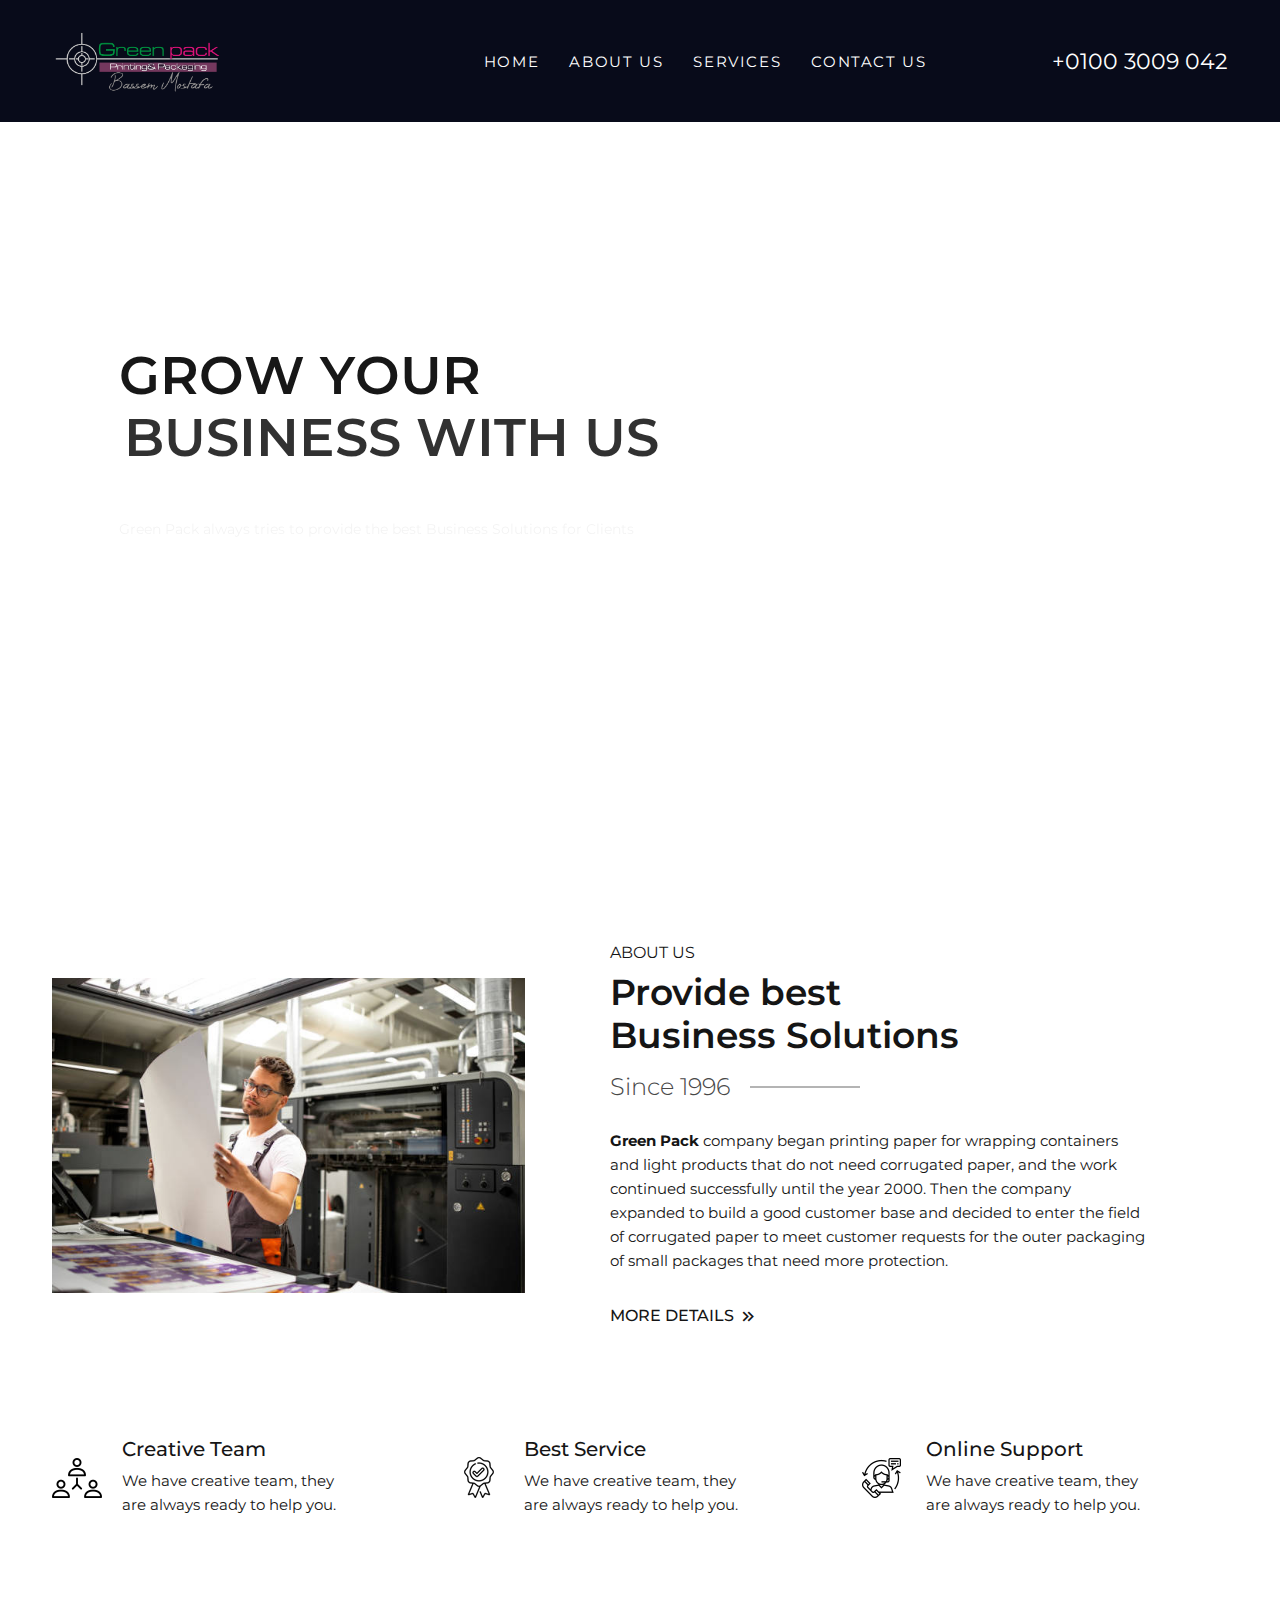
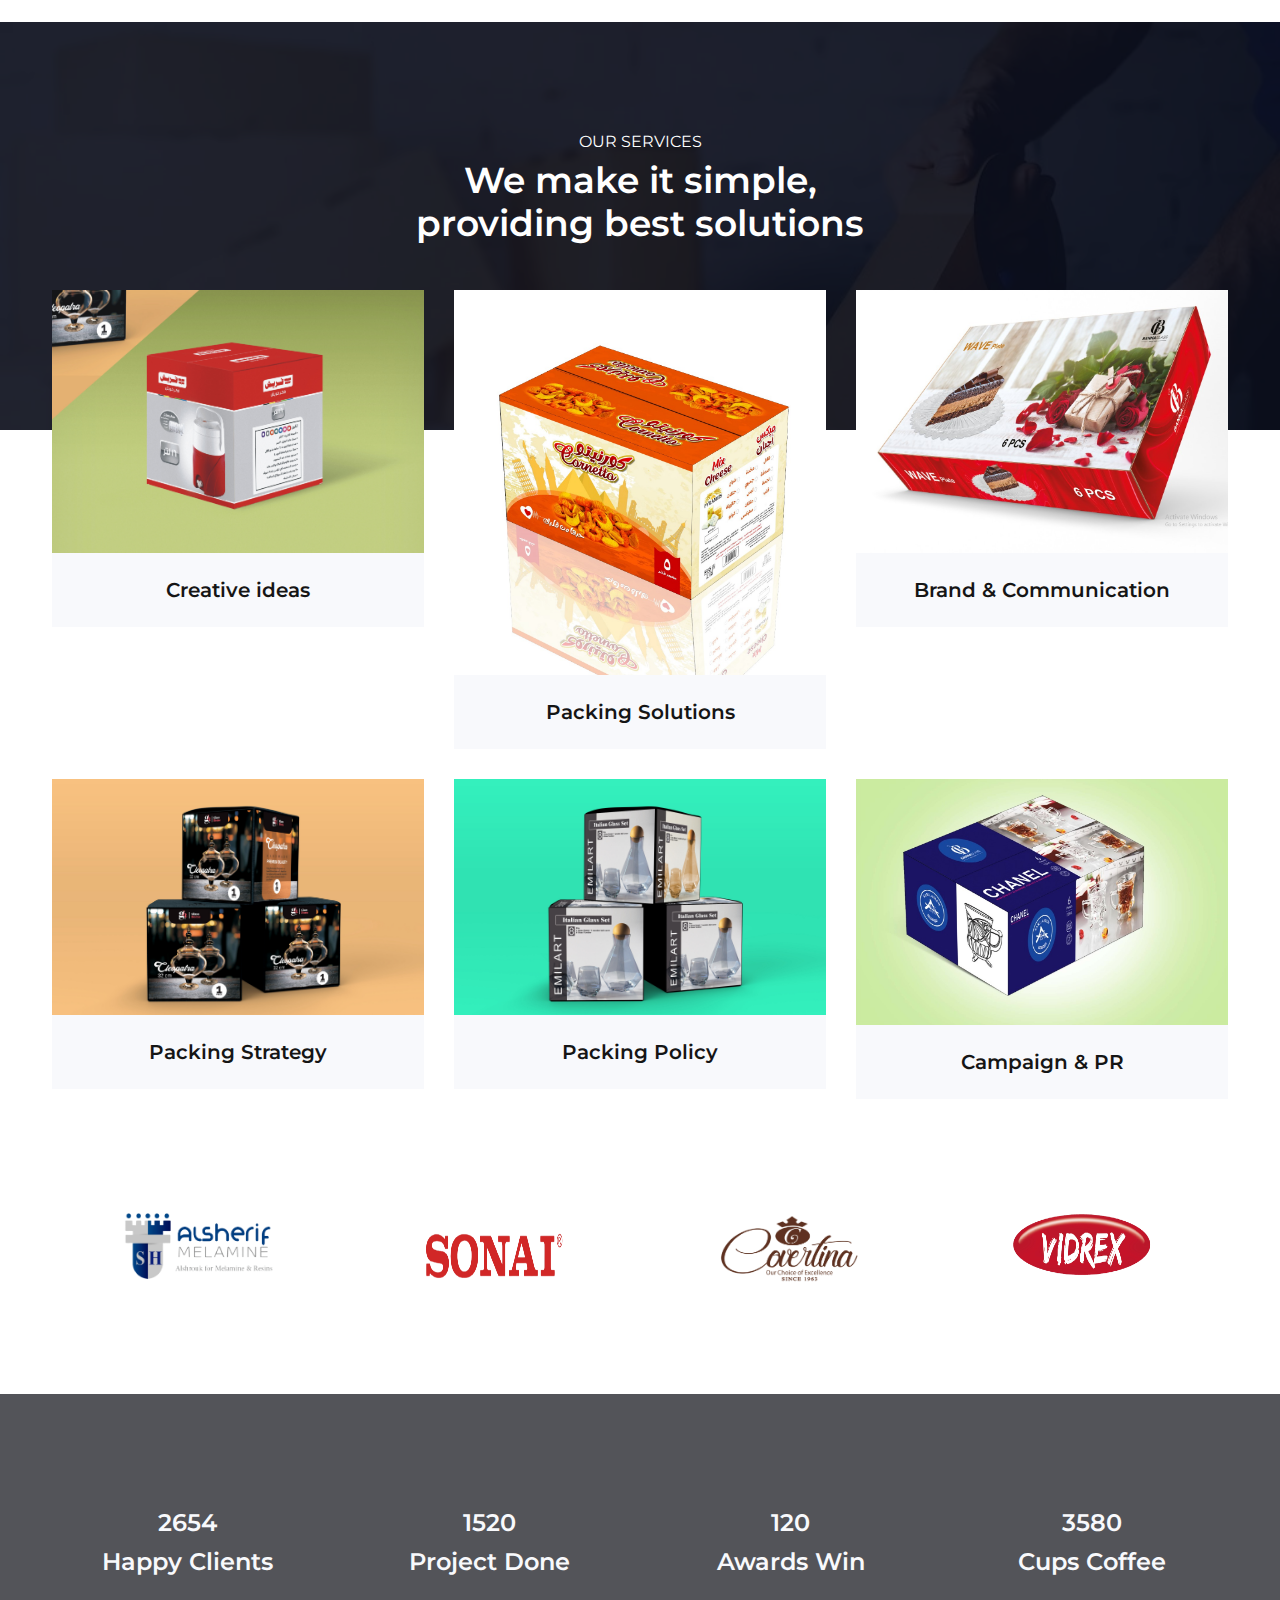
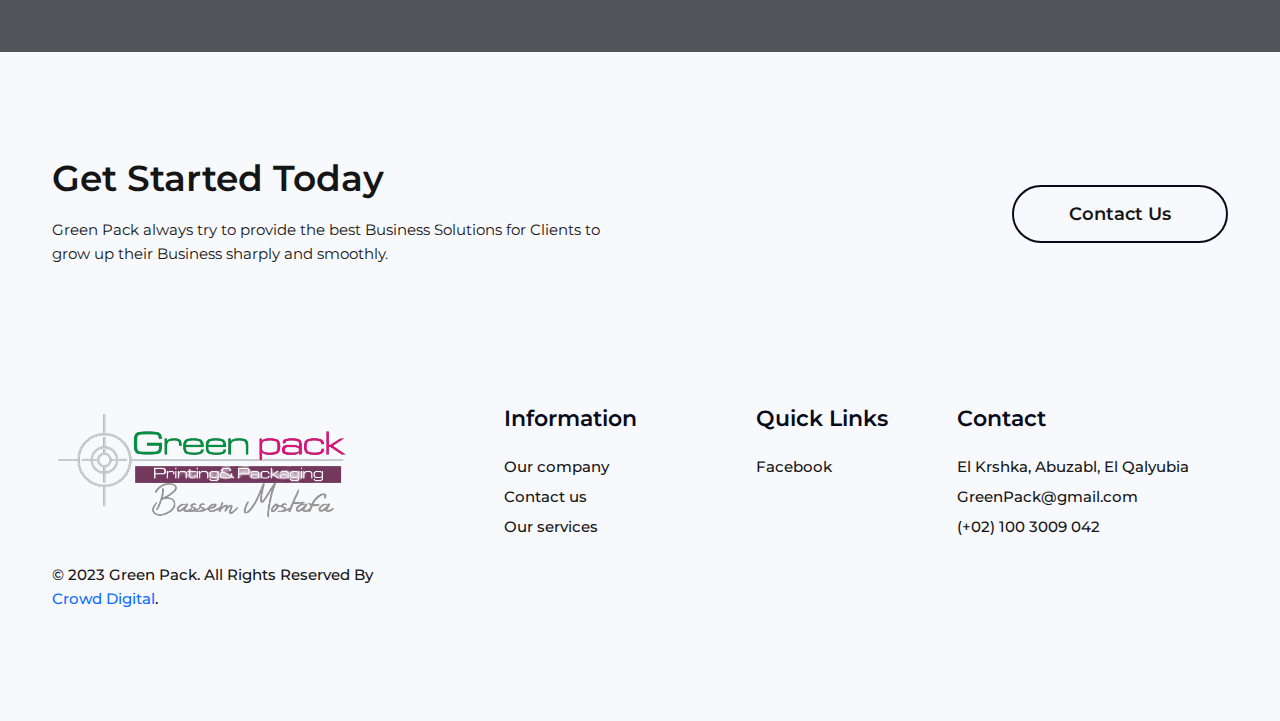
<file: index.html>
<!DOCTYPE html>
<html class="no-js" lang="zxx">
	<head>
		<meta charset="utf-8" />
		<meta http-equiv="X-UA-Compatible" content="IE=edge" />
		<meta name="viewport" content="width=device-width, initial-scale=1.0" />

		<title>Green Pack</title>

		<!--== Favicon ==-->
		<!-- <link rel="shortcut icon" href="assets/img/favicon.ico" type="image/x-icon"/> -->

		<!--== Google Fonts ==-->
		<link rel="preconnect" href="https://fonts.googleapis.com" />
		<link rel="preconnect" href="https://fonts.gstatic.com" crossorigin />
		<link
			href="https://fonts.googleapis.com/css2?family=Montserrat:ital,wght@0,300;0,400;0,500;0,600;0,700;1,400&display=swap"
			rel="stylesheet" />

		<!--== All Magnific Popup CSS ==-->
		<link href="assets/css/magnific-popup.min.css" rel="stylesheet" />
		<!--== All Animate CSS ==-->
		<link href="assets/css/animate.min.css" rel="stylesheet" />
		<!--== All FontAwesome CSS ==-->
		<link href="assets/css/font-awesome.min.css" rel="stylesheet" />
		<!--== All Material Icons CSS ==-->
		<link href="assets/css/materialdesignicons.min.css" rel="stylesheet" />
		<!--== All Helper CSS ==-->
		<link href="assets/css/helper.min.css" rel="stylesheet" />
		<!--== All Revolution CSS ==-->
		<link href="assets/css/settings.css" rel="stylesheet" />
		<!--== All Slicknav CSS ==-->
		<link href="assets/css/slicknav.min.css" rel="stylesheet" />
		<!--== All Timeline CSS ==-->
		<link href="assets/css/timeline.css" rel="stylesheet" />
		<!--== All Slick Slider CSS ==-->
		<link href="assets/css/slick.min.css" rel="stylesheet" />
		<!--== All BootStrap CSS ==-->
		<link href="assets/css/bootstrap.min.css" rel="stylesheet" />
		<!--== Main Style CSS ==-->
		<link href="assets/css/style.min.css" rel="stylesheet" />

		<!--[if lt IE 9]>
			<script src="//oss.maxcdn.com/html5shiv/3.7.2/html5shiv.min.js"></script>
			<script src="//oss.maxcdn.com/respond/1.4.2/respond.min.js"></script>
		<![endif]-->
	</head>

	<body>
		<!--== Start Header Area Wrapper ==-->
		<header class="header-area">
			<div class="container">
				<div class="row align-items-center">
					<div class="col-5 col-lg-2">
						<!-- Start Logo Area -->
						<div class="logo-area">
							<a href="index.html">
								<img src="assets/img/logo-removebg.png" alt="Green Pack-Logo" />
							</a>
						</div>
						<!-- End Logo Area -->
					</div>

					<div class="col-lg-7 d-none d-lg-block">
						<!-- Start Navigation Area -->
						<div class="navigation-area">
							<ul class="main-menu nav">
								<li class=""><a href="index.html">Home</a></li>
								<li class=""><a href="about.html">About us</a></li>
								<li><a href="service.html">Services</a></li>
								<li><a href="contact.html">Contact Us</a></li>
							</ul>
						</div>
						<!-- End Navigation Area -->
					</div>

					<div class="col-7 col-lg-3">
						<!-- Start Header Action Area -->
						<div class="header-action text-end">
							<a href="tel:01003009042" class="tel-no">+0100 3009 042</a>
							<button class="btn-menu d-lg-none">
								<i class="fa fa-bars"></i>
							</button>
						</div>
						<!-- End Header Action Area -->
					</div>
				</div>
			</div>
		</header>
		<!--== End Header Area Wrapper ==-->

		<!--== Start Slider Area Wrapper ==-->
		<div class="slider-area-wrapper">
			<div
				id="rev_slider_11_1_wrapper"
				class="rev_slider_wrapper 100widthbanner-container"
				data-alias="business-classic"
				data-source="gallery">
				<div
					id="rev_slider_11_1"
					class="rev_slider 100widthabanner"
					data-version="5.4.7">
					<ul>
						<!-- SLIDE  -->
						<li
							data-index="rs-27"
							data-transition="random-premium"
							data-slotamount="default"
							data-hideafterloop="0"
							data-hideslideonmobile="off"
							data-easein="default"
							data-easeout="default"
							data-masterspeed="default"
							data-thumb="assets/img/slider/01_thumb.jpg"
							data-rotate="0"
							data-saveperformance="off"
							data-title="Slide">
							<!-- MAIN IMAGE -->
							<img
								src="assets/img/Moving-Boxes.webp"
								alt="Green Pack"
								data-bgposition="center center"
								data-bgfit="cover"
								data-bgrepeat="no-repeat"
								data-bgparallax="15"
								class="rev-slidebg"
								data-no-retina />
							<!-- LAYERS -->

							<!-- LAYER NR. 1 -->
							<div
								class="tp-caption tp-resizeme slide-heading"
								data-x="['left','left','left','left']"
								data-hoffset="['135','135','40','40']"
								data-y="['top','top','top','top']"
								data-voffset="['250','204','200','201']"
								data-fontsize="['60','60','50','30']"
								data-fontweight="['600']"
								data-lineheight="['70','70','60','40']"
								data-width="['650','650','600','320']"
								data-height="none"
								data-whitespace="normal"
								data-type="text"
								data-responsive_offset="on"
								data-frames='[{"delay":10,"split":"lines","splitdelay":0.1,"speed":600,"split_direction":"forward","frame":"0","from":"x:50px;opacity:0;","to":"o:1;","ease":"Power3.easeInOut"},{"delay":"wait","speed":300,"frame":"999","to":"auto:auto;","ease":"Power3.easeInOut"}]'
								data-textAlign="['left']">
								GROW YOUR
								<br />
								BUSINESS WITH US
							</div>

							<!-- LAYER NR. 2 -->
							<div
								class="tp-caption tp-resizeme slide-txt"
								data-x="['left','left','left','left']"
								data-hoffset="['135','135','40','40']"
								data-y="['top','top','top','top']"
								data-voffset="['400','370','370','300']"
								data-fontsize="['16','20','20','20']"
								data-fontweight="['400','400','400','400']"
								data-width="['600','600','600','320']"
								data-height="none"
								data-whitespace="normal"
								data-visibility="['on','on','on','on']"
								data-type="text"
								data-responsive_offset="on"
								data-frames='[{"delay":360,"split":"lines","splitdelay":0.1,"speed":500,"split_direction":"forward","frame":"0","from":"y:50px;opacity:0;","to":"o:1;","ease":"Power3.easeInOut"},{"delay":"wait","speed":300,"frame":"999","to":"opacity:0;","ease":"Power3.easeInOut"}]'
								data-textAlign="['inherit','inherit','inherit','inherit']"
								data-paddingtop="[0,0,0,0]"
								data-paddingright="[0,0,0,0]"
								data-paddingbottom="[0,0,0,0]"
								data-paddingleft="[0,0,0,0]">
								Green Pack always tries to provide the best Business Solutions
								for Clients to grow their Business very sharply and smoothly.
							</div>

							<!-- LAYER NR. 3 -->
							<div
								class="tp-caption Button-Outline-Secondary rev-btn"
								id="slide-27-layer-11"
								data-x="['left','left','left','left']"
								data-hoffset="['135','135','45','40']"
								data-y="['top','top','top','top']"
								data-voffset="['490','470','490','465']"
								data-width="none"
								data-height="none"
								data-whitespace="nowrap"
								data-type="button"
								data-responsive_offset="on"
								data-responsive="off"
								data-frames='[{"delay":650,"speed":500,"frame":"0","from":"y:50px;opacity:0;","to":"o:1;","ease":"Power3.easeInOut"},{"delay":"wait","speed":300,"frame":"999","to":"auto:auto;","ease":"Power3.easeInOut"},{"frame":"hover","speed":"350","ease":"Linear.easeNone","to":"o:1;rX:0;rY:0;rZ:0;z:0;","style":"c:rgba(255,255,255,1);bg:rgb(8, 11, 26);"}]'
								data-textAlign="['center','center','center','center']"
								data-paddingtop="[0,0,0,0]"
								data-paddingright="[40,40,40,30]"
								data-paddingbottom="[0,0,0,0]"
								data-paddingleft="[40,40,40,30]">
								<a class="text-white" href="contact.html">Contact Us</a>
							</div>
						</li>

						<!-- SLIDE  -->
						<li
							data-index="rs-28"
							data-transition="slidingoverlayvertical,slidingoverlayleft,slideoverup"
							data-slotamount="default,default,default"
							data-hideafterloop="0"
							data-hideslideonmobile="off"
							data-easein="default,default,default"
							data-easeout="default,default,default"
							data-masterspeed="default,default,default"
							data-thumb="assets/img/slider/02_thumb.jpg"
							data-rotate="0,0,0"
							data-saveperformance="off"
							data-title="Slide">
							<!-- MAIN IMAGE -->
							<img
								src="assets/img/what-do-movers-do.webp"
								alt="Green Pack"
								data-bgposition="center center"
								data-bgfit="cover"
								data-bgrepeat="no-repeat"
								data-bgparallax="15"
								class="rev-slidebg"
								data-no-retina />

							<!-- LAYER NR. 4 -->
							<div
								class="tp-caption tp-resizeme slide-heading"
								data-x="['left','left','left','left']"
								data-hoffset="['135','135','40','40']"
								data-y="['top','top','top','top']"
								data-voffset="['250','204','200','201']"
								data-fontsize="['60','60','50','30']"
								data-fontweight="['600']"
								data-lineheight="['70','70','60','40']"
								data-width="['650','650','600','320']"
								data-height="none"
								data-whitespace="normal"
								data-type="text"
								data-responsive_offset="on"
								data-frames='[{"delay":10,"split":"chars","splitdelay":0.1,"speed":1000,"split_direction":"forward","frame":"0","from":"x:-50px;opacity:0;","to":"o:1;","ease":"Power4.easeInOut"},{"delay":"wait","speed":300,"frame":"999","to":"auto:auto;","ease":"Power3.easeInOut"}]'
								data-textAlign="['left']">
								GROW YOUR
								<br />
								Business WITH US
							</div>

							<!-- LAYER NR. 5 -->
							<div
								class="tp-caption tp-resizeme slide-txt"
								data-x="['left','left','left','left']"
								data-hoffset="['135','135','40','40']"
								data-y="['top','top','top','top']"
								data-voffset="['400','370','370','300']"
								data-fontsize="['16','20','20','20']"
								data-fontweight="['400','400','400','400']"
								data-width="['600','600','600','320']"
								data-height="none"
								data-whitespace="normal"
								data-visibility="['on','on','on','on']"
								data-type="text"
								data-responsive_offset="on"
								data-frames='[{"delay":360,"split":"lines","splitdelay":0.1,"speed":500,"split_direction":"forward","frame":"0","from":"y:50px;opacity:0;","to":"o:1;","ease":"Power3.easeInOut"},{"delay":"wait","speed":300,"frame":"999","to":"opacity:0;","ease":"Power3.easeInOut"}]'
								data-textAlign="['inherit','inherit','inherit','inherit']"
								data-paddingtop="[0,0,0,0]"
								data-paddingright="[0,0,0,0]"
								data-paddingbottom="[0,0,0,0]"
								data-paddingleft="[0,0,0,0]">
								Green Pack always tries to provide the best Business Solutions
								for Clients to grow their Business very sharply and smoothly.
							</div>

							<!-- LAYER NR. 6 -->
							<div
								class="tp-caption Button-Outline-Secondary rev-btn"
								data-x="['left','left','left','left']"
								data-hoffset="['135','135','45','40']"
								data-y="['top','top','top','top']"
								data-voffset="['490','470','490','465']"
								data-width="none"
								data-height="none"
								data-whitespace="nowrap"
								data-type="button"
								data-responsive_offset="on"
								data-responsive="off"
								data-frames='[{"delay":650,"speed":500,"frame":"0","from":"y:50px;opacity:0;","to":"o:1;","ease":"Power3.easeInOut"},{"delay":"wait","speed":300,"frame":"999","to":"auto:auto;","ease":"Power3.easeInOut"},{"frame":"hover","speed":"350","ease":"Linear.easeNone","to":"o:1;rX:0;rY:0;rZ:0;z:0;","style":"c:rgba(255,255,255,1);bg:rgb(8, 11, 26);"}]'
								data-textAlign="['center','center','center','center']"
								data-paddingtop="[0,0,0,0]"
								data-paddingright="[40,40,40,30]"
								data-paddingbottom="[0,0,0,0]"
								data-paddingleft="[40,40,40,30]">
								<a class="text-white" href="contact.html">Contact Us</a>
							</div>
						</li>
					</ul>
					<div class="tp-bannertimer tp-bottom"></div>
				</div>
			</div>
		</div>
		<!--== End Slider Area Wrapper ==-->

		<!--== Start About Area Wrapper ==-->
		<div class="about-area-wrapper sm-top">
			<div class="container">
				<div class="row align-items-lg-center">
					<div class="col-md-6 col-lg-5">
						<figure class="about-thumb">
							<img src="assets/img/slider1.jpg" alt="Green Pack-About" />
						</figure>
					</div>

					<div class="col-md-6 col-lg-7">
						<div class="about-content">
							<h6>ABOUT US</h6>
							<h2>
								Provide best
								<br />
								Business Solutions
							</h2>
							<span class="about-since">Since 1996</span>
							<p>
								<strong>Green Pack</strong>
								company began printing paper for wrapping containers and light
								products that do not need corrugated paper, and the work
								continued successfully until the year 2000. Then the company
								expanded to build a good customer base and decided to enter the
								field of corrugated paper to meet customer requests for the
								outer packaging of small packages that need more protection.
							</p>
							<a href="about.html" class="btn-about">
								MORE DETAILS
								<i class="mdi mdi-chevron-double-right"></i>
							</a>
						</div>
					</div>
				</div>
			</div>
		</div>
		<!--== End About Area Wrapper ==-->

		<!--== Start Feature Area Wrapper ==-->
		<div class="feature-area-wrapper sm-top">
			<div class="container">
				<div class="row mtn-sm-60 mtn-md-5">
					<div class="col-md-4">
						<div class="icon-box-item">
							<div class="icon-box__icon">
								<img src="assets/img/feature/01.png" alt="Green Pack-Feature" />
							</div>
							<div class="icon-box__info">
								<h5>Creative Team</h5>
								<p>We have creative team, they are always ready to help you.</p>
							</div>
						</div>
					</div>

					<div class="col-md-4">
						<div class="icon-box-item">
							<div class="icon-box__icon">
								<img src="assets/img/feature/02.png" alt="Green Pack-Feature" />
							</div>
							<div class="icon-box__info">
								<h5>Best Service</h5>
								<p>We have creative team, they are always ready to help you.</p>
							</div>
						</div>
					</div>

					<div class="col-md-4">
						<div class="icon-box-item">
							<div class="icon-box__icon">
								<img src="assets/img/feature/03.png" alt="Green Pack-Feature" />
							</div>
							<div class="icon-box__info">
								<h5>Online Support</h5>
								<p>We have creative team, they are always ready to help you.</p>
							</div>
						</div>
					</div>
				</div>
			</div>
		</div>
		<!--== End Feature Area Wrapper ==-->

		<!--== Start Service Area Wrapper ==-->
		<div class="service-area-wrapper sm-top-wt">
			<div
				class="service-area-top parallax"
				data-parallax-speed="0.75"
				data-bg="assets/img/what-do-movers-do.webp">
				<div class="container">
					<div class="row">
						<div class="col-lg-6 col-xl-5 m-auto text-center">
							<div class="section-title section-title--light">
								<h6>OUR SERVICES</h6>
								<h2 class="mb-0">
									We make it simple, providing best solutions
								</h2>
							</div>
						</div>
					</div>
				</div>
			</div>

			<div class="service-content-area">
				<div class="container">
					<div class="row mtn-30">
						<div class="col-sm-6 col-lg-4">
							<!-- Start Service Item -->
							<div class="service-item">
								<figure class="service-thumb">
									<img
									class="service-item-img"

										src="assets/img/image-037.jpg"
										alt="Green Pack-Service" />

									<figcaption class="service-txt">
										<h5>Creative ideas</h5>
									</figcaption>
								</figure>

							</div>
							<!-- End Service Item -->
						</div>

						<div class="col-sm-6 col-lg-4">
							<!-- Start Service Item -->
							<div class="service-item">
								<figure class="service-thumb">
									<img
									class="service-item-img"
									
										src="assets/img/image-55.jpeg"
										alt="Green Pack-Service" />

									<figcaption class="service-txt">
										<h5>Packing Solutions</h5>
									</figcaption>
								</figure>

							</div>
							<!-- End Service Item -->
						</div>

						<div class="col-sm-6 col-lg-4">
							<!-- Start Service Item -->
							<div class="service-item">
								<figure class="service-thumb">
									<img
									class="service-item-img"

										src="assets/img/image-56.jpeg"
										alt="Green Pack-Service" />

									<figcaption class="service-txt">
										<h5>Brand & Communication</h5>
									</figcaption>
								</figure>

								<!-- End Service Item -->
							</div>
						</div>

						<div class="col-sm-6 col-lg-4">
							<!-- Start Service Item -->
							<div class="service-item">
								<figure class="service-thumb">
									<img
									class="service-item-img"

										src="assets/img/image-041.jpg"
										alt="Green Pack-Service" />

									<figcaption class="service-txt">
										<h5>Packing Strategy</h5>
									</figcaption>
								</figure>
							</div>
							<!-- End Service Item -->
						</div>

						<div class="col-sm-6 col-lg-4">
							<!-- Start Service Item -->
							<div class="service-item">
								<figure class="service-thumb">
									<img
									class="service-item-img"

										src="assets/img/image-042.jpg"
										alt="Green Pack-Service" />

									<figcaption class="service-txt">
										<h5>Packing Policy</h5>
									</figcaption>
								</figure>

							</div>
							<!-- End Service Item -->
						</div>

						<div class="col-sm-6 col-lg-4">
							<!-- Start Service Item -->
							<div class="service-item">
								<figure class="service-thumb">
									<img
									class="service-item-img"

										src="assets/img/image-57.jpeg"
										alt="Green Pack-Service" />

									<figcaption class="service-txt">
										<h5>Campaign & PR</h5>
									</figcaption>
								</figure>

							</div>
							<!-- End Service Item -->
						</div>
					</div>
				</div>
			</div>
		</div>

		<!--== End Service Area Wrapper ==-->

		<!--== Start Testimonial Area Wrapper ==-->
		<!-- <div class="testimonial-area bg-offwhite sp-y sm-top">
    <div class="container">
        <div class="row align-items-center">
            <div class="col-lg-6">
                <div class="section-title mb-0">
                    <h6>TESTIMONIALS</h6>
                    <h2>Our Customer <br>Loves What we do</h2>
                    <p><strong>Green Pack</strong> always try to provide the best Business Solutions for Clinets
                        to grow up their Business very sharply and smoothly. We voluptatem
                        quia voluptas sit aspernatur aut odit fugit, sed quia consequuur
                        magni dolores eos qui ratione voluptatem sequi nesciunt.</p>
                </div>

                <div class="testimonial-carousel-dots"></div>
            </div>

            <div class="col-lg-6 ms-auto">
                <div class="testimonial-content-wrap">
                    <div class="testimonial-content">
                        <div class="testimonial-item">
                            <div class="testimonial-thumb">
                                <img src="assets/img/testimonial/client-01.jpg" alt="Green Pack"/>
                            </div>

                            <div class="testimonial-txt">
                                <img src="assets/img/icons/quote.png" alt="Green Pack"/>
                                <p>Very much happy with provide the best
                                    Business Solutions for Clients to grow up
                                    their Business very sharply.</p>
                                <h5 class="client-name">David Loyed</h5>
                            </div>
                        </div>

                        <div class="testimonial-item">
                            <div class="testimonial-thumb">
                                <img src="assets/img/testimonial/client-02.jpg" alt="Green Pack"/>
                            </div>

                            <div class="testimonial-txt">
                                <img src="assets/img/icons/quote.png" alt="Green Pack"/>
                                <p>Very much happy with provide the best
                                    Business Solutions for Clients to grow up
                                    their Business very sharply.</p>
                                <h5 class="client-name">Alex Tuntuni</h5>
                            </div>
                        </div>
                        

                        
                        <div class="testimonial-item">
                            <div class="testimonial-thumb">
                                <img src="assets/img/testimonial/client-03.jpg" alt="Green Pack"/>
                            </div>

                            <div class="testimonial-txt">
                                <img src="assets/img/icons/quote.png" alt="Green Pack"/>
                                <p>Very much happy with provide the best
                                    Business Solutions for Clients to grow up
                                    their Business very sharply.</p>
                                <h5 class="client-name">John Fault</h5>
                            </div>

                        </div>
                        
                    </div>
                </div>
            </div>
        </div>
    </div>
</div> -->
		<!--== End Testimonial Area Wrapper ==-->

		<!--== Start Team Area Wrapper ==-->
		<!-- <div class="team-area-wrapper bg-img sp-y" data-bg="assets/img/team/team-bg.jpg">
    <div class="container-fluid">
        <div class="row align-items-center">
            <div class="col-lg-4">
                <div class="section-title section-title--light mb-lg-0">
                    <h6>Creative Team</h6>
                    <h2>We have great <br>creative team</h2>
                    <p><strong>Green Pack</strong> always try to provide the best Business Solutions
                        for Clients to grow up their Business sharp and smoothly.
                        We voluptatem voluptas aspernatur aut odit fugit, quia consequuur magni dolores eos qui ratione.
                    </p>
                </div>
            </div>

            <div class="col-lg-8">
                <div class="team-content-wrap slick-dots--light mtn-md-5">
                    <div class="team-mem-item">
                        <figure class="member-pic">
                            <img src="assets/img/team/01.jpg" alt="Team-Green Pack"/>
                        </figure>
                        <div class="member-info">
                            <h5><a href="team-details.html" class="stretched-link">Lucy Farnando</a></h5>
                            <span class="designation">CTO & Founder</span>
                        </div>
                    </div>

                    <div class="team-mem-item">
                        <figure class="member-pic">
                            <img src="assets/img/team/02.jpg" alt="Team-Green Pack"/>
                        </figure>
                        <div class="member-info">
                            <h5><a href="team-details.html" class="stretched-link">James Anderson</a></h5>
                            <span class="designation">Creative Head</span>
                        </div>
                    </div>

                    <div class="team-mem-item">
                        <figure class="member-pic">
                            <img src="assets/img/team/03.jpg" alt="Team-Green Pack"/>
                        </figure>
                        <div class="member-info">
                            <h5><a href="team-details.html" class="stretched-link">Thomas Nancy</a></h5>
                            <span class="designation">Marketing Head</span>
                        </div>
                    </div>

                    <div class="team-mem-item">
                        <figure class="member-pic">
                            <img src="assets/img/team/04.jpg" alt="Team-Green Pack"/>
                        </figure>
                        <div class="member-info">
                            <h5><a href="team-details.html" class="stretched-link">Nail Mathue</a></h5>
                            <span class="designation">Head of Research</span>
                        </div>
                    </div>
                </div>
            </div>
        </div>
    </div>
</div> -->
		<!--== End Team Area Wrapper ==-->

		<!--== Start Blog Area Wrapper ==-->
		<!-- <div class="blog-area-wrapper sm-top">
    <div class="container">
        <div class="row">
            <div class="col-12 text-center">
                <div class="section-title">
                    <h6>Our Blog</h6>
                    <h2 class="mb-0">Latest update <br>from our blog post</h2>
                </div>
            </div>
        </div>

        <div class="row mtn-35">
            <div class="col-md-6 col-lg-4">
                <div class="blog-item">
                    <div class="blog-content">
                        <h2 class="h5"><a href="blog-details.html">New Business Strategy</a></h2>
                        <p>We have great creative team they always ready
                            to helped you. voluptatem quiase voluptase
                            aspernatur auted fugit</p>

                        <div class="blog-meta">
                            <a href="#">By: Albert Max</a>
                            <a href="#">May 01, 2019</a>
                        </div>
                    </div>
                </div>
            </div>

            <div class="col-md-6 col-lg-4">
                <div class="blog-item">
                    <div class="blog-content">
                        <h2 class="h5"><a href="blog-details.html">Master Business Plan</a></h2>
                        <p>We have great creative team they always ready
                            to helped you. voluptatem quiase voluptase
                            aspernatur auted fugit</p>

                        <div class="blog-meta">
                            <a href="#">By: Mohin Smith</a>
                            <a href="#">May 03, 2019</a>
                        </div>
                    </div>
                </div>
            </div>

            <div class="col-md-6 col-lg-4">
                <div class="blog-item">
                    <div class="blog-content">
                        <h2 class="h5"><a href="blog-details.html">Corporate Conference 2019</a></h2>
                        <p>We have great creative team they always ready
                            to helped you. voluptatem quiase voluptase
                            aspernatur auted fugit</p>

                        <div class="blog-meta">
                            <a href="#">By: Raju Ahammad</a>
                            <a href="#">May 04, 2019</a>
                        </div>
                    </div>
                </div>
            </div>
        </div>
    </div>
</div> -->
		<!--== End Blog Area Wrapper ==-->

		<!--== Start Brand Logo Area Wrapper ==-->
		<div class="brand-logo-area sm-top">
			<div class="container">
				<div class="row">
					<div class="col-12">
						<div class="brand-logo-content">
							<div class="brand-logo-item">
								<img
									style="
										max-width: 150px;
										min-width: 150px;
										min-height: 75px;
										max-height: 75px;
									"
									src="assets/img/image-023.png"
									alt="Green Pack-Logo" />
							</div>

							<div class="brand-logo-item">
								<img
									style="
										min-width: 150px;
										max-width: 150px;
										min-height: 75px;
										max-height: 75px;
									"
									src="assets/img/image-024.png"
									alt="Green Pack-Logo" />
							</div>

							<div class="brand-logo-item">
								<img
									style="
										min-width: 150px;
										max-width: 150px;
										min-height: 75px;
										max-height: 75px;
									"
									src="assets/img/image-025.png"
									alt="Green Pack-Logo" />
							</div>

							<div class="brand-logo-item">
								<img
									style="
										min-width: 150px;
										max-width: 150px;
										min-height: 75px;
										max-height: 75px;
									"
									src="assets/img/image-026.png"
									alt="Green Pack-Logo" />
							</div>

							<div class="brand-logo-item">
								<img
									style="
										min-width: 150px;
										max-width: 150px;
										min-height: 75px;
										max-height: 75px;
									"
									src="assets/img/image-027.png"
									alt="Green Pack-Logo" />
							</div>

							<div class="brand-logo-item">
								<img
									style="
										min-width: 150px;
										max-width: 150px;
										min-height: 75px;
										max-height: 75px;
									"
									src="assets/img/image-028.png"
									alt="Green Pack-Logo" />
							</div>

							<div class="brand-logo-item">
								<img
									style="
										min-width: 150px;
										max-width: 150px;
										min-height: 75px;
										max-height: 75px;
									"
									src="assets/img/image-029.png"
									alt="Green Pack-Logo" />
							</div>

							<div class="brand-logo-item">
								<img
									style="
										min-width: 150px;
										max-width: 150px;
										min-height: 75px;
										max-height: 75px;
									"
									src="assets/img/image-030.png"
									alt="Green Pack-Logo" />
							</div>

							<div class="brand-logo-item">
								<img
									style="
										min-width: 150px;
										max-width: 150px;
										min-height: 75px;
										max-height: 75px;
									"
									src="assets/img/image-032.jpg"
									alt="Green Pack-Logo" />
							</div>

							<div class="brand-logo-item">
								<img
									style="
										min-width: 150px;
										max-width: 150px;
										min-height: 75px;
										max-height: 75px;
									"
									src="assets/img/image-033.png"
									alt="Green Pack-Logo" />
							</div>
							<div class="brand-logo-item">
								<img
									style="
										min-width: 150px;
										max-width: 150px;
										min-height: 75px;
										max-height: 75px;
									"
									src="assets/img/image-50.png"
									alt="Green Pack-Logo" />
							</div>

							<div class="brand-logo-item">
								<img
									style="
										min-width: 150px;
										max-width: 150px;
										min-height: 75px;
										max-height: 75px;
									"
									src="assets/img/image-51.png"
									alt="Green Pack-Logo" />
							</div>
							<div class="brand-logo-item">
								<img
									style="
										min-width: 150px;
										max-width: 150px;
										min-height: 75px;
										max-height: 75px;
									"
									src="assets/img/image-52.png"
									alt="Green Pack-Logo" />
							</div>
							<div class="brand-logo-item">
								<img
									style="
										min-width: 150px;
										max-width: 150px;
										min-height: 75px;
										max-height: 75px;
									"
									src="assets/img/image-53.png"
									alt="Green Pack-Logo" />
							</div>
							<div class="brand-logo-item">
								<img
									style="
										min-width: 150px;
										max-width: 150px;
										min-height: 75px;
										max-height: 75px;
									"
									src="assets/img/image-54.png"
									alt="Green Pack-Logo" />
							</div>
							

							<!-- <div class="brand-logo-item" style="  background-size: cover; width: 200px; height: 150px;" >
                        <img class="w-50 h-50" src="assets/img/image-024.jpg" alt="Green Pack-Logo"/>
                    </div> -->

							<!-- <div class="brand-logo-item" style=" 
                    background-size: cover; width: 200px; height: 150px;" >
                        <img class="w-50 h-50" src="assets/img/image-025.jpg" alt="Green Pack-Logo"/>
                    </div>

                    <div class="brand-logo-item" style=" 
                    background-size: cover; width: 200px; height: 100px;" >
                        <img class="w-50 h-50 " src="assets/img/image-026.jpg" alt="Green Pack-Logo"/>
                    </div>

                    <div class="brand-logo-item" style=" 
                    background-size: cover; width: 200px; height: 150px;" >
                        <img class="w-50 h-50" src="assets/img/image-027.jpg" alt="Green Pack-Logo"/>
                    </div>

                    <div class="brand-logo-item" style=" 
                    background-size: cover; width: 200px; height: 150px;" >
                        <img class="w-50 h-50" src="assets/img/image-028.jpg" alt="Green Pack-Logo"/>
                    </div>

                    <div class="brand-logo-item" style=" 
                    background-size: cover; width: 200px; height: 150px;" >
                        <img class="w-50 h-50" src="assets/img/image-029.jpg" alt="Green Pack-Logo"/>
                    </div>
                    <div class="brand-logo-item" style=" 
                    background-size: cover; width: 200px; height: 150px;" >
                        <img class="w-50 h-50" src="assets/img/image-030.jpg" alt="Green Pack-Logo"/>
                    </div>

                    <div class="brand-logo-item" style=" 
                    background-size: cover; width: 200px; height: 150px;" >
                        <img class="w-50 h-50" src="assets/img/image-032.jpg" alt="Green Pack-Logo"/>
                    </div>

                    <div class="brand-logo-item" style=" 
                    background-size: cover; width: 200px; height: 150px;" >
                        <img class="w-50 h-50" src="assets/img/image-033.jpg" alt="Green Pack-Logo"/>
                    </div>

                    <div class="brand-logo-item" style=" 
                    background-size: cover; width: 200px; height: 150px;" >
                        <img class="w-50 h-50" src="assets/img/image-034.jpg" alt="Green Pack-Logo"/>
                    </div>
                    <div class="brand-logo-item" style=" 
                     background-size: cover; width: 200px; height: 150px;" >
                        <img class="w-50 h-50" src="assets/img/image-035.jpg" alt="Green Pack-Logo"/>
                    </div> -->
						</div>
					</div>
				</div>
			</div>
		</div>
		<!--== End Brand Logo Area Wrapper ==-->

		<!--== Start Fun Fact Area Wrapper ==-->
		<div
			class="fun-fact-area sm-top parallax"
			data-parallax-speed="0.70"
			data-bg="assets/img/slider2.jpg">
			<div class="container">
				<div class="row mtn-40">
					<div class="col-6 col-md-3 text-center">
						<div class="counter-item">
							<h2 class="counter-number"><span class="counter">2654</span></h2>
							<h6 class="counter-txt">Happy Clients</h6>
						</div>
					</div>

					<div class="col-6 col-md-3 text-center">
						<div class="counter-item">
							<h2 class="counter-number"><span class="counter">1520</span></h2>
							<h6 class="counter-txt">Project Done</h6>
						</div>
					</div>

					<div class="col-6 col-md-3 text-center">
						<div class="counter-item">
							<h2 class="counter-number"><span class="counter">120</span></h2>
							<h6 class="counter-txt">Awards Win</h6>
						</div>
					</div>

					<div class="col-6 col-md-3 text-center">
						<div class="counter-item">
							<h2 class="counter-number"><span class="counter">3580</span></h2>
							<h6 class="counter-txt">Cups Coffee</h6>
						</div>
					</div>
				</div>
			</div>
		</div>
		<!--== End Fun Fact Area Wrapper ==-->

		<!--== Start Footer Area Wrapper ==-->
		<footer class="footer-area sp-y">
			<div class="footer-top-wrap">
				<div class="container">
					<div class="footer-top-content">
						<div class="row align-items-center">
							<div class="col-md-8 col-lg-6">
								<h2>Get Started Today</h2>
								<p>
									Green Pack always try to provide the best Business Solutions
									for Clients to grow up their Business sharply and smoothly.
								</p>
							</div>
							<div class="col-md-4 col-lg-6 text-md-end mt-sm-25">
								<a href="contact.html" class="btn-outline">Contact Us</a>
							</div>
						</div>
					</div>
				</div>
			</div>

			<div class="footer-widget-area sm-top-wt">
				<div class="container">
					<div class="row mtn-40">
						<div class="col-lg-4 order-4 order-lg-0">
							<div class="widget-item">
								<div class="about-widget">
									<a href="index.html">
										<img src="assets/img/logo-removebg.png" alt="Logo" />
									</a>
									<!-- <p>During the summer my wife and I got to go on an amazing road trip in Vancouver.</p> -->

									<div class="copyright-txt">
										<p>
											&copy;
											2023
											Green Pack. All Rights Reserved By <a href="https://crowd.com.eg/">Crowd Digital</a>.
										</p>
									</div>
								</div>
							</div>
						</div>

						<div class="col-md-4 col-lg-2 ms-auto">
							<div class="widget-item">
								<h4 class="widget-title">Information</h4>
								<div class="widget-body">
									<ul class="widget-list">
										<li><a href="/about.html">Our company</a></li>
										<li><a href="/contact.html">Contact us</a></li>
										<li><a href="/service.html">Our services</a></li>
									</ul>
								</div>
							</div>
						</div>

						<div class="col-md-4 col-lg-2 ms-auto">
							<div class="widget-item">
								<h4 class="widget-title">Quick Links</h4>
								<div class="widget-body">
									<ul class="widget-list">
										<li>
											<a
												href="https://www.facebook.com/profile.php?id=100083190525723&mibextid=9R9pXO">
												Facebook
											</a>
										</li>
									
									</ul>
								</div>
							</div>
						</div>

						<div class="col-md-4 col-lg-3">
							<div class="widget-item">
								<h4 class="widget-title">Contact</h4>
								<div class="widget-body">
									<address>
										El Krshka, Abuzabl, El Qalyubia
										<br />
										GreenPack@gmail.com
										<br />
										(+02) 100 3009 042
									</address>
								</div>
							</div>
						</div>
					</div>
				</div>
			</div>
		</footer>
		<!--== End Footer Area Wrapper ==-->

		<!-- Scroll Top Button -->
		<button class="btn-scroll-top"><i class="mdi mdi-chevron-up"></i></button>

		<!-- Start Off Canvas Menu Wrapper -->
		<aside class="off-canvas-wrapper off-canvas-menu">
			<div class="off-canvas-overlay"></div>
			<div class="off-canvas-inner">
				<!-- Start Off Canvas Header -->
				<div class="close-btn">
					<button class="btn-close"><i class="mdi mdi-close"></i></button>
				</div>

				<!-- Start Off Canvas Content -->
				<div class="off-canvas-content">
					<div class="res-mobile-menu"></div>
				</div>
			</div>
		</aside>
		<!-- End Off Canvas Menu Wrapper -->

		<!--=======================Javascript============================-->
		<script src="assets/js/modernizr-3.6.0.min.js"></script>
		<script src="assets/js/jquery.min.js"></script>
		<script src="assets/js/jquery-migrate.min.js"></script>
		<script src="assets/js/bootstrap.min.js"></script>
		<script src="assets/js/plugins/waypoint.min.js"></script>
		<script src="assets/js/plugins/counterup.min.js"></script>
		<script src="assets/js/plugins/instafeed.min.js"></script>
		<script src="assets/js/plugins/jquery.appear.js"></script>
		<script src="assets/js/plugins/jquery.slicknav.min.js"></script>
		<script src="assets/js/plugins/parallax.min.js"></script>
		<script src="assets/js/plugins/slick.min.js"></script>
		<script src="assets/js/plugins/magnific-popup.min.js"></script>

		<!--=== Active Js ===-->
		<script src="assets/js/active.js"></script>

		<!-- REVOLUTION JS FILES -->
		<script src="assets/js/revslider/jquery.themepunch.tools.min.js"></script>
		<script src="assets/js/revslider/jquery.themepunch.revolution.min.js"></script>

		<!-- SLIDER REVOLUTION 5.0 EXTENSIONS  (Load Extensions only on Local File Systems !  The following part can be removed on Server for On Demand Loading) -->
		<script src="assets/js/revslider/extensions/revolution.extension.actions.min.js"></script>
		<script src="assets/js/revslider/extensions/revolution.extension.carousel.min.js"></script>
		<script src="assets/js/revslider/extensions/revolution.extension.kenburn.min.js"></script>
		<script src="assets/js/revslider/extensions/revolution.extension.layeranimation.min.js"></script>
		<script src="assets/js/revslider/extensions/revolution.extension.migration.min.js"></script>
		<script src="assets/js/revslider/extensions/revolution.extension.navigation.min.js"></script>
		<script src="assets/js/revslider/extensions/revolution.extension.parallax.min.js"></script>
		<script src="assets/js/revslider/extensions/revolution.extension.slideanims.min.js"></script>
		<script src="assets/js/revslider/extensions/revolution.extension.video.min.js"></script>

		<!--=== REVOLUTION JS ===-->
		<script src="assets/js/revslider/rev-active.js"></script>
	</body>
</html>
</file>
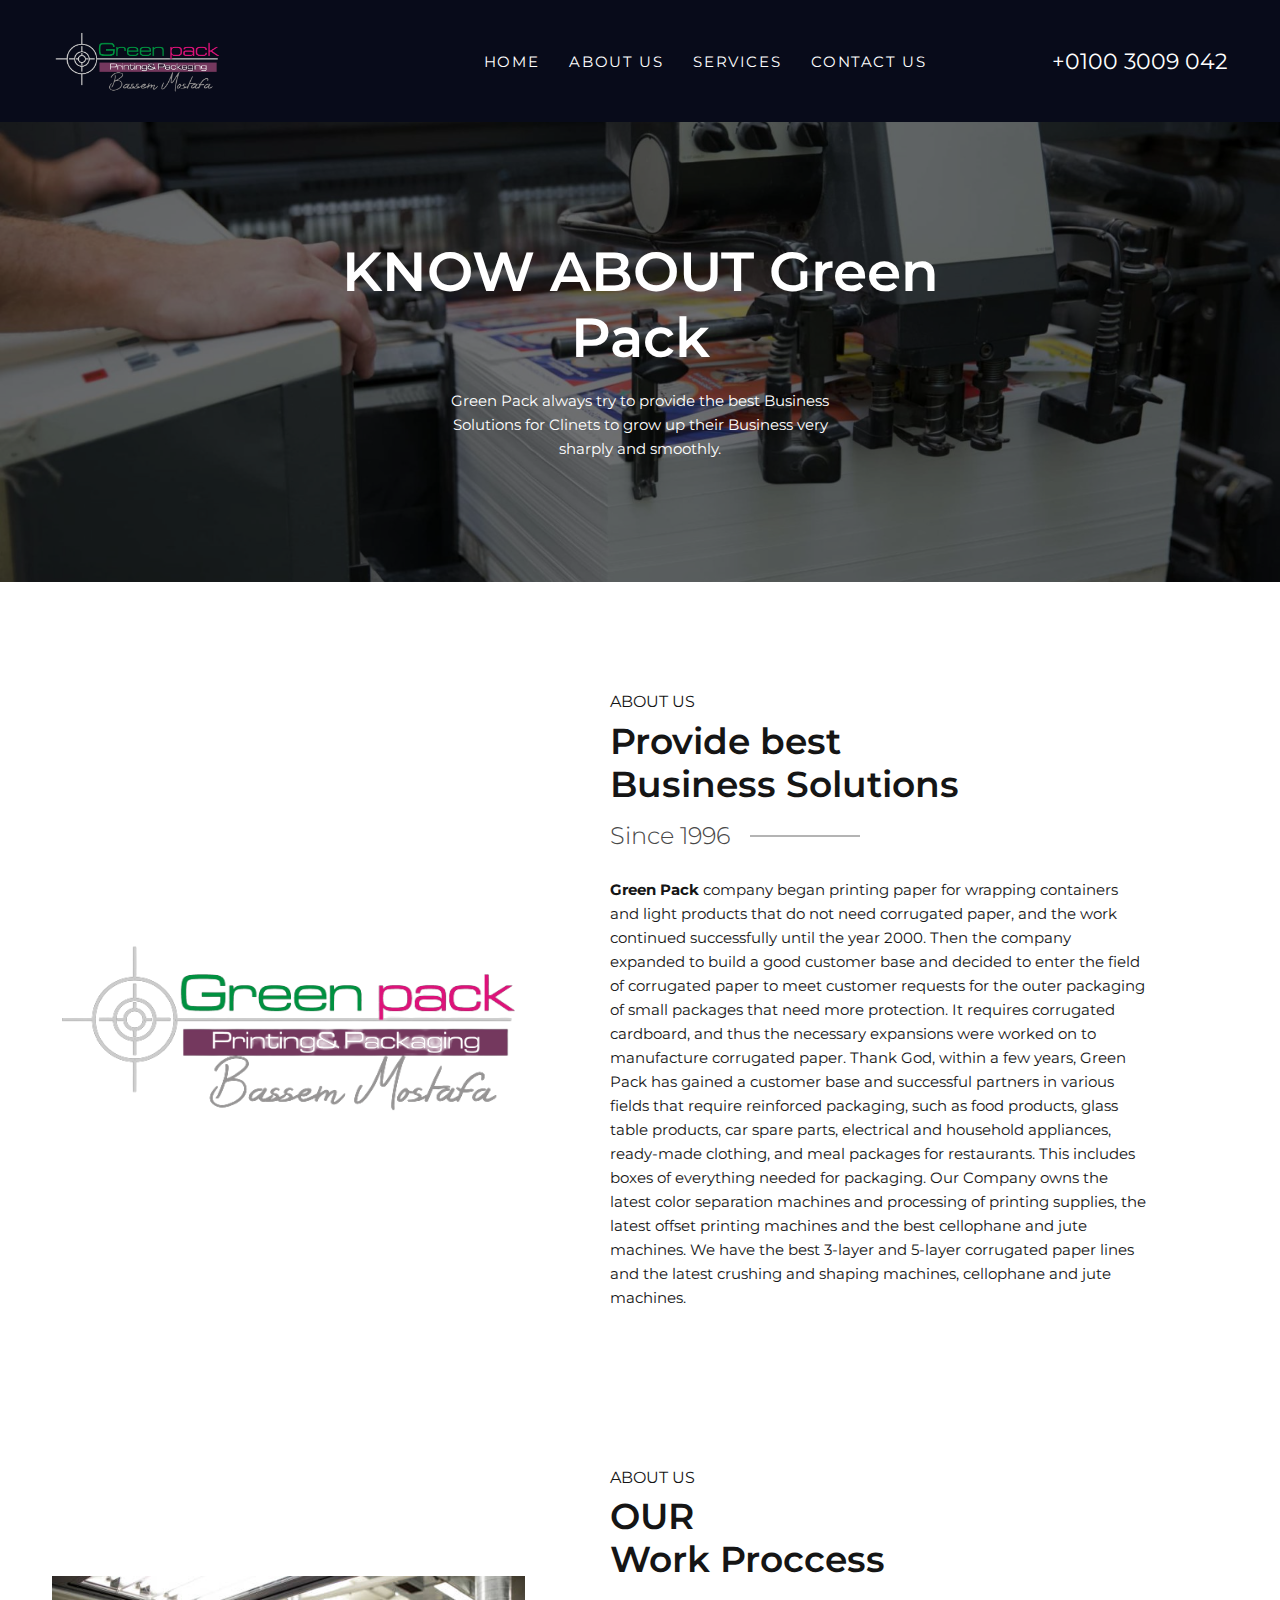
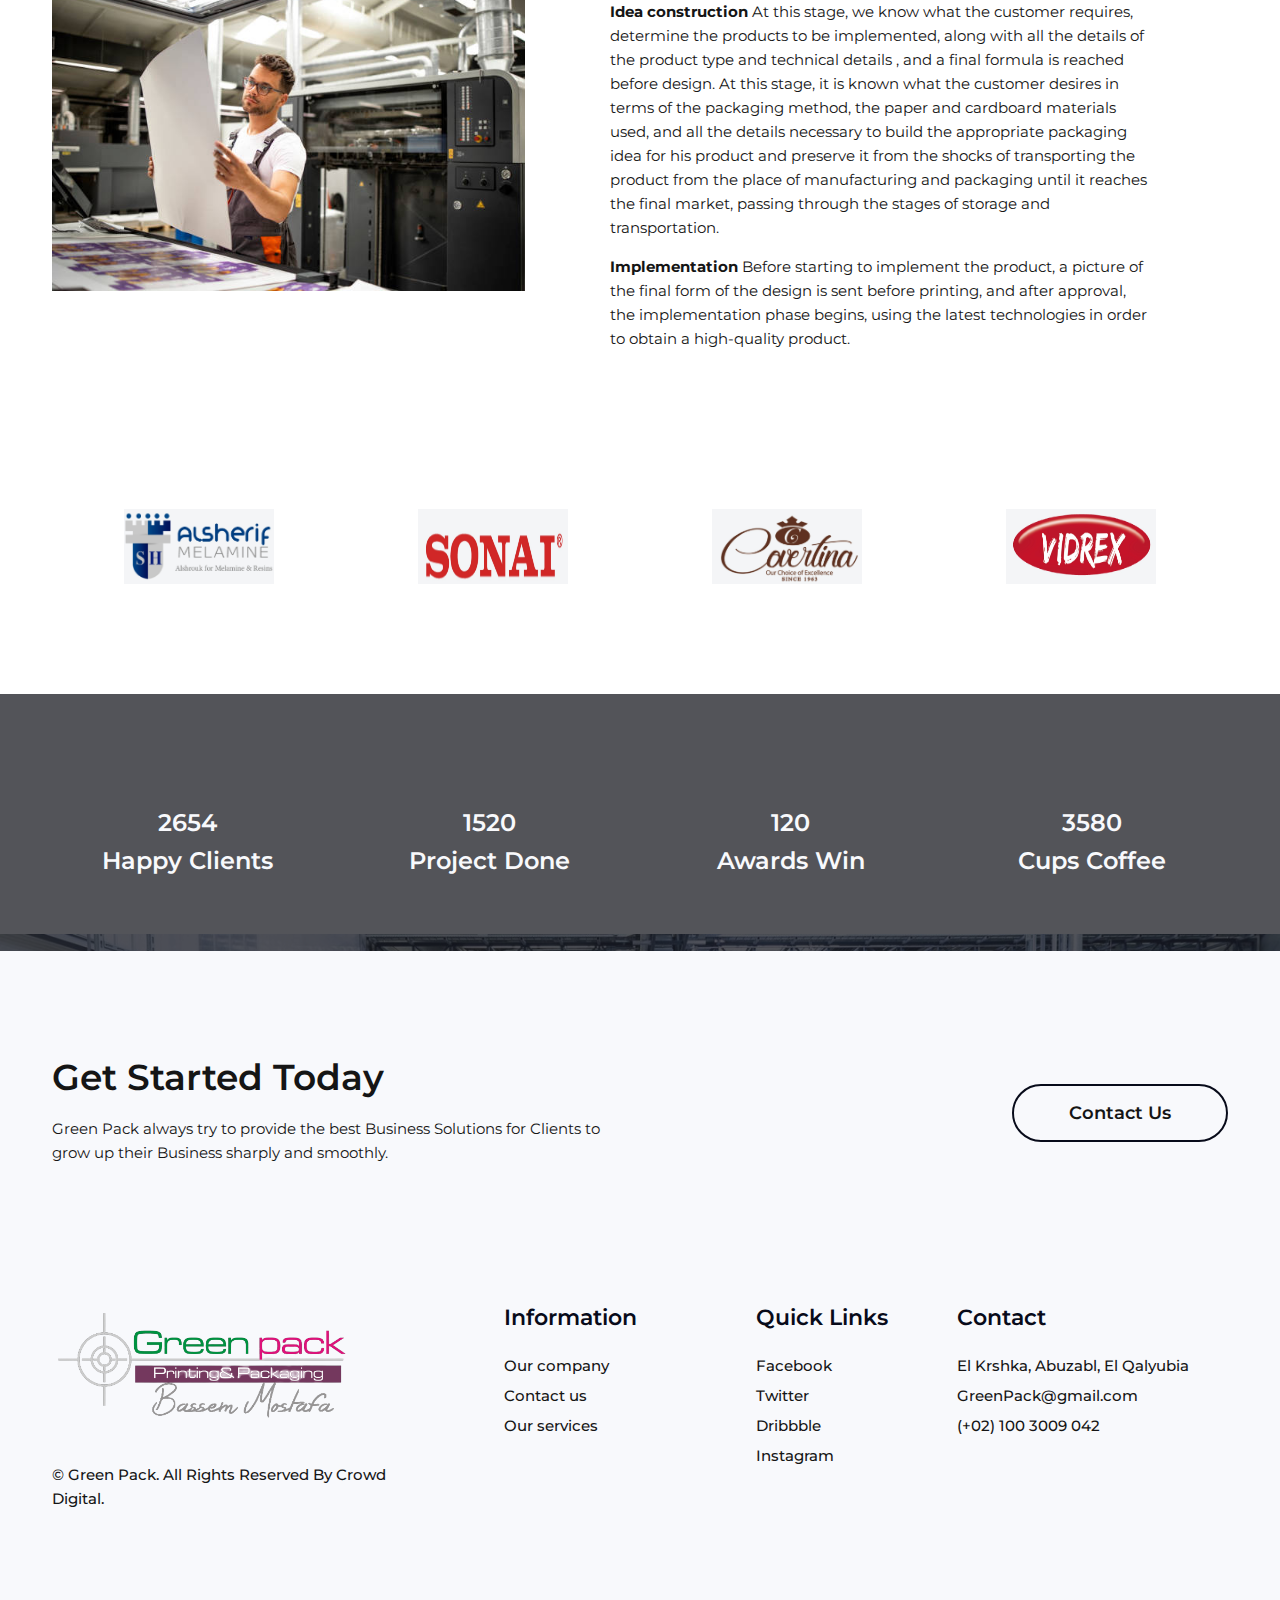
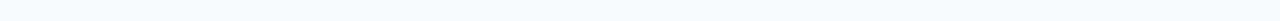
<file: about.html>
<!DOCTYPE html>
<html class="no-js" lang="zxx">

<head>
    <meta charset="utf-8">
    <meta http-equiv="X-UA-Compatible" content="IE=edge">
    <meta name="viewport" content="width=device-width, initial-scale=1.0"/>

    <title>About</title>

    <!--== Favicon ==-->
    <link rel="shortcut icon" href="assets/img/favicon.ico" type="image/x-icon"/>

    <!--== Google Fonts ==-->
    <link rel="preconnect" href="https://fonts.googleapis.com">
    <link rel="preconnect" href="https://fonts.gstatic.com" crossorigin>
    <link href="https://fonts.googleapis.com/css2?family=Montserrat:ital,wght@0,300;0,400;0,500;0,600;0,700;1,400&display=swap"
          rel="stylesheet">

    <!--== All Magnific Popup CSS ==-->
    <link href="assets/css/magnific-popup.min.css" rel="stylesheet"/>
    <!--== All Animate CSS ==-->
    <link href="assets/css/animate.min.css" rel="stylesheet"/>
    <!--== All FontAwesome CSS ==-->
    <link href="assets/css/font-awesome.min.css" rel="stylesheet"/>
    <!--== All Material Icons CSS ==-->
    <link href="assets/css/materialdesignicons.min.css" rel="stylesheet"/>
    <!--== All Helper CSS ==-->
    <link href="assets/css/helper.min.css" rel="stylesheet"/>
    <!--== All Revolution CSS ==-->
    <link href="assets/css/settings.css" rel="stylesheet"/>
    <!--== All Slicknav CSS ==-->
    <link href="assets/css/slicknav.min.css" rel="stylesheet"/>
    <!--== All Timeline CSS ==-->
    <link href="assets/css/timeline.css" rel="stylesheet"/>
    <!--== All Slick Slider CSS ==-->
    <link href="assets/css/slick.min.css" rel="stylesheet"/>
    <!--== All BootStrap CSS ==-->
    <link href="assets/css/bootstrap.min.css" rel="stylesheet"/>
    <!--== Main Style CSS ==-->
    <link href="assets/css/style.min.css" rel="stylesheet"/>

    <!--[if lt IE 9]>
    <script src="//oss.maxcdn.com/html5shiv/3.7.2/html5shiv.min.js"></script>
    <script src="//oss.maxcdn.com/respond/1.4.2/respond.min.js"></script>
    <![endif]-->
</head>

<body>

<!--== Start Header Area Wrapper ==-->
<header class="header-area">
    <div class="container">
        <div class="row align-items-center">
            <div class="col-5 col-lg-2">
                <!-- Start Logo Area -->
                <div class="logo-area">
                    <a href="index.html"><img src="assets/img/logo-removebg.png" alt="Green Pack-Logo"></a>
                </div>
                <!-- End Logo Area -->
            </div>

            <div class="col-lg-7 d-none d-lg-block">
                <!-- Start Navigation Area -->
                <div class="navigation-area">
                    <ul class="main-menu nav">
                        <li class=""><a href="index.html">Home</a></li>
                        <li class=""><a href="about.html">About us</a></li>
                        <li><a href="service.html">Services</a></li>
                        <li><a href="contact.html">Contact Us</a></li>
                    </ul>
                </div>
                <!-- End Navigation Area -->
            </div>

            <div class="col-7 col-lg-3">
                <!-- Start Header Action Area -->
                <div class="header-action text-end">
                    <a href="tel:01003009042" class="tel-no">+0100 3009 042</a>
                    <button class="btn-menu d-lg-none"><i class="fa fa-bars"></i></button>
                </div>
                <!-- End Header Action Area -->
            </div>
        </div>
    </div>
</header>
<!--== End Header Area Wrapper ==-->

<!--== Start Page Header Area ==-->
<div class="page-header-area bg-img container-fluid toto" data-bg="assets/img/sheet-fed-offset-printing-machine-1920x1338.jpg" >
    <div class=" page-header-area-container">
        <div class="row ">
            <div class="col-lg-10 col-xl-8 m-auto text-center ">
                <div class="page-header-content-inner">
                    <div class="page-header-content">
                        <h2>KNOW ABOUT Green Pack </h2>
                        <p >Green Pack always try to provide the best Business Solutions for Clinets
                            to grow up their Business very sharply and smoothly.</p>
                    </div>
                </div>
            </div>
        </div>
    </div>
</div>
<!--== End Page Header Area ==-->

<!--== Start About Area Wrapper ==-->
<!-- <div class="home-two-about-area">
    <div class="container">
        <div class="row align-items-center">
            <div class="col-12 d-lg-none">
                <figure class="about-thumb">
                    <img src="assets/img/slider2.jpg" alt="Green Pack-About"/>
                </figure>
            </div>

            <div class="col-lg-6">
                <div class="about-content about-content--2">
                    <h6>ABOUT US</h6>
                    <h2>We Make Relationship
                        Between Business &
                        Professionals</h2>
                    <span class="about-since">Since 1996</span>
                    <p><strong>Green pack</strong> always try to provide the best Business Solutions for Clients to
                        grow up their Business very sharply and smoothly. We volutated quia
                        voluptas sit aspernatur aut odit aut fugit, sed quia consequuntur
                        magni dolores eos qui ratione voluptatem sequi nesciunt.</p>
                </div>
            </div>
        </div>
    </div>
</div> -->
<!--== End About Area Wrapper ==-->
<div class="about-area-wrapper sm-top">
    <div class="container">
        <div class="row align-items-lg-center">
            <div class="col-md-6 col-lg-5">
                <figure class="about-thumb">
                    <img src="assets/img/logo-removebg.png" alt="Green Pack-About"/>
                </figure>
            </div>

            <div class="col-md-6 col-lg-7 mb-5">
                <div class="about-content">
                    <h6>ABOUT US</h6>
                    <h2>Provide best <br> Business Solutions</h2>
                    <span class="about-since">Since 1996</span>
                    <p><strong>Green Pack</strong> company began printing paper for wrapping containers and light products that do not need corrugated paper,
                         and the work continued successfully until the year 2000. Then the company expanded to build a good customer base and decided 
                         to enter the field of corrugated paper to meet customer requests for the outer packaging of small packages that need more
                          protection. It requires corrugated cardboard, and thus the necessary expansions were worked on to manufacture corrugated paper.
                           Thank God, within a few years, Green Pack has gained a customer base and successful partners in various fields that require
                            reinforced packaging, such as food products, glass table products, car spare parts, electrical and household appliances, 
                            ready-made clothing, and meal packages for restaurants. This includes boxes of everything needed for packaging.  Our Company owns the latest color separation machines and processing of printing supplies,
                            the latest offset printing machines and the best cellophane and jute machines.
                             We have the best 3-layer and 5-layer corrugated paper lines and the latest crushing
                              and shaping machines, cellophane and jute machines.</p>
                          

                            
                </div>
            </div>

           
        </div>
    </div>
</div>

<div class="about-area-wrapper sm-top">
    <div class="container">
        <div class="row align-items-lg-center">
            <div class="col-md-6 col-lg-5">
                <figure class="about-thumb">
                    <img src="assets/img/slider1.jpg" alt="Green Pack-About"/>
                </figure>
            </div>

            <div class="col-md-6 col-lg-7 mb-5">
                <div class="about-content">
                    <h6>ABOUT US</h6>
                    <h2>OUR<br>Work Proccess</h2>
                              <p><strong>Idea construction</strong>
                                At this stage, we know what the customer requires, determine the products to be implemented,
                                    along with all the details of the product type and technical details
                                , and a final formula is reached before design.
                                At this stage, it is known what the customer desires in terms of the packaging method,
                                    the paper and cardboard materials used, and all the details necessary to build the appropriate
                                    packaging idea for his product and preserve it from the shocks of transporting the product from 
                                    the place of manufacturing and packaging until it reaches the final market, passing through the 
                                    stages of storage and transportation.</p>
        
        
                            <p><strong>Implementation</strong>
                            Before starting to implement the product, a picture of the final form of the design is sent before printing,
                                and after approval, the implementation phase begins, using the latest technologies in order to obtain a high-quality product.</p>
                </div>
            </div>

           
        </div>
    </div>
</div>



<div class="brand-logo-area sm-top">
    <div class="container">
        <div class="row">
            <div class="col-12">

                <div class="brand-logo-content ">
                    <div class="brand-logo-item" >
                        <img style="max-width: 150px;
                        min-width: 150px; min-height: 75px;
                        max-height: 75px;" src="assets/img/image-023.jpg" alt="Green Pack-Logo"/>
                    </div>

                    <div class="brand-logo-item"  >
                        <img style="  min-width: 150px; max-width: 150px;   min-height: 75px;
                        max-height: 75px;" src="assets/img/image-024.jpg" alt="Green Pack-Logo"/>
                    </div>


                    <div class="brand-logo-item"  >
                        <img style="  min-width: 150px; max-width: 150px;   min-height: 75px;
                        max-height: 75px;" src="assets/img/image-025.jpg" alt="Green Pack-Logo"/>
                    </div>


                    <div class="brand-logo-item"  >
                        <img style="  min-width: 150px; max-width: 150px;   min-height: 75px;
                        max-height: 75px;" src="assets/img/image-026.jpg" alt="Green Pack-Logo"/>
                    </div>


                    <div class="brand-logo-item"  >
                        <img style="  min-width: 150px; max-width: 150px;   min-height: 75px;
                        max-height: 75px;" src="assets/img/image-027.jpg" alt="Green Pack-Logo"/>
                    </div>


                    <div class="brand-logo-item"  >
                        <img style="  min-width: 150px; max-width: 150px;   min-height: 75px;
                        max-height: 75px;" src="assets/img/image-028.jpg" alt="Green Pack-Logo"/>
                    </div>

                    <div class="brand-logo-item"  >
                        <img style="  min-width: 150px; max-width: 150px;   min-height: 75px;
                        max-height: 75px;" src="assets/img/image-029.jpg" alt="Green Pack-Logo"/>
                    </div>


                    <div class="brand-logo-item"  >
                        <img style="  min-width: 150px; max-width: 150px;   min-height: 75px;
                        max-height: 75px;" src="assets/img/image-030.jpg" alt="Green Pack-Logo"/>
                    </div>

                    <div class="brand-logo-item"  >
                        <img style="  min-width: 150px; max-width: 150px;   min-height: 75px;
                        max-height: 75px;" src="assets/img/image-032.jpg" alt="Green Pack-Logo"/>
                    </div>

                    <div class="brand-logo-item"  >
                        <img style="  min-width: 150px; max-width: 150px;   min-height: 75px;
                        max-height: 75px;" src="assets/img/image-033.jpg" alt="Green Pack-Logo"/>
                    </div>






                    <!-- <div class="brand-logo-item" style="  background-size: cover; width: 200px; height: 150px;" >
                        <img class="w-50 h-50" src="assets/img/image-024.jpg" alt="Green Pack-Logo"/>
                    </div> -->

                    <!-- <div class="brand-logo-item" style=" 
                    background-size: cover; width: 200px; height: 150px;" >
                        <img class="w-50 h-50" src="assets/img/image-025.jpg" alt="Green Pack-Logo"/>
                    </div>

                    <div class="brand-logo-item" style=" 
                    background-size: cover; width: 200px; height: 100px;" >
                        <img class="w-50 h-50 " src="assets/img/image-026.jpg" alt="Green Pack-Logo"/>
                    </div>

                    <div class="brand-logo-item" style=" 
                    background-size: cover; width: 200px; height: 150px;" >
                        <img class="w-50 h-50" src="assets/img/image-027.jpg" alt="Green Pack-Logo"/>
                    </div>

                    <div class="brand-logo-item" style=" 
                    background-size: cover; width: 200px; height: 150px;" >
                        <img class="w-50 h-50" src="assets/img/image-028.jpg" alt="Green Pack-Logo"/>
                    </div>

                    <div class="brand-logo-item" style=" 
                    background-size: cover; width: 200px; height: 150px;" >
                        <img class="w-50 h-50" src="assets/img/image-029.jpg" alt="Green Pack-Logo"/>
                    </div>
                    <div class="brand-logo-item" style=" 
                    background-size: cover; width: 200px; height: 150px;" >
                        <img class="w-50 h-50" src="assets/img/image-030.jpg" alt="Green Pack-Logo"/>
                    </div>

                    <div class="brand-logo-item" style=" 
                    background-size: cover; width: 200px; height: 150px;" >
                        <img class="w-50 h-50" src="assets/img/image-032.jpg" alt="Green Pack-Logo"/>
                    </div>

                    <div class="brand-logo-item" style=" 
                    background-size: cover; width: 200px; height: 150px;" >
                        <img class="w-50 h-50" src="assets/img/image-033.jpg" alt="Green Pack-Logo"/>
                    </div>

                    <div class="brand-logo-item" style=" 
                    background-size: cover; width: 200px; height: 150px;" >
                        <img class="w-50 h-50" src="assets/img/image-034.jpg" alt="Green Pack-Logo"/>
                    </div>
                    <div class="brand-logo-item" style=" 
                     background-size: cover; width: 200px; height: 150px;" >
                        <img class="w-50 h-50" src="assets/img/image-035.jpg" alt="Green Pack-Logo"/>
                    </div> -->
                </div>
            </div>
        </div>
    </div>
</div>

<!--== Start Fun Fact Area Wrapper ==-->
<div class="fun-fact-area sm-top parallax" data-parallax-speed="0.70" data-bg="assets/img/slider2.jpg">
    <div class="container">
        <div class="row mtn-40">
            <div class="col-6 col-md-3 text-center">
                <div class="counter-item">
                    <h2 class="counter-number"><span class="counter">2654</span></h2>
                    <h6 class="counter-txt">Happy Clients</h6>
                </div>
            </div>

            <div class="col-6 col-md-3 text-center">
                <div class="counter-item">
                    <h2 class="counter-number"><span class="counter">1520</span></h2>
                    <h6 class="counter-txt">Project Done</h6>
                </div>
            </div>

            <div class="col-6 col-md-3 text-center">
                <div class="counter-item">
                    <h2 class="counter-number"><span class="counter">120</span></h2>
                    <h6 class="counter-txt">Awards Win</h6>
                </div>
            </div>


            <div class="col-6 col-md-3 text-center">
                <div class="counter-item">
                    <h2 class="counter-number"><span class="counter">3580</span></h2>
                    <h6 class="counter-txt">Cups Coffee</h6>
                </div>
            </div>
        </div>
    </div>
</div>
<!--== End Fun Fact Area Wrapper ==-->

<!--== Start Footer Area Wrapper ==-->
<footer class="footer-area sp-y">
    <div class="footer-top-wrap">
        <div class="container">
            <div class="footer-top-content">
                <div class="row align-items-center">
                    <div class="col-md-8 col-lg-6">
                        <h2>Get Started Today</h2>
                        <p>Green Pack always try to provide the best Business Solutions for Clients to grow up their
                            Business sharply and smoothly.</p>
                    </div>
                    <div class="col-md-4 col-lg-6 text-md-end mt-sm-25">
                        <a href="contact.html" class="btn-outline">Contact Us</a>
                    </div>
                </div>
            </div>
        </div>
    </div>

    <div class="footer-widget-area sm-top-wt">
        <div class="container">
            <div class="row mtn-40">
                <div class="col-lg-4 order-4 order-lg-0">
                    <div class="widget-item">
                        <div class="about-widget">
                            <a href="index.html"><img src="assets/img/logo-removebg.png" alt="Logo"/></a>
                            <!-- <p>During the summer my wife and I got to go on an amazing road trip in Vancouver.</p> -->

                            <div class="copyright-txt">
                                <p>&copy;
                                    <script>
                                        document.write(new Date().get100Year())
                                    </script>
                                    Green Pack. All Rights Reserved By Crowd Digital.
                                </p>
                            </div>
                        </div>
                    </div>
                </div>

                <div class="col-md-4 col-lg-2 ms-auto">
                    <div class="widget-item">
                        <h4 class="widget-title">Information</h4>
                        <div class="widget-body">
                            <ul class="widget-list">
                                <li><a href="/about.html">Our company</a></li>
                                <li><a href="/contact.html">Contact us</a></li>
                                <li><a href="/service.html">Our services</a></li>
                            </ul>
                        </div>
                    </div>
                </div>

                <div class="col-md-4 col-lg-2 ms-auto">
                    <div class="widget-item">
                        <h4 class="widget-title">Quick Links</h4>
                        <div class="widget-body">
                            <ul class="widget-list">
                                <li><a href="#">Facebook</a></li>
                                <li><a href="#">Twitter</a></li>
                                <li><a href="#">Dribbble</a></li>
                                <li><a href="#">Instagram</a></li>
                            </ul>
                        </div>
                    </div>
                </div>

                <div class="col-md-4 col-lg-3">
                    <div class="widget-item">
                        <h4 class="widget-title">Contact</h4>
                        <div class="widget-body">
                            <address>
                                El Krshka, Abuzabl, El Qalyubia<br>
                                GreenPack@gmail.com <br>
                                (+02) 100 3009 042
                            </address>
                        </div>
                    </div>
                </div>
            </div>
        </div>
    </div>
</footer>
<!--== End Footer Area Wrapper ==-->

<!-- Scroll Top Button -->
<button class="btn-scroll-top"><i class="mdi mdi-chevron-up"></i></button>




<!-- Start Off Canvas Menu Wrapper -->
<aside class="off-canvas-wrapper off-canvas-menu">
    <div class="off-canvas-overlay"></div>
    <div class="off-canvas-inner">
        <!-- Start Off Canvas Header -->
        <div class="close-btn">
            <button class="btn-close"><i class="mdi mdi-close"></i></button>
        </div>

        <!-- Start Off Canvas Content -->
        <div class="off-canvas-content">
            <div class="res-mobile-menu">

            </div>
        </div>
    </div>
</aside>
<!-- End Off Canvas Menu Wrapper -->


<!--=======================Javascript============================-->
<script src="assets/js/modernizr-3.6.0.min.js"></script>
<script src="assets/js/jquery.min.js"></script>
<script src="assets/js/jquery-migrate.min.js"></script>
<script src="assets/js/bootstrap.min.js"></script>
<script src="assets/js/plugins/waypoint.min.js"></script>
<script src="assets/js/plugins/counterup.min.js"></script>
<script src="assets/js/plugins/instafeed.min.js"></script>
<script src="assets/js/plugins/jquery.appear.js"></script>
<script src="assets/js/plugins/jquery.slicknav.min.js"></script>
<script src="assets/js/plugins/parallax.min.js"></script>
<script src="assets/js/plugins/slick.min.js"></script>
<script src="assets/js/plugins/magnific-popup.min.js"></script>

<!--=== Active Js ===-->
<script src="assets/js/active.min.js"></script>

<!-- REVOLUTION JS FILES -->
<script src="assets/js/revslider/jquery.themepunch.tools.min.js"></script>
<script src="assets/js/revslider/jquery.themepunch.revolution.min.js"></script>


<!-- SLIDER REVOLUTION 5.0 EXTENSIONS  (Load Extensions only on Local File Systems !  The following part can be removed on Server for On Demand Loading) -->
<script src="assets/js/revslider/extensions/revolution.extension.actions.min.js"></script>
<script src="assets/js/revslider/extensions/revolution.extension.carousel.min.js"></script>
<script src="assets/js/revslider/extensions/revolution.extension.kenburn.min.js"></script>
<script src="assets/js/revslider/extensions/revolution.extension.layeranimation.min.js"></script>
<script src="assets/js/revslider/extensions/revolution.extension.migration.min.js"></script>
<script src="assets/js/revslider/extensions/revolution.extension.navigation.min.js"></script>
<script src="assets/js/revslider/extensions/revolution.extension.parallax.min.js"></script>
<script src="assets/js/revslider/extensions/revolution.extension.slideanims.min.js"></script>
<script src="assets/js/revslider/extensions/revolution.extension.video.min.js"></script>

<!--=== REVOLUTION JS ===-->
<script src="assets/js/revslider/rev-active.js"></script>

</body>

</html>
</file>
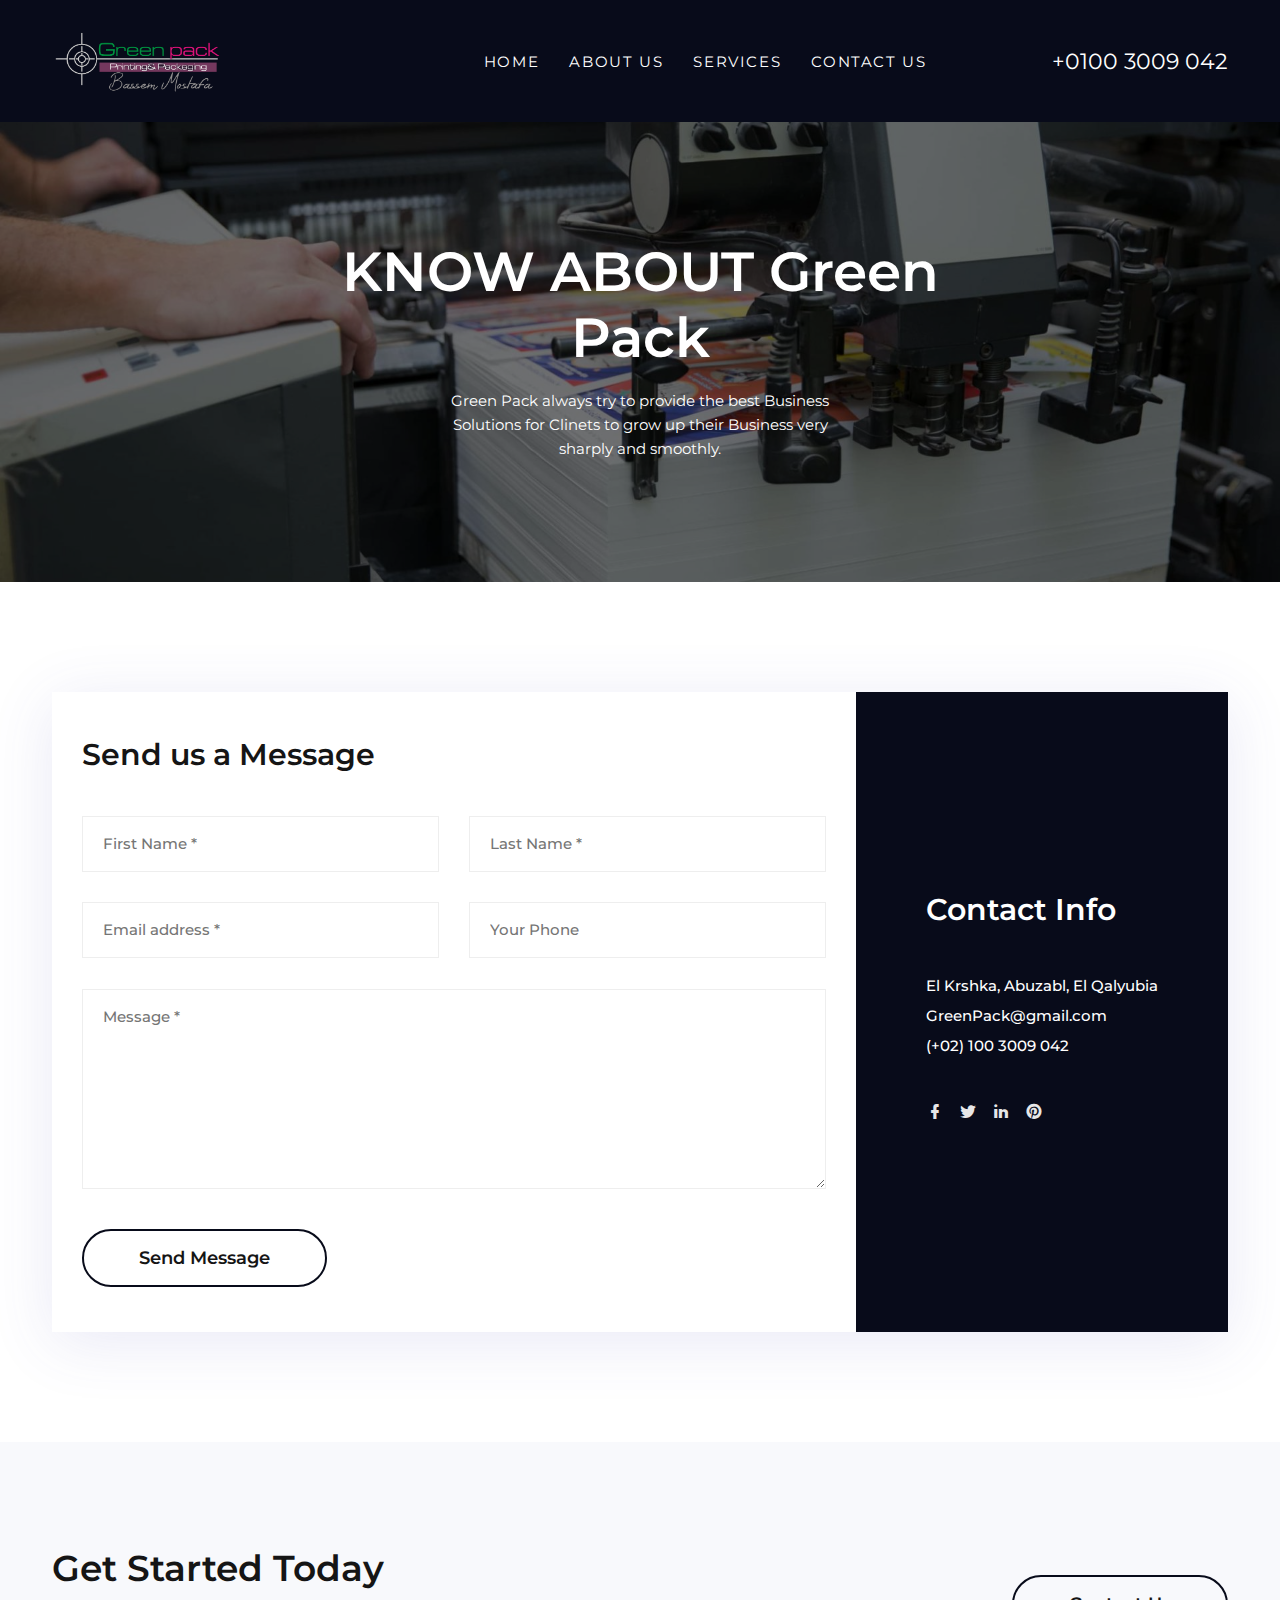
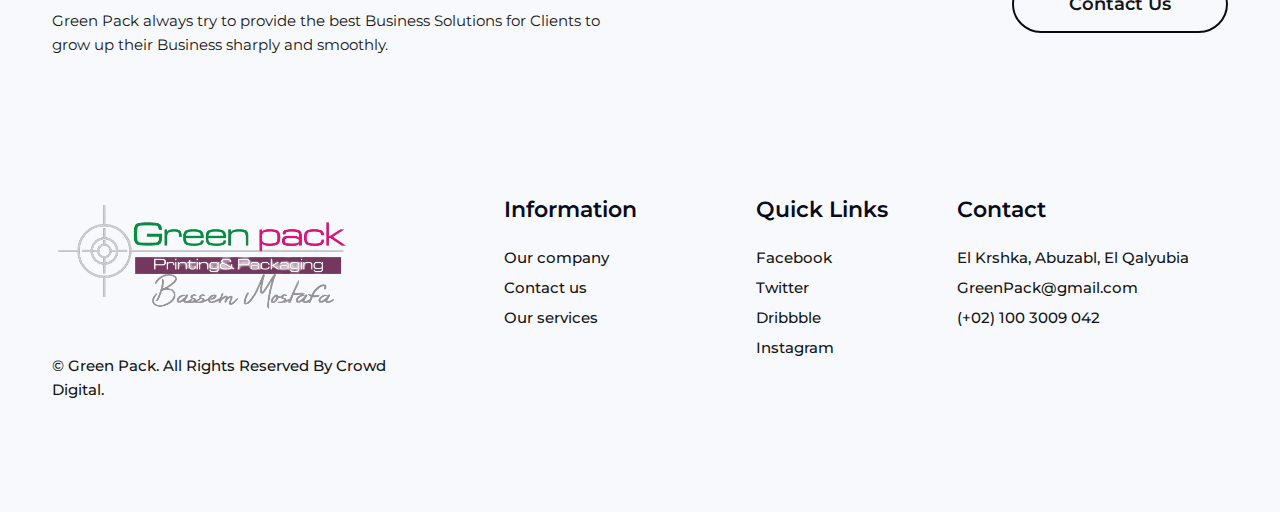
<file: contact.html>
<!DOCTYPE html>
<html class="no-js" lang="zxx">

<head>
    <meta charset="utf-8">
    <meta http-equiv="X-UA-Compatible" content="IE=edge">
    <meta name="viewport" content="width=device-width, initial-scale=1.0"/>

    <title>ContactUs</title>

    <!--== Favicon ==-->
    <link rel="shortcut icon" href="assets/img/favicon.ico" type="image/x-icon"/>

    <!--== Google Fonts ==-->
    <link rel="preconnect" href="https://fonts.googleapis.com">
    <link rel="preconnect" href="https://fonts.gstatic.com" crossorigin>
    <link href="https://fonts.googleapis.com/css2?family=Montserrat:ital,wght@0,300;0,400;0,500;0,600;0,700;1,400&display=swap" rel="stylesheet">

    <!--== All Magnific Popup CSS ==-->
    <link href="assets/css/magnific-popup.min.css" rel="stylesheet"/>
    <!--== All Animate CSS ==-->
    <link href="assets/css/animate.min.css" rel="stylesheet"/>
    <!--== All FontAwesome CSS ==-->
    <link href="assets/css/font-awesome.min.css" rel="stylesheet"/>
    <!--== All Material Icons CSS ==-->
    <link href="assets/css/materialdesignicons.min.css" rel="stylesheet"/>
    <!--== All Helper CSS ==-->
    <link href="assets/css/helper.min.css" rel="stylesheet"/>
    <!--== All Revolution CSS ==-->
    <link href="assets/css/settings.css" rel="stylesheet"/>
    <!--== All Slicknav CSS ==-->
    <link href="assets/css/slicknav.min.css" rel="stylesheet"/>
    <!--== All Timeline CSS ==-->
    <link href="assets/css/timeline.css" rel="stylesheet"/>
    <!--== All Slick Slider CSS ==-->
    <link href="assets/css/slick.min.css" rel="stylesheet"/>
    <!--== All BootStrap CSS ==-->
    <link href="assets/css/bootstrap.min.css" rel="stylesheet"/>
    <!--== Main Style CSS ==-->
    <link href="assets/css/style.min.css" rel="stylesheet"/>

    <!--[if lt IE 9]>
    <script src="//oss.maxcdn.com/html5shiv/3.7.2/html5shiv.min.js"></script>
    <script src="//oss.maxcdn.com/respond/1.4.2/respond.min.js"></script>
    <![endif]-->
</head>

<body>

<!--== Start Header Area Wrapper ==-->
<header class="header-area">
    <div class="container">
        <div class="row align-items-center">
            <div class="col-5 col-lg-2">
                <!-- Start Logo Area -->
                <div class="logo-area">
                    <a href="index.html"><img src="assets/img/logo-removebg.png" alt="Green Pack-Logo"></a>
                </div>
                <!-- End Logo Area -->
            </div>

            <div class="col-lg-7 d-none d-lg-block">
                <!-- Start Navigation Area -->
                <div class="navigation-area">
                    <ul class="main-menu nav">
                        <li class=""><a href="index.html">Home</a></li>
                        <li class=""><a href="about.html">About us</a></li>
                        <li><a href="service.html">Services</a></li>
                        <li><a href="contact.html">Contact Us</a></li>
                    </ul>
                </div>
                <!-- End Navigation Area -->
            </div>

            <div class="col-7 col-lg-3">
                <!-- Start Header Action Area -->
                <div class="header-action text-end">
                    <a href="tel:01003009042" class="tel-no">+0100 3009 042</a>
                    <button class="btn-menu d-lg-none"><i class="fa fa-bars"></i></button>
                </div>
                <!-- End Header Action Area -->
            </div>
        </div>
    </div>
</header>
<!--== End Header Area Wrapper ==-->

<!--== Start Page Header Area ==-->
<div class="page-header-area bg-img container-fluid toto" data-bg="assets/img/sheet-fed-offset-printing-machine-1920x1338.jpg" >
    <div class=" page-header-area-container">
        <div class="row ">
            <div class="col-lg-10 col-xl-8 m-auto text-center ">
                <div class="page-header-content-inner">
                    <div class="page-header-content">
                        <h2>KNOW ABOUT Green Pack </h2>
                        <p >Green Pack always try to provide the best Business Solutions for Clinets
                            to grow up their Business very sharply and smoothly.</p>
                    </div>
                </div>
            </div>
        </div>
    </div>
</div>
<!--== End Page Header Area ==-->

<!--== Start Contact Page Area Wrapper ==-->
<div class="contact-page-area-wrapper sp-y">
    <div class="container">
        <div class="contact-content-wrap">
            <div class="row">
                <div class="col-lg-8">
                    <div class="contact-form-area contact-method">
                        <h3>Send us a Message</h3>

                        <div class="contact-form-wrap">
                            <form action="https://htmlmail.hasthemes.com/raju/businex-mail.php" method="post"
                                  id="contact-form">
                                <div class="row">
                                    <div class="col-md-6">
                                        <div class="single-input-item">
                                            <label>
                                                <input type="text" name="first_name" placeholder="First Name *"
                                                       required/>
                                            </label>
                                        </div>
                                    </div>

                                    <div class="col-md-6">
                                        <div class="single-input-item">
                                            <label>
                                                <input type="text" name="last_name" placeholder="Last Name *" required/>
                                            </label>
                                        </div>
                                    </div>

                                    <div class="col-md-6">
                                        <div class="single-input-item">
                                            <label>
                                                <input type="email" name="email_address" placeholder="Email address *"
                                                       required/>
                                            </label>
                                        </div>
                                    </div>

                                    <div class="col-md-6">
                                        <div class="single-input-item">
                                            <label>
                                                <input type="text" name="phone_no" placeholder="Your Phone"/>
                                            </label>
                                        </div>
                                    </div>

                                    <div class="col-12">
                                        <div class="single-input-item">
                                            <label for="con_message" class="sr-only m-0"></label>
                                            <textarea name="con_message" id="con_message" cols="30" rows="7"
                                                      placeholder="Message *" required></textarea>
                                        </div>

                                        <div class="single-input-item mb-0 mt-40">
                                            <button class="btn-outline">Send Message</button>
                                        </div>

                                        <div class="form-message"></div>
                                    </div>
                                </div>
                            </form>
                        </div>
                    </div>
                </div>

                <div class="col-lg-4">
                    <div class="contact-information contact-method">
                        <div class="contact-info-con">
                            <h3>Contact Info</h3>

                            <div class="widget-item m-0">
                                <address>
                                    El Krshka, Abuzabl, El Qalyubia<br>
                                    GreenPack@gmail.com <br>
                                    (+02) 100 3009 042
                                </address>
                            </div>
                            <div class="member-social-icons mt-30">
                                <a href="#"><i class="mdi mdi-facebook"></i></a>
                                <a href="#"><i class="mdi mdi-twitter"></i></a>
                                <a href="#"><i class="mdi mdi-linkedin"></i></a>
                                <a href="#"><i class="mdi mdi-pinterest"></i></a>
                            </div>
                        </div>
                    </div>
                </div>
            </div>
        </div>
    </div>
</div>
<!--== End Contact Page Area Wrapper ==-->

<!--== Start Footer Area Wrapper ==-->
<footer class="footer-area sp-y">
    <div class="footer-top-wrap">
        <div class="container">
            <div class="footer-top-content">
                <div class="row align-items-center">
                    <div class="col-md-8 col-lg-6">
                        <h2>Get Started Today</h2>
                        <p>Green Pack always try to provide the best Business Solutions for Clients to grow up their
                            Business sharply and smoothly.</p>
                    </div>
                    <div class="col-md-4 col-lg-6 text-md-end mt-sm-25">
                        <a href="contact.html" class="btn-outline">Contact Us</a>
                    </div>
                </div>
            </div>
        </div>
    </div>

    <div class="footer-widget-area sm-top-wt">
        <div class="container">
            <div class="row mtn-40">
                <div class="col-lg-4 order-4 order-lg-0">
                    <div class="widget-item">
                        <div class="about-widget">
                            <a href="index.html"><img src="assets/img/logo-removebg.png" alt="Logo"/></a>
                            <!-- <p>During the summer my wife and I got to go on an amazing road trip in Vancouver.</p> -->

                            <div class="copyright-txt">
                                <p>&copy;
                                    <script>
                                        document.write(new Date().get100Year())
                                    </script>
                                    Green Pack. All Rights Reserved By Crowd Digital.
                                </p>
                            </div>
                        </div>
                    </div>
                </div>

                <div class="col-md-4 col-lg-2 ms-auto">
                    <div class="widget-item">
                        <h4 class="widget-title">Information</h4>
                        <div class="widget-body">
                            <ul class="widget-list">
                                <li><a href="/about.html">Our company</a></li>
                                <li><a href="/contact.html">Contact us</a></li>
                                <li><a href="/service.html">Our services</a></li>
                            </ul>
                        </div>
                    </div>
                </div>

                <div class="col-md-4 col-lg-2 ms-auto">
                    <div class="widget-item">
                        <h4 class="widget-title">Quick Links</h4>
                        <div class="widget-body">
                            <ul class="widget-list">
                                <li><a href="#">Facebook</a></li>
                                <li><a href="#">Twitter</a></li>
                                <li><a href="#">Dribbble</a></li>
                                <li><a href="#">Instagram</a></li>
                            </ul>
                        </div>
                    </div>
                </div>

                <div class="col-md-4 col-lg-3">
                    <div class="widget-item">
                        <h4 class="widget-title">Contact</h4>
                        <div class="widget-body">
                            <address>
                                El Krshka, Abuzabl, El Qalyubia<br>
                                GreenPack@gmail.com <br>
                                (+02) 100 3009 042
                            </address>
                        </div>
                    </div>
                </div>
            </div>
        </div>
    </div>
</footer>
<!--== End Footer Area Wrapper ==-->

<!-- Scroll Top Button -->
<button class="btn-scroll-top"><i class="mdi mdi-chevron-up"></i></button>




<!-- Start Off Canvas Menu Wrapper -->
<aside class="off-canvas-wrapper off-canvas-menu">
    <div class="off-canvas-overlay"></div>
    <div class="off-canvas-inner">
        <!-- Start Off Canvas Header -->
        <div class="close-btn">
            <button class="btn-close"><i class="mdi mdi-close"></i></button>
        </div>

        <!-- Start Off Canvas Content -->
        <div class="off-canvas-content">
            <div class="res-mobile-menu">

            </div>
        </div>
    </div>
</aside>
<!-- End Off Canvas Menu Wrapper -->


<!-- Start Off Canvas Menu Wrapper -->
<aside class="off-canvas-wrapper off-canvas-menu">
    <div class="off-canvas-overlay"></div>
    <div class="off-canvas-inner">
        <!-- Start Off Canvas Header -->
        <div class="close-btn">
            <button class="btn-close"><i class="mdi mdi-close"></i></button>
        </div>

        <!-- Start Off Canvas Content -->
        <div class="off-canvas-content">
            <div class="res-mobile-menu">

            </div>
        </div>
    </div>
</aside>
<!-- End Off Canvas Menu Wrapper -->


<!--=======================Javascript============================-->
<script src="assets/js/modernizr-3.6.0.min.js"></script>
<script src="assets/js/jquery.min.js"></script>
<script src="assets/js/jquery-migrate.min.js"></script>
<script src="assets/js/bootstrap.min.js"></script>
<script src="assets/js/plugins/waypoint.min.js"></script>
<script src="assets/js/plugins/counterup.min.js"></script>
<script src="assets/js/plugins/instafeed.min.js"></script>
<script src="assets/js/plugins/jquery.appear.js"></script>
<script src="assets/js/plugins/jquery.slicknav.min.js"></script>
<script src="assets/js/plugins/parallax.min.js"></script>
<script src="assets/js/plugins/slick.min.js"></script>
<script src="assets/js/plugins/magnific-popup.min.js"></script>

<!--=== Active Js ===-->
<script src="assets/js/active.min.js"></script>

<!-- REVOLUTION JS FILES -->
<script src="assets/js/revslider/jquery.themepunch.tools.min.js"></script>
<script src="assets/js/revslider/jquery.themepunch.revolution.min.js"></script>


<!-- SLIDER REVOLUTION 5.0 EXTENSIONS  (Load Extensions only on Local File Systems !  The following part can be removed on Server for On Demand Loading) -->
<script src="assets/js/revslider/extensions/revolution.extension.actions.min.js"></script>
<script src="assets/js/revslider/extensions/revolution.extension.carousel.min.js"></script>
<script src="assets/js/revslider/extensions/revolution.extension.kenburn.min.js"></script>
<script src="assets/js/revslider/extensions/revolution.extension.layeranimation.min.js"></script>
<script src="assets/js/revslider/extensions/revolution.extension.migration.min.js"></script>
<script src="assets/js/revslider/extensions/revolution.extension.navigation.min.js"></script>
<script src="assets/js/revslider/extensions/revolution.extension.parallax.min.js"></script>
<script src="assets/js/revslider/extensions/revolution.extension.slideanims.min.js"></script>
<script src="assets/js/revslider/extensions/revolution.extension.video.min.js"></script>

<!--=== REVOLUTION JS ===-->
<script src="assets/js/revslider/rev-active.js"></script>

</body>

</html>
</file>
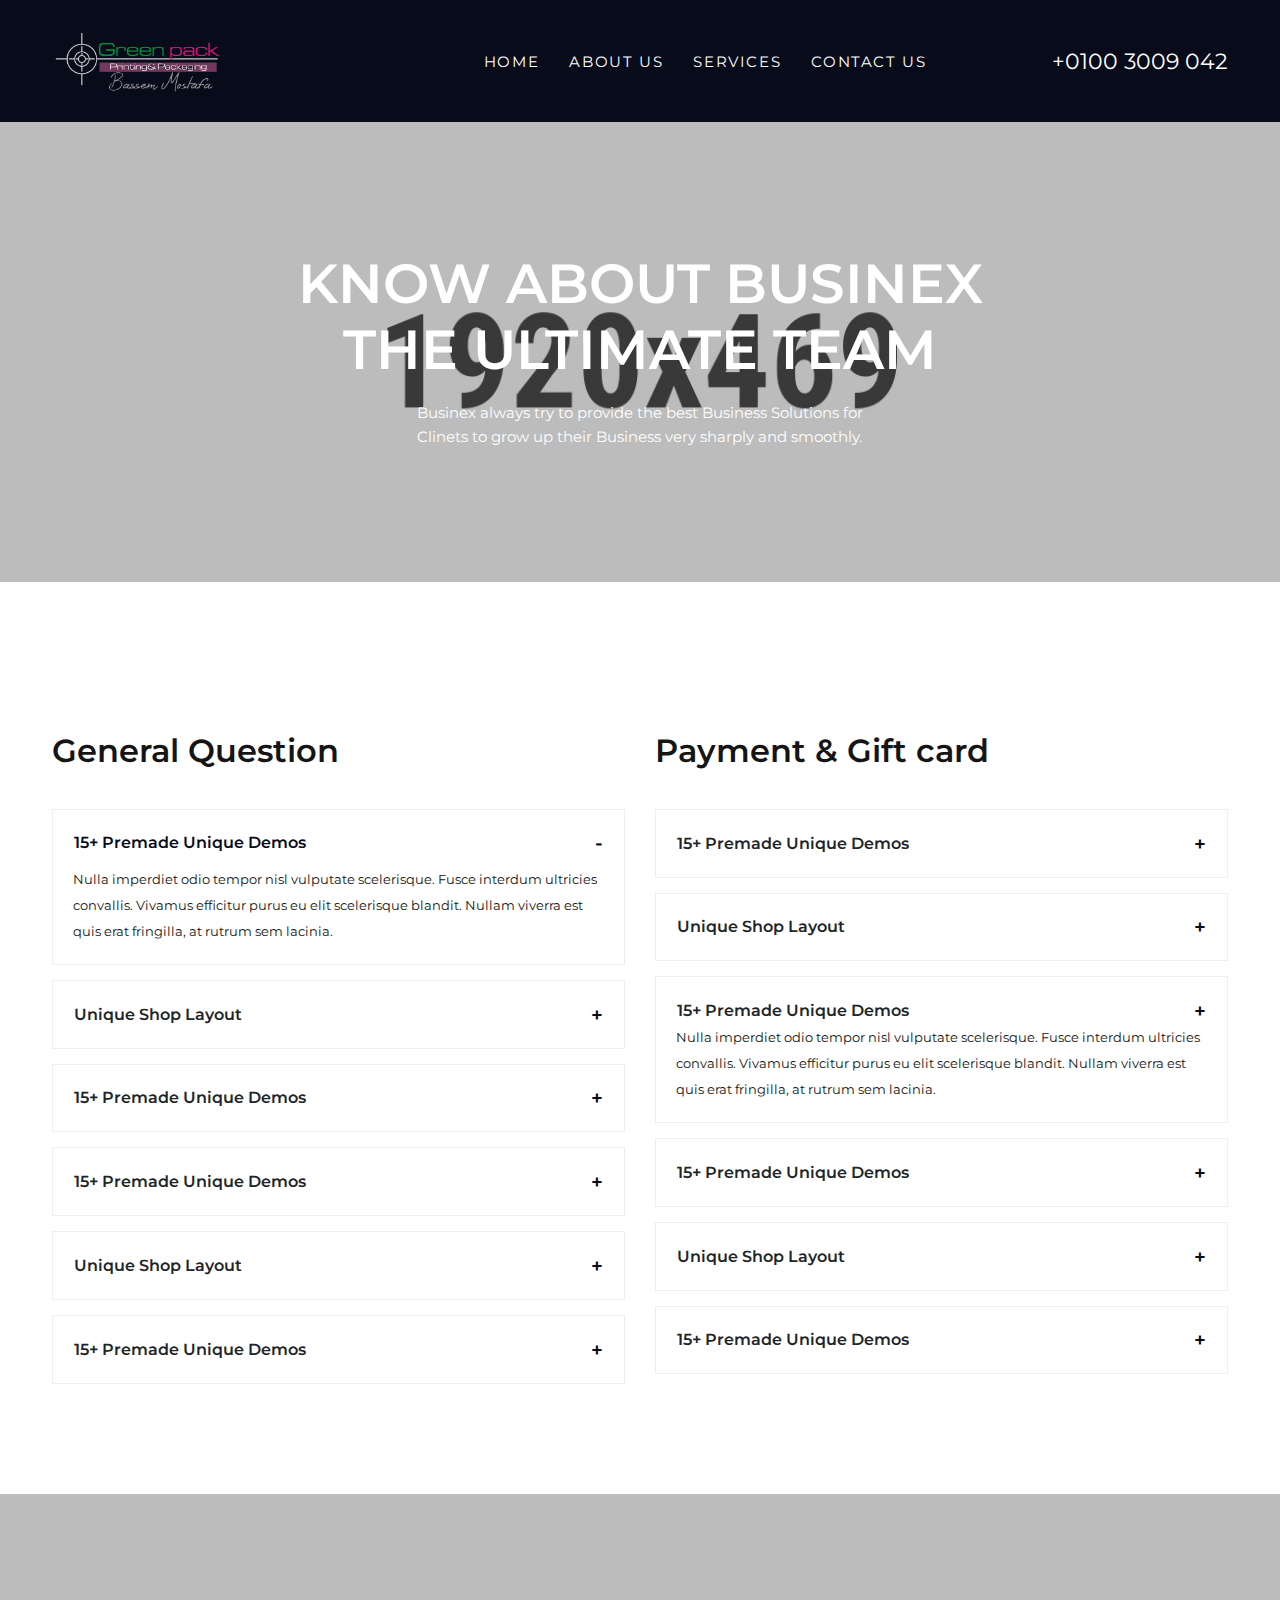
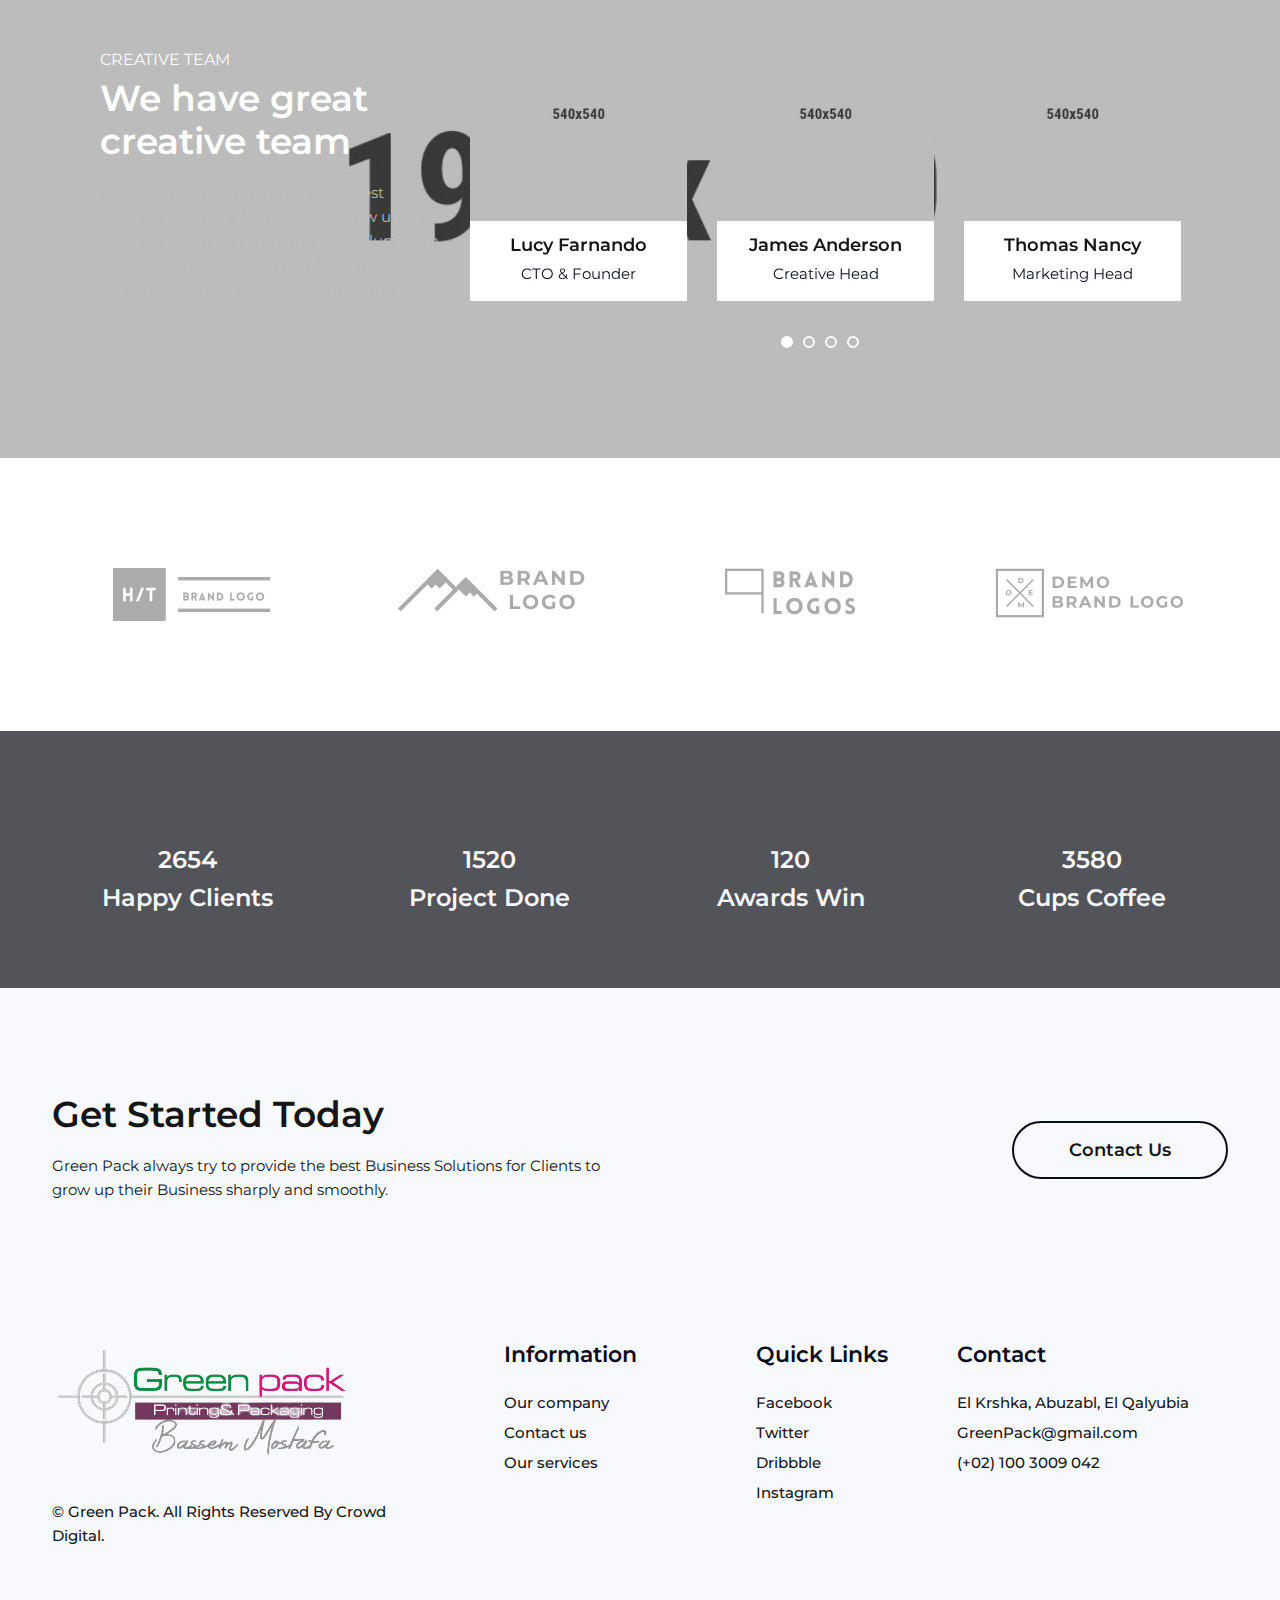
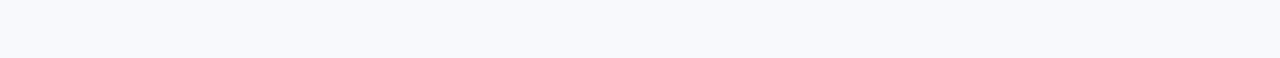
<file: faq.html>
<!DOCTYPE html>
<html class="no-js" lang="zxx">

<head>
    <meta charset="utf-8">
    <meta http-equiv="X-UA-Compatible" content="IE=edge">
    <meta name="viewport" content="width=device-width, initial-scale=1.0"/>

    <title>Frequently Asked Questions :: Businex - Corporate Business Bootstrap 5 Template</title>

    <!--== Favicon ==-->
    <link rel="shortcut icon" href="assets/img/favicon.ico" type="image/x-icon"/>

    <!--== Google Fonts ==-->
    <link rel="preconnect" href="https://fonts.googleapis.com">
    <link rel="preconnect" href="https://fonts.gstatic.com" crossorigin>
    <link href="https://fonts.googleapis.com/css2?family=Montserrat:ital,wght@0,300;0,400;0,500;0,600;0,700;1,400&display=swap"
          rel="stylesheet">

    <!--== All Magnific Popup CSS ==-->
    <link href="assets/css/magnific-popup.min.css" rel="stylesheet"/>
    <!--== All Animate CSS ==-->
    <link href="assets/css/animate.min.css" rel="stylesheet"/>
    <!--== All FontAwesome CSS ==-->
    <link href="assets/css/font-awesome.min.css" rel="stylesheet"/>
    <!--== All Material Icons CSS ==-->
    <link href="assets/css/materialdesignicons.min.css" rel="stylesheet"/>
    <!--== All Helper CSS ==-->
    <link href="assets/css/helper.min.css" rel="stylesheet"/>
    <!--== All Revolution CSS ==-->
    <link href="assets/css/settings.css" rel="stylesheet"/>
    <!--== All Slicknav CSS ==-->
    <link href="assets/css/slicknav.min.css" rel="stylesheet"/>
    <!--== All Timeline CSS ==-->
    <link href="assets/css/timeline.css" rel="stylesheet"/>
    <!--== All Slick Slider CSS ==-->
    <link href="assets/css/slick.min.css" rel="stylesheet"/>
    <!--== All BootStrap CSS ==-->
    <link href="assets/css/bootstrap.min.css" rel="stylesheet"/>
    <!--== Main Style CSS ==-->
    <link href="assets/css/style.min.css" rel="stylesheet"/>

    <!--[if lt IE 9]>
    <script src="//oss.maxcdn.com/html5shiv/3.7.2/html5shiv.min.js"></script>
    <script src="//oss.maxcdn.com/respond/1.4.2/respond.min.js"></script>
    <![endif]-->
</head>

<body>

<!--== Start Header Area Wrapper ==-->
<header class="header-area">
    <div class="container">
        <div class="row align-items-center">
            <div class="col-5 col-lg-2">
                <!-- Start Logo Area -->
                <div class="logo-area">
                    <a href="index.html"><img src="assets/img/logo-removebg.png" alt="Green Pack-Logo"></a>
                </div>
                <!-- End Logo Area -->
            </div>

            <div class="col-lg-7 d-none d-lg-block">
                <!-- Start Navigation Area -->
                <div class="navigation-area">
                    <ul class="main-menu nav">
                        <li class=""><a href="index.html">Home</a></li>
                        <li class=""><a href="about.html">About us</a></li>
                        <li><a href="service.html">Services</a></li>
                        <li><a href="contact.html">Contact Us</a></li>
                    </ul>
                </div>
                <!-- End Navigation Area -->
            </div>

            <div class="col-7 col-lg-3">
                <!-- Start Header Action Area -->
                <div class="header-action text-end">
                    <a href="tel:01003009042" class="tel-no">+0100 3009 042</a>
                    <button class="btn-menu d-lg-none"><i class="fa fa-bars"></i></button>
                </div>
                <!-- End Header Action Area -->
            </div>
        </div>
    </div>
</header>
<!--== End Header Area Wrapper ==-->

<!--== Start Page Header Area ==-->
<div class="page-header-area bg-img" data-bg="assets/img/page-header.jpg">
    <div class="container">
        <div class="row">
            <div class="col-lg-10 col-xl-8 m-auto text-center">
                <div class="page-header-content-inner">
                    <div class="page-header-content">
                        <h2>KNOW ABOUT BUSINEX THE ULTIMATE TEAM</h2>
                        <p>Businex always try to provide the best Business Solutions for Clinets
                            to grow up their Business very sharply and smoothly.</p>
                    </div>
                </div>
            </div>
        </div>
    </div>
</div>
<!--== End Page Header Area ==-->

<!-- Start FAQ Area Wrapper -->
<div class="faq-area-wrapper sm-top-wt">
    <div class="container">
        <div class="row mtn-50">
            <div class="col-lg-6">
                <!-- General Question Faq Start-->
                <div class="single-subject-by-faq-wrap">

                    <h2>General Question</h2>

                    <div class="general-question-faq brand-accordion">
                        <div class="accordion" id="generalQuestions">
                            <!-- Start Single Accordion Wrap -->
                            <div class="card">
                                <div class="card-header" id="headingFour">
                                    <h5 class="mb-0">
                                        <button class="btn" type="button" data-bs-toggle="collapse"
                                                data-bs-target="#collapseFour" aria-expanded="true">15+ Premade Unique
                                            Demos
                                        </button>
                                    </h5>
                                </div>

                                <div id="collapseFour" class="collapse show" data-bs-parent="#generalQuestions">
                                    <div class="card-body">
                                        <p>Nulla imperdiet odio tempor nisl vulputate scelerisque. Fusce interdum
                                            ultricies convallis. Vivamus efficitur purus eu elit scelerisque blandit.
                                            Nullam viverra est quis erat fringilla, at rutrum sem lacinia.</p>
                                    </div>
                                </div>
                            </div>
                            <!-- End Single Accordion Wrap -->

                            <!-- Start Single Accordion Wrap -->
                            <div class="card">
                                <div class="card-header" id="headingFive">
                                    <h5 class="mb-0">
                                        <button class="btn collapsed" type="button" data-bs-toggle="collapse"
                                                data-bs-target="#collapseFive">Unique Shop Layout
                                        </button>
                                    </h5>
                                </div>
                                <div id="collapseFive" class="collapse" data-bs-parent="#generalQuestions">
                                    <div class="card-body">
                                        <p>Nulla imperdiet odio tempor nisl vulputate scelerisque. Fusce interdum
                                            ultricies convallis. Vivamus efficitur purus eu elit scelerisque blandit.
                                            Nullam viverra est quis erat fringilla, at rutrum sem lacinia.</p>
                                    </div>
                                </div>
                            </div>
                            <!-- End Single Accordion Wrap -->

                            <!-- Start Single Accordion Wrap -->
                            <div class="card">
                                <div class="card-header" id="headingSix">
                                    <h5 class="mb-0">
                                        <button class="btn" type="button" data-bs-toggle="collapse"
                                                data-bs-target="#collapseSix">15+ Premade Unique Demos
                                        </button>
                                    </h5>
                                </div>

                                <div id="collapseSix" class="collapse" data-bs-parent="#generalQuestions">
                                    <div class="card-body">
                                        <p>Nulla imperdiet odio tempor nisl vulputate scelerisque. Fusce interdum
                                            ultricies convallis. Vivamus efficitur purus eu elit scelerisque blandit.
                                            Nullam viverra est quis erat fringilla, at rutrum sem lacinia.</p>
                                    </div>
                                </div>
                            </div>
                            <!-- End Single Accordion Wrap -->

                            <!-- Start Single Accordion Wrap -->
                            <div class="card">
                                <div class="card-header" id="headingSeven">
                                    <h5 class="mb-0">
                                        <button class="btn" type="button" data-bs-toggle="collapse"
                                                data-bs-target="#collapseSeven">15+ Premade Unique Demos
                                        </button>
                                    </h5>
                                </div>

                                <div id="collapseSeven" class="collapse" data-bs-parent="#generalQuestions">
                                    <div class="card-body">
                                        <p>Nulla imperdiet odio tempor nisl vulputate scelerisque. Fusce interdum
                                            ultricies convallis. Vivamus efficitur purus eu elit scelerisque blandit.
                                            Nullam viverra est quis erat fringilla, at rutrum sem lacinia.</p>
                                    </div>
                                </div>
                            </div>
                            <!-- End Single Accordion Wrap -->

                            <!-- Start Single Accordion Wrap -->
                            <div class="card">
                                <div class="card-header" id="headingEight">
                                    <h5 class="mb-0">
                                        <button class="btn collapsed" type="button" data-bs-toggle="collapse"
                                                data-bs-target="#collapseEight">Unique Shop Layout
                                        </button>
                                    </h5>
                                </div>
                                <div id="collapseEight" class="collapse" data-bs-parent="#generalQuestions">
                                    <div class="card-body">
                                        <p>Nulla imperdiet odio tempor nisl vulputate scelerisque. Fusce interdum
                                            ultricies convallis. Vivamus efficitur purus eu elit scelerisque blandit.
                                            Nullam viverra est quis erat fringilla, at rutrum sem lacinia.</p>
                                    </div>
                                </div>
                            </div>
                            <!-- End Single Accordion Wrap -->

                            <!-- Start Single Accordion Wrap -->
                            <div class="card">
                                <div class="card-header" id="headingNine">
                                    <h5 class="mb-0">
                                        <button class="btn" type="button" data-bs-toggle="collapse"
                                                data-bs-target="#collapseNine">15+ Premade Unique Demos
                                        </button>
                                    </h5>
                                </div>

                                <div id="collapseNine" class="collapse" data-bs-parent="#generalQuestions">
                                    <div class="card-body">
                                        <p>Nulla imperdiet odio tempor nisl vulputate scelerisque. Fusce interdum
                                            ultricies convallis. Vivamus efficitur purus eu elit scelerisque blandit.
                                            Nullam viverra est quis erat fringilla, at rutrum sem lacinia.</p>
                                    </div>
                                </div>
                            </div>
                            <!-- End Single Accordion Wrap -->
                        </div>
                    </div>
                </div>
                <!-- General Question Faq End-->
            </div>

            <div class="col-lg-6">
                <!-- Payment & Gift Card Faq Start-->
                <div class="single-subject-by-faq-wrap">

                    <h2>Payment & Gift card</h2>

                    <div class="payment-giftcard-faq brand-accordion">
                        <div class="accordion" id="paymentGift">
                            <!-- Start Single Accordion Wrap -->
                            <div class="card">
                                <div class="card-header" id="paymentGiftHeadingOne">
                                    <h5 class="mb-0">
                                        <button class="btn" type="button" data-bs-toggle="collapse"
                                                data-bs-target="#paymentGiftCollapseOne">15+ Premade Unique Demos
                                        </button>
                                    </h5>
                                </div>

                                <div id="paymentGiftCollapseOne" class="collapse" data-bs-parent="#paymentGift">
                                    <div class="card-body">
                                        <p>Nulla imperdiet odio tempor nisl vulputate scelerisque. Fusce interdum
                                            ultricies convallis. Vivamus efficitur purus eu elit scelerisque blandit.
                                            Nullam viverra est quis erat fringilla, at rutrum sem lacinia.</p>
                                    </div>
                                </div>
                            </div>
                            <!-- End Single Accordion Wrap -->

                            <!-- Start Single Accordion Wrap -->
                            <div class="card">
                                <div class="card-header" id="paymentGiftHeadingTwo">
                                    <h5 class="mb-0">
                                        <button class="btn collapsed" type="button" data-bs-toggle="collapse"
                                                data-bs-target="#paymentGiftCollapseTwo">Unique Shop Layout
                                        </button>
                                    </h5>
                                </div>
                                <div id="paymentGiftCollapseTwo" class="collapse" data-bs-parent="#paymentGift">
                                    <div class="card-body">
                                        <p>Nulla imperdiet odio tempor nisl vulputate scelerisque. Fusce interdum
                                            ultricies convallis. Vivamus efficitur purus eu elit scelerisque blandit.
                                            Nullam viverra est quis erat fringilla, at rutrum sem lacinia.</p>
                                    </div>
                                </div>
                            </div>
                            <!-- End Single Accordion Wrap -->

                            <!-- Start Single Accordion Wrap -->
                            <div class="card">
                                <div class="card-header" id="paymentGiftHeadingThree">
                                    <h5 class="mb-0">
                                        <button class="btn" type="button" data-bs-toggle="collapse"
                                                data-bs-target="#paymentGiftCollapseThree">15+ Premade Unique Demos
                                        </button>
                                    </h5>
                                </div>

                                <div id="paymentGiftCollapseThree" class="collapse show" data-bs-parent="#paymentGift">
                                    <div class="card-body">
                                        <p>Nulla imperdiet odio tempor nisl vulputate scelerisque. Fusce interdum
                                            ultricies convallis. Vivamus efficitur purus eu elit scelerisque blandit.
                                            Nullam viverra est quis erat fringilla, at rutrum sem lacinia.</p>
                                    </div>
                                </div>
                            </div>
                            <!-- End Single Accordion Wrap -->

                            <!-- Start Single Accordion Wrap -->
                            <div class="card">
                                <div class="card-header" id="paymentGiftHeadingFour">
                                    <h5 class="mb-0">
                                        <button class="btn" type="button" data-bs-toggle="collapse"
                                                data-bs-target="#paymentGiftCollapseFour">15+ Premade Unique Demos
                                        </button>
                                    </h5>
                                </div>

                                <div id="paymentGiftCollapseFour" class="collapse" data-bs-parent="#paymentGift">
                                    <div class="card-body">
                                        <p>Nulla imperdiet odio tempor nisl vulputate scelerisque. Fusce interdum
                                            ultricies convallis. Vivamus efficitur purus eu elit scelerisque blandit.
                                            Nullam viverra est quis erat fringilla, at rutrum sem lacinia.</p>
                                    </div>
                                </div>
                            </div>
                            <!-- End Single Accordion Wrap -->

                            <!-- Start Single Accordion Wrap -->
                            <div class="card">
                                <div class="card-header" id="paymentGiftHeadingFive">
                                    <h5 class="mb-0">
                                        <button class="btn collapsed" type="button" data-bs-toggle="collapse"
                                                data-bs-target="#paymentGiftCollapseFive">Unique Shop Layout
                                        </button>
                                    </h5>
                                </div>
                                <div id="paymentGiftCollapseFive" class="collapse" data-bs-parent="#paymentGift">
                                    <div class="card-body">
                                        <p>Nulla imperdiet odio tempor nisl vulputate scelerisque. Fusce interdum
                                            ultricies convallis. Vivamus efficitur purus eu elit scelerisque blandit.
                                            Nullam viverra est quis erat fringilla, at rutrum sem lacinia.</p>
                                    </div>
                                </div>
                            </div>
                            <!-- End Single Accordion Wrap -->

                            <!-- Start Single Accordion Wrap -->
                            <div class="card">
                                <div class="card-header" id="paymentGiftHeadingSix">
                                    <h5 class="mb-0">
                                        <button class="btn" type="button" data-bs-toggle="collapse"
                                                data-bs-target="#paymentGiftCollapseSix">15+ Premade Unique Demos
                                        </button>
                                    </h5>
                                </div>

                                <div id="paymentGiftCollapseSix" class="collapse" data-bs-parent="#paymentGift">
                                    <div class="card-body">
                                        <p>Nulla imperdiet odio tempor nisl vulputate scelerisque. Fusce interdum
                                            ultricies convallis. Vivamus efficitur purus eu elit scelerisque blandit.
                                            Nullam viverra est quis erat fringilla, at rutrum sem lacinia.</p>
                                    </div>
                                </div>
                            </div>
                            <!-- End Single Accordion Wrap -->
                        </div>
                    </div>
                </div>
                <!-- Payment & Gift Card Faq End-->
            </div>
        </div>
    </div>
</div>
<!-- End FAQ Area Wrapper -->

<!--== Start Team Area Wrapper ==-->
<div class="team-area-wrapper bg-img sp-y sm-top" data-bg="assets/img/team/team-bg.jpg">
    <div class="container-fluid">
        <div class="row align-items-center">
            <div class="col-lg-4">
                <div class="section-title section-title--light mb-lg-0">
                    <h6>Creative Team</h6>
                    <h2>We have great <br>creative team</h2>
                    <p><strong>Businex</strong> always try to provide the best Business Solutions
                        for Clients to grow up their Business sharp and smoothly.
                        We voluptatem voluptas aspernatur aut odit fugit, quia consequuur magni dolores eos qui ratione.
                    </p>
                </div>
            </div>

            <div class="col-lg-8">
                <div class="team-content-wrap slick-dots--light mtn-md-5">
                    <div class="team-mem-item">
                        <figure class="member-pic">
                            <img src="assets/img/team/01.jpg" alt="Team-Businex"/>
                        </figure>
                        <div class="member-info">
                            <h5><a href="team.html">Lucy Farnando</a></h5>
                            <span class="designation">CTO & Founder</span>
                        </div>
                    </div>
                    <div class="team-mem-item">
                        <figure class="member-pic">
                            <img src="assets/img/team/02.jpg" alt="Team-Businex"/>
                        </figure>
                        <div class="member-info">
                            <h5><a href="team.html">James Anderson</a></h5>
                            <span class="designation">Creative Head</span>
                        </div>
                    </div>

                    <div class="team-mem-item">
                        <figure class="member-pic">
                            <img src="assets/img/team/03.jpg" alt="Team-Businex"/>
                        </figure>
                        <div class="member-info">
                            <h5><a href="team.html">Thomas Nancy</a></h5>
                            <span class="designation">Marketing Head</span>
                        </div>
                    </div>

                    <div class="team-mem-item">
                        <figure class="member-pic">
                            <img src="assets/img/team/04.jpg" alt="Team-Businex"/>
                        </figure>
                        <div class="member-info">
                            <h5><a href="team.html">Nail Mathue</a></h5>
                            <span class="designation">Head of Research</span>
                        </div>
                    </div>
                </div>
            </div>
        </div>
    </div>
</div>
<!--== End Team Area Wrapper ==-->

<!--== Start Brand Logo Area Wrapper ==-->
<div class="brand-logo-area sm-top">
    <div class="container">
        <div class="row">
            <div class="col-12">
                <div class="brand-logo-content slick-row-20">
                    <div class="brand-logo-item">
                        <a href="#"><img src="assets/img/brand-logo/01.png" alt="Businex-Logo"/></a>
                    </div>

                    <div class="brand-logo-item">
                        <a href="#"><img src="assets/img/brand-logo/02.png" alt="Businex-Logo"/></a>
                    </div>

                    <div class="brand-logo-item">
                        <a href="#"><img src="assets/img/brand-logo/03.png" alt="Businex-Logo"/></a>
                    </div>

                    <div class="brand-logo-item">
                        <a href="#"><img src="assets/img/brand-logo/04.png" alt="Businex-Logo"/></a>
                    </div>

                    <div class="brand-logo-item">
                        <a href="#"><img src="assets/img/brand-logo/05.png" alt="Businex-Logo"/></a>
                    </div>

                    <div class="brand-logo-item">
                        <a href="#"><img src="assets/img/brand-logo/03.png" alt="Businex-Logo"/></a>
                    </div>

                    <div class="brand-logo-item">
                        <a href="#"><img src="assets/img/brand-logo/01.png" alt="Businex-Logo"/></a>
                    </div>
                </div>
            </div>
        </div>
    </div>
</div>
<!--== End Brand Logo Area Wrapper ==-->

<!--== Start Fun Fact Area Wrapper ==-->
<div class="fun-fact-area sm-top parallax" data-parallax-speed="0.70" data-bg="assets/img/fun-fact-bg.jpg">
    <div class="container">
        <div class="row mtn-40">
            <div class="col-6 col-md-3 text-center">
                <div class="counter-item">
                    <h2 class="counter-number"><span class="counter">2654</span></h2>
                    <h6 class="counter-txt">Happy Clients</h6>
                </div>
            </div>

            <div class="col-6 col-md-3 text-center">
                <div class="counter-item">
                    <h2 class="counter-number"><span class="counter">1520</span></h2>
                    <h6 class="counter-txt">Project Done</h6>
                </div>
            </div>

            <div class="col-6 col-md-3 text-center">
                <div class="counter-item">
                    <h2 class="counter-number"><span class="counter">120</span></h2>
                    <h6 class="counter-txt">Awards Win</h6>
                </div>
            </div>


            <div class="col-6 col-md-3 text-center">
                <div class="counter-item">
                    <h2 class="counter-number"><span class="counter">3580</span></h2>
                    <h6 class="counter-txt">Cups Coffee</h6>
                </div>
            </div>
        </div>
    </div>
</div>
<!--== End Fun Fact Area Wrapper ==-->

<!--== Start Footer Area Wrapper ==-->
<footer class="footer-area sp-y">
    <div class="footer-top-wrap">
        <div class="container">
            <div class="footer-top-content">
                <div class="row align-items-center">
                    <div class="col-md-8 col-lg-6">
                        <h2>Get Started Today</h2>
                        <p>Green Pack always try to provide the best Business Solutions for Clients to grow up their
                            Business sharply and smoothly.</p>
                    </div>
                    <div class="col-md-4 col-lg-6 text-md-end mt-sm-25">
                        <a href="contact.html" class="btn-outline">Contact Us</a>
                    </div>
                </div>
            </div>
        </div>
    </div>

    <div class="footer-widget-area sm-top-wt">
        <div class="container">
            <div class="row mtn-40">
                <div class="col-lg-4 order-4 order-lg-0">
                    <div class="widget-item">
                        <div class="about-widget">
                            <a href="index.html"><img src="assets/img/logo-removebg.png" alt="Logo"/></a>
                            <!-- <p>During the summer my wife and I got to go on an amazing road trip in Vancouver.</p> -->

                            <div class="copyright-txt">
                                <p>&copy;
                                    <script>
                                        document.write(new Date().get100Year())
                                    </script>
                                    Green Pack. All Rights Reserved By Crowd Digital.
                                </p>
                            </div>
                        </div>
                    </div>
                </div>

                <div class="col-md-4 col-lg-2 ms-auto">
                    <div class="widget-item">
                        <h4 class="widget-title">Information</h4>
                        <div class="widget-body">
                            <ul class="widget-list">
                                <li><a href="/about.html">Our company</a></li>
                                <li><a href="/contact.html">Contact us</a></li>
                                <li><a href="/service.html">Our services</a></li>
                            </ul>
                        </div>
                    </div>
                </div>

                <div class="col-md-4 col-lg-2 ms-auto">
                    <div class="widget-item">
                        <h4 class="widget-title">Quick Links</h4>
                        <div class="widget-body">
                            <ul class="widget-list">
                                <li><a href="#">Facebook</a></li>
                                <li><a href="#">Twitter</a></li>
                                <li><a href="#">Dribbble</a></li>
                                <li><a href="#">Instagram</a></li>
                            </ul>
                        </div>
                    </div>
                </div>

                <div class="col-md-4 col-lg-3">
                    <div class="widget-item">
                        <h4 class="widget-title">Contact</h4>
                        <div class="widget-body">
                            <address>
                                El Krshka, Abuzabl, El Qalyubia<br>
                                GreenPack@gmail.com <br>
                                (+02) 100 3009 042
                            </address>
                        </div>
                    </div>
                </div>
            </div>
        </div>
    </div>
</footer>
<!--== End Footer Area Wrapper ==-->

<!-- Scroll Top Button -->
<button class="btn-scroll-top"><i class="mdi mdi-chevron-up"></i></button>


<!-- Start Off Canvas Menu Wrapper -->
<aside class="off-canvas-wrapper off-canvas-cog">
    <div class="off-canvas-overlay"></div>
    <div class="off-canvas-inner">
        <div class="close-btn">
            <button class="btn-close"><i class="mdi mdi-close"></i></button>
        </div>

        <!-- Start Off Canvas Content -->
        <div class="off-canvas-content mb-sm-30">
            <div class="off-canvas-item">
                <div class="log-in-content-wrap">
                    <h2>Login</h2>
                    <div class="login-form mtn-15">
                        <form action="#" method="post">
                            <div class="form-input-item">
                                <label for="username" class="sr-only">Username</label>
                                <input type="text" id="username" placeholder="Username" required>
                            </div>

                            <div class="form-input-item">
                                <label for="password" class="sr-only">Password</label>
                                <input type="password" id="password" placeholder="Password" required>
                            </div>

                            <div class="form-input-item">
                                <button type="submit" class="btn-submit">Login</button>
                            </div>
                        </form>
                    </div>

                    <div class="sign-up-notification">
                        <p>Not Resisted? <a href="#">Create Account Now.</a></p>
                    </div>
                </div>
            </div>

            <div class="off-canvas-item mt-sm-30">
                <div class="social-icons">
                    <a href="https://facebook.com" target="_blank"><i class="fa fa-facebook"></i></a>
                    <a href="https://twitter.com" target="_blank"><i class="fa fa-twitter"></i></a>
                    <a href="https://instagram.com" target="_blank"><i class="fa fa-instagram"></i></a>
                    <a href="https://dribbble.com" target="_blank"><i class="fa fa-dribbble"></i></a>
                    <a href="https://pinterest.com" target="_blank"><i class="fa fa-pinterest"></i></a>
                </div>
                <div class="copyright-content">
                    <p>&copy;
                        <script>
                            document.write(new Date().getFullYear())
                        </script>
                        Businex Ltd. All Rights Reserved.
                    </p>
                </div>
            </div>
        </div>
    </div>
</aside>
<!-- End Off Canvas Menu Wrapper -->


<!-- Start Off Canvas Menu Wrapper -->
<aside class="off-canvas-wrapper off-canvas-menu">
    <div class="off-canvas-overlay"></div>
    <div class="off-canvas-inner">
        <!-- Start Off Canvas Header -->
        <div class="close-btn">
            <button class="btn-close"><i class="mdi mdi-close"></i></button>
        </div>

        <!-- Start Off Canvas Content -->
        <div class="off-canvas-content">
            <div class="res-mobile-menu">

            </div>
        </div>
    </div>
</aside>
<!-- End Off Canvas Menu Wrapper -->


<!--=======================Javascript============================-->
<script src="assets/js/modernizr-3.6.0.min.js"></script>
<script src="assets/js/jquery.min.js"></script>
<script src="assets/js/jquery-migrate.min.js"></script>
<script src="assets/js/bootstrap.min.js"></script>
<script src="assets/js/plugins/waypoint.min.js"></script>
<script src="assets/js/plugins/counterup.min.js"></script>
<script src="assets/js/plugins/instafeed.min.js"></script>
<script src="assets/js/plugins/jquery.appear.js"></script>
<script src="assets/js/plugins/jquery.slicknav.min.js"></script>
<script src="assets/js/plugins/parallax.min.js"></script>
<script src="assets/js/plugins/slick.min.js"></script>
<script src="assets/js/plugins/magnific-popup.min.js"></script>

<!--=== Active Js ===-->
<script src="assets/js/active.min.js"></script>

<!-- REVOLUTION JS FILES -->
<script src="assets/js/revslider/jquery.themepunch.tools.min.js"></script>
<script src="assets/js/revslider/jquery.themepunch.revolution.min.js"></script>


<!-- SLIDER REVOLUTION 5.0 EXTENSIONS  (Load Extensions only on Local File Systems !  The following part can be removed on Server for On Demand Loading) -->
<script src="assets/js/revslider/extensions/revolution.extension.actions.min.js"></script>
<script src="assets/js/revslider/extensions/revolution.extension.carousel.min.js"></script>
<script src="assets/js/revslider/extensions/revolution.extension.kenburn.min.js"></script>
<script src="assets/js/revslider/extensions/revolution.extension.layeranimation.min.js"></script>
<script src="assets/js/revslider/extensions/revolution.extension.migration.min.js"></script>
<script src="assets/js/revslider/extensions/revolution.extension.navigation.min.js"></script>
<script src="assets/js/revslider/extensions/revolution.extension.parallax.min.js"></script>
<script src="assets/js/revslider/extensions/revolution.extension.slideanims.min.js"></script>
<script src="assets/js/revslider/extensions/revolution.extension.video.min.js"></script>

<!--=== REVOLUTION JS ===-->
<script src="assets/js/revslider/rev-active.js"></script>

</body>

</html>
</file>
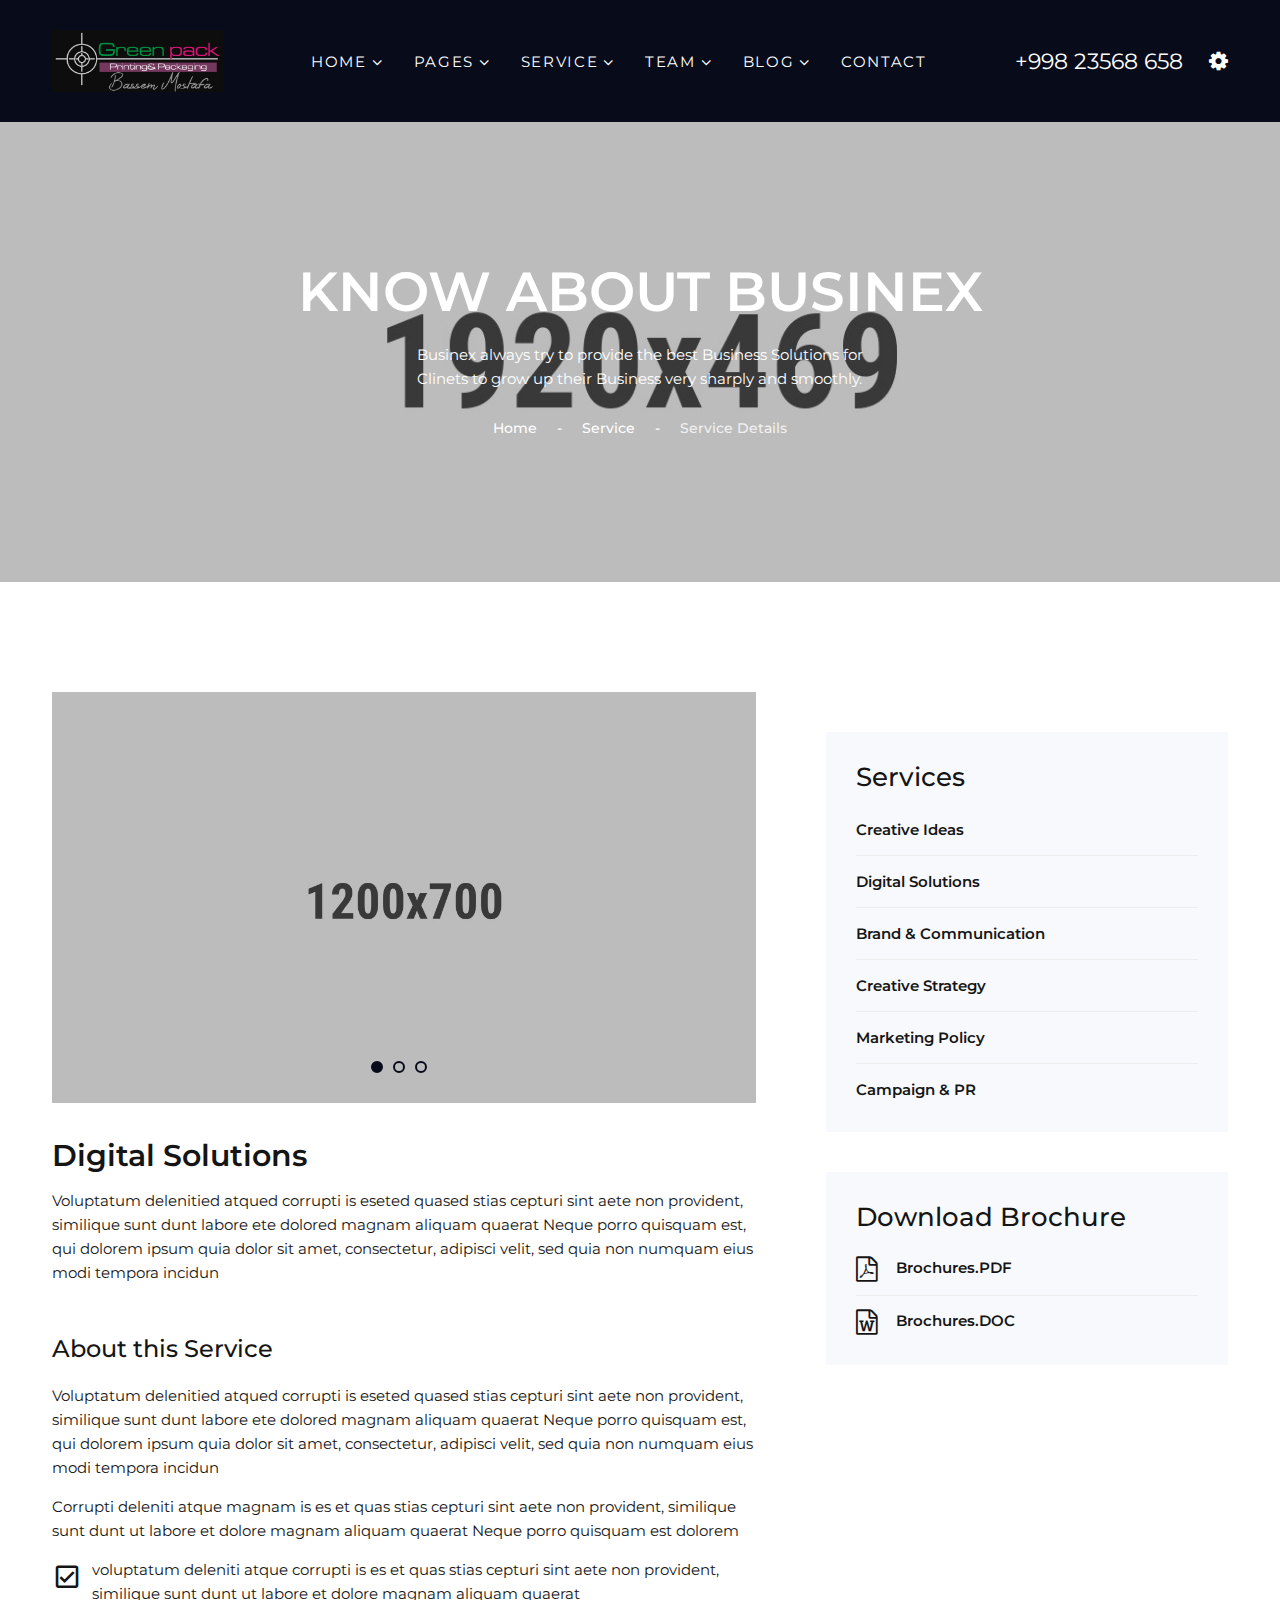
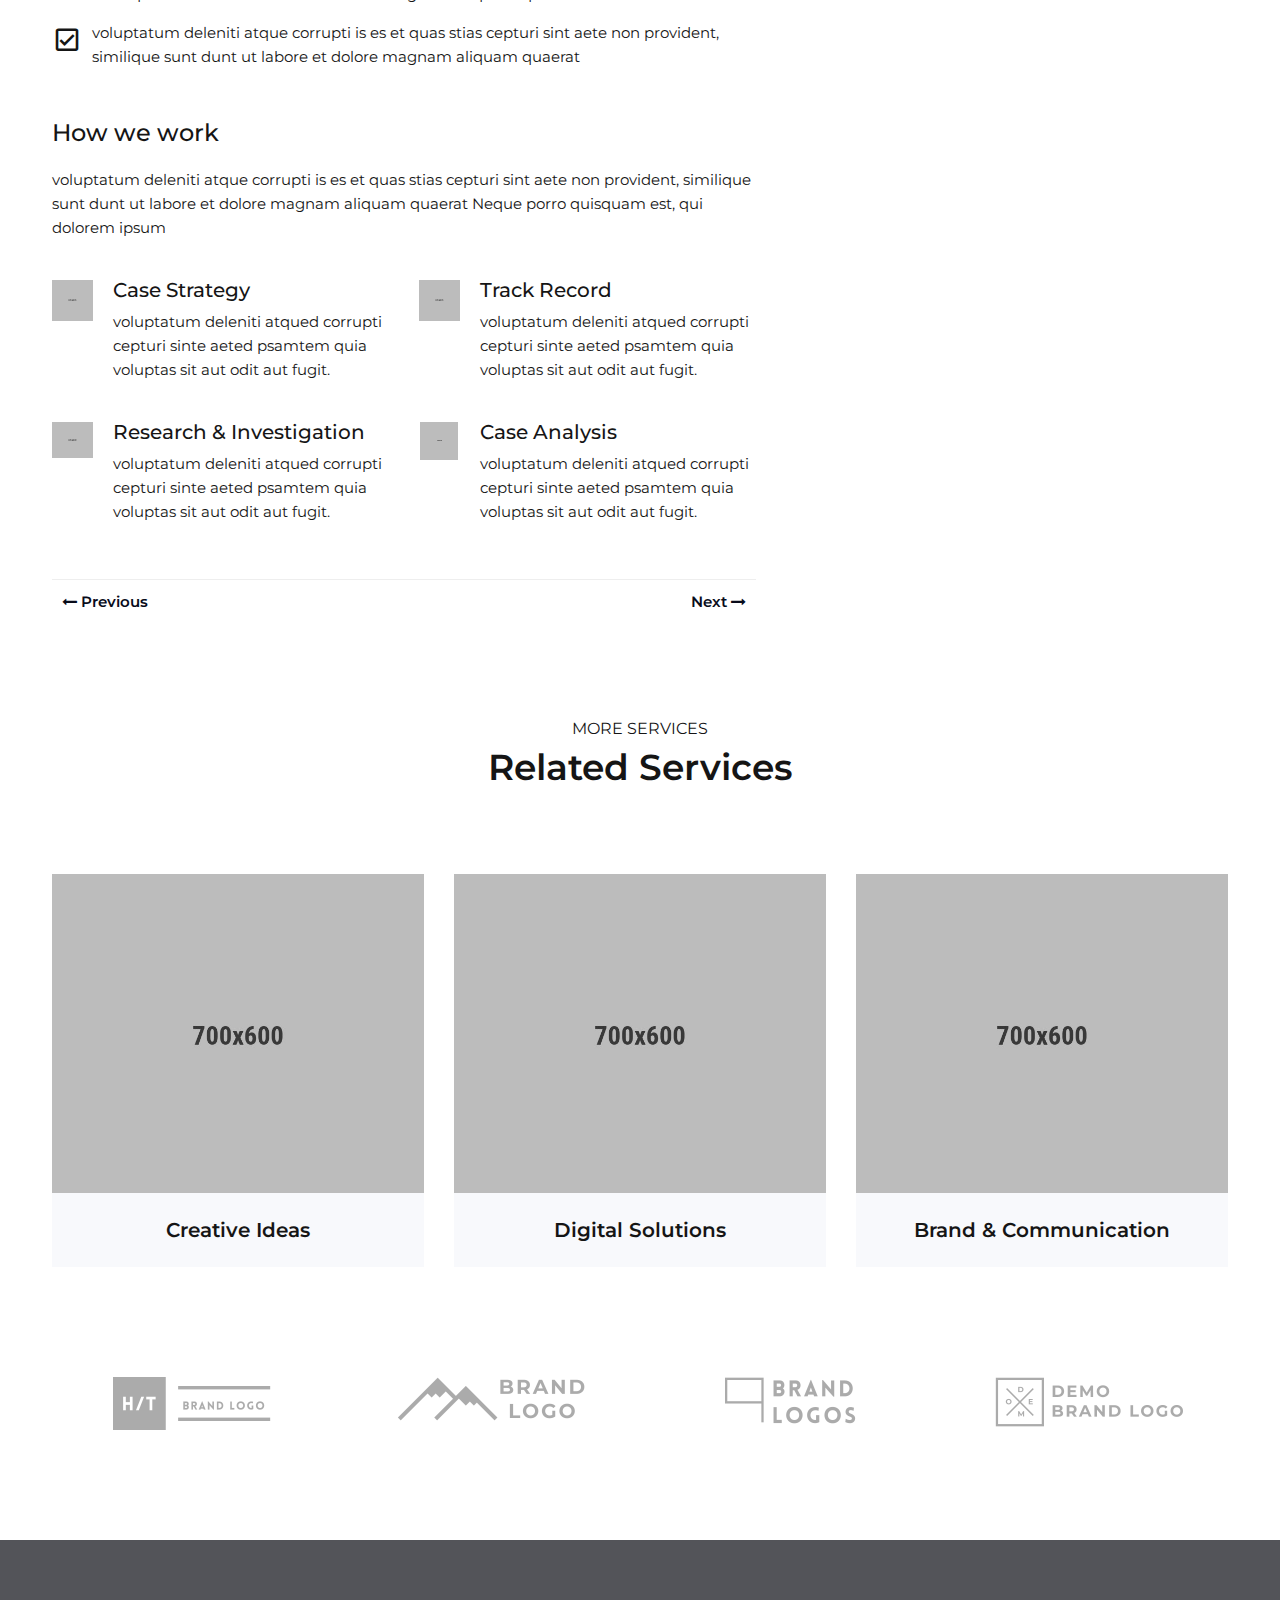
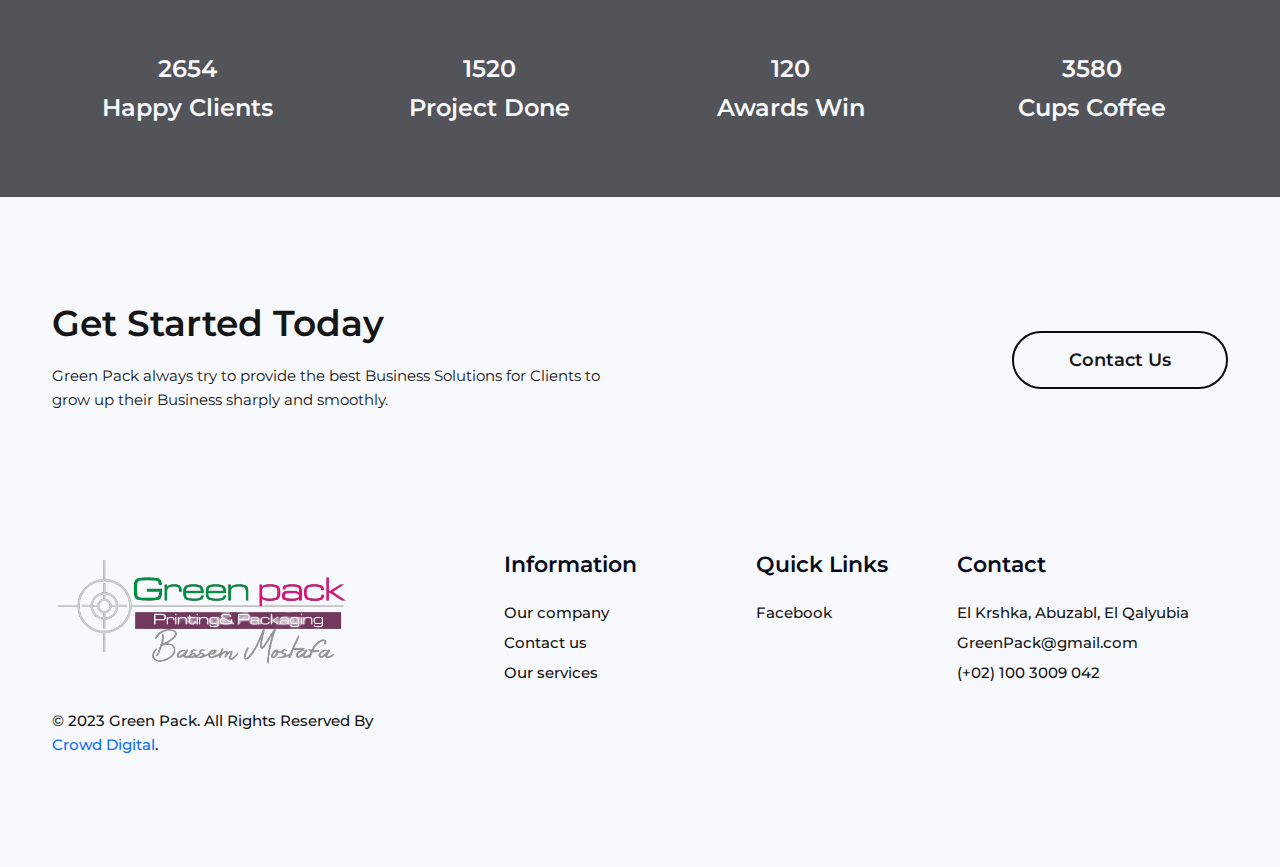
<file: service-details.html>
<!DOCTYPE html>
<html class="no-js" lang="zxx">

<head>
    <meta charset="utf-8">
    <meta http-equiv="X-UA-Compatible" content="IE=edge">
    <meta name="viewport" content="width=device-width, initial-scale=1.0"/>

    <title>Service Details :: Businex - Corporate Business Bootstrap 5 Template</title>

    <!--== Favicon ==-->
    <!-- <link rel="shortcut icon" href="assets/img/favicon.ico" type="image/x-icon"/> -->

    <!--== Google Fonts ==-->
    <link rel="preconnect" href="https://fonts.googleapis.com">
    <link rel="preconnect" href="https://fonts.gstatic.com" crossorigin>
    <link href="https://fonts.googleapis.com/css2?family=Montserrat:ital,wght@0,300;0,400;0,500;0,600;0,700;1,400&display=swap"
          rel="stylesheet">

    <!--== All Magnific Popup CSS ==-->
    <link href="assets/css/magnific-popup.min.css" rel="stylesheet"/>
    <!--== All Animate CSS ==-->
    <link href="assets/css/animate.min.css" rel="stylesheet"/>
    <!--== All FontAwesome CSS ==-->
    <link href="assets/css/font-awesome.min.css" rel="stylesheet"/>
    <!--== All Material Icons CSS ==-->
    <link href="assets/css/materialdesignicons.min.css" rel="stylesheet"/>
    <!--== All Helper CSS ==-->
    <link href="assets/css/helper.min.css" rel="stylesheet"/>
    <!--== All Revolution CSS ==-->
    <link href="assets/css/settings.css" rel="stylesheet"/>
    <!--== All Slicknav CSS ==-->
    <link href="assets/css/slicknav.min.css" rel="stylesheet"/>
    <!--== All Timeline CSS ==-->
    <link href="assets/css/timeline.css" rel="stylesheet"/>
    <!--== All Slick Slider CSS ==-->
    <link href="assets/css/slick.min.css" rel="stylesheet"/>
    <!--== All BootStrap CSS ==-->
    <link href="assets/css/bootstrap.min.css" rel="stylesheet"/>
    <!--== Main Style CSS ==-->
    <link href="assets/css/style.min.css" rel="stylesheet"/>

    <!--[if lt IE 9]>
    <script src="//oss.maxcdn.com/html5shiv/3.7.2/html5shiv.min.js"></script>
    <script src="//oss.maxcdn.com/respond/1.4.2/respond.min.js"></script>
    <![endif]-->
</head>

<body>

<!--== Start Header Area Wrapper ==-->
<header class="header-area">
    <div class="container">
        <div class="row align-items-center">
            <div class="col-5 col-lg-2">
                <!-- Start Logo Area -->
                <div class="logo-area">
                    <a href="index.html"><img src="assets/img/logo.png" alt="Businex-Logo"></a>
                </div>
                <!-- End Logo Area -->
            </div>

            <div class="col-lg-7 d-none d-lg-block">
                <!-- Start Navigation Area -->
                <div class="navigation-area">
                    <ul class="main-menu nav">
                        <li class="has-submenu"><a href="index.html">Home</a>
                            <ul class="submenu-nav">
                                <li><a href="index.html">Home 01</a></li>
                                <li><a href="index-2.html">Home 02</a></li>
                                <li><a href="index-3.html">Home 03</a></li>
                            </ul>
                        </li>
                        <li class="has-submenu"><a href="service.html">Pages</a>
                            <ul class="submenu-nav submenu-nav-mega">
                                <li class="mega-menu-item"><a href="#">Page Sample 01</a>
                                    <ul>
                                        <li><a href="index.html">Home 01</a></li>
                                        <li><a href="index-2.html">Home 02</a></li>
                                        <li><a href="about.html">About</a></li>
                                        <li><a href="faq.html">F.A.Q</a></li>
                                    </ul>
                                </li>

                                <li class="mega-menu-item"><a href="#">Page Sample 02</a>
                                    <ul>
                                        <li><a href="service.html">Service</a></li>
                                        <li><a href="service-details.html">Service Details</a></li>
                                        <li><a href="team.html">Team</a></li>
                                        <li><a href="team-details.html">Team Details</a></li>
                                    </ul>
                                </li>

                                <li class="mega-menu-item"><a href="#">Page Sample 03</a>
                                    <ul>
                                        <li><a href="blog-grid.html">Blog Grid</a></li>
                                        <li><a href="blog-left-sidebar.html">Blog Left Sidebar</a></li>
                                        <li><a href="blog.html">Blog Right Sidebar</a></li>
                                        <li><a href="blog-list-left-sidebar.html">Blog List Left Sidebar</a></li>
                                    </ul>
                                </li>

                                <li class="mega-menu-item"><a href="#">Page Sample 04</a>
                                    <ul>
                                        <li><a href="blog-list-right-sidebar.html">Blog List Right Sidebar</a></li>
                                        <li><a href="blog-details.html">Blog Details</a></li>
                                        <li><a href="blog-details-with-sidebar.html">Blog Details With Sidebar</a></li>
                                        <li><a href="contact.html">Contact</a></li>
                                    </ul>
                                </li>
                            </ul>
                        </li>
                        <li class="has-submenu"><a href="service.html">Service</a>
                            <ul class="submenu-nav">
                                <li><a href="service.html">Service</a></li>
                                <li><a href="service-details.html">Service Details</a></li>
                            </ul>
                        </li>
                        <li class="has-submenu"><a href="team.html">Team</a>
                            <ul class="submenu-nav">
                                <li><a href="team.html">Team</a></li>
                                <li><a href="team-details.html">Team Details</a></li>
                            </ul>
                        </li>
                        <li class="has-submenu"><a href="blog.html">Blog</a>
                            <ul class="submenu-nav">
                                <li><a href="blog-grid.html">Blog Grid</a></li>
                                <li><a href="blog-left-sidebar.html">Blog Left Sidebar</a></li>
                                <li><a href="blog.html">Blog Right Sidebar</a></li>
                                <li><a href="blog-list-left-sidebar.html">Blog List Left Sidebar</a></li>
                                <li><a href="blog-list-right-sidebar.html">Blog List Right Sidebar</a></li>
                                <li><a href="blog-details.html">Blog Details</a></li>
                                <li><a href="blog-details-with-sidebar.html">Blog Details With Sidebar</a></li>
                            </ul>
                        </li>
                        <li><a href="contact.html">Contact</a></li>
                    </ul>
                </div>
                <!-- End Navigation Area -->
            </div>

            <div class="col-7 col-lg-3">
                <!-- Start Header Action Area -->
                <div class="header-action text-end">
                    <a href="tel:00199823568658" class="tel-no">+998 23568 658</a>
                    <button class="btn-cog"><i class="fa fa-cog"></i></button>
                    <button class="btn-menu d-lg-none"><i class="fa fa-bars"></i></button>
                </div>
                <!-- End Header Action Area -->
            </div>
        </div>
    </div>
</header>
<!--== End Header Area Wrapper ==-->

<!--== Start Page Header Area ==-->
<div class="page-header-area bg-img" data-bg="assets/img/page-header.jpg">
    <div class="container">
        <div class="row">
            <div class="col-lg-10 col-xl-8 m-auto text-center">
                <div class="page-header-content-inner">
                    <div class="page-header-content">
                        <h2>KNOW ABOUT BUSINEX</h2>
                        <p>Businex always try to provide the best Business Solutions for Clinets
                            to grow up their Business very sharply and smoothly.</p>
                        <div class="breadcrumb-wrap">
                            <ul class="breadcrumb">
                                <li><a href="index.html">Home</a></li>
                                <li><a href="service.html">Service</a></li>
                                <li><a class="current" href="service-details.html">Service Details</a></li>
                            </ul>
                        </div>
                    </div>
                </div>
            </div>
        </div>
    </div>
</div>
<!--== End Page Header Area ==-->

<!--== Start Page Content Area Wrapper ==-->
<div class="page-content-wrapper">
    <div class="service-details-wrapper sm-top">
        <div class="container">
            <div class="row">
                <div class="col-lg-8">
                    <div class="service-details-content">
                        <figure class="service-details-thumb">
                            <img src="assets/img/service/details/01.jpg" alt="Businex-Service Details"/>
                            <img src="assets/img/service/details/02.jpg" alt="Businex-Service Details"/>
                            <img src="assets/img/service/details/03.jpg" alt="Businex-Service Details"/>
                        </figure>
                        <div class="service-details-info">
                            <h3>Digital Solutions</h3>
                            <p>Voluptatum delenitied atqued corrupti is eseted quased stias cepturi sint aete non
                                provident,
                                similique sunt dunt labore ete dolored magnam aliquam quaerat Neque porro quisquam
                                est, qui dolorem ipsum quia dolor sit amet, consectetur, adipisci velit, sed quia non
                                numquam
                                eius modi tempora incidun</p>

                            <div class="about-service mt-50 mt-sm-35">
                                <h4>About this Service</h4>
                                <p>Voluptatum delenitied atqued corrupti is eseted quased stias cepturi sint aete non
                                    provident,
                                    similique sunt dunt labore ete dolored magnam aliquam quaerat Neque porro quisquam
                                    est,
                                    qui dolorem ipsum quia dolor sit amet, consectetur, adipisci velit, sed quia non
                                    numquam
                                    eius modi tempora incidun</p>
                                <p>Corrupti deleniti atque magnam is es et quas stias cepturi sint aete non provident,
                                    similique sunt dunt ut labore et dolore magnam aliquam quaerat Neque porro quisquam
                                    est dolorem</p>
                                <ul class="service-feature">
                                    <li>voluptatum deleniti atque corrupti is es et quas stias cepturi sint aete non
                                        provident, similique sunt dunt ut labore et dolore magnam aliquam quaerat
                                    </li>
                                    <li>voluptatum deleniti atque corrupti is es et quas stias cepturi sint aete non
                                        provident, similique sunt dunt ut labore et dolore magnam aliquam quaerat
                                    </li>
                                </ul>
                            </div>

                            <div class="how-we-works-wrap mt-50 mt-sm-35">
                                <h4>How we work</h4>
                                <p>voluptatum deleniti atque corrupti is es et quas stias cepturi sint aete non
                                    provident, similique sunt dunt ut labore et dolore magnam aliquam quaerat Neque
                                    porro quisquam est, qui dolorem ipsum </p>

                                <div class="how-we-works-content">
                                    <div class="row">
                                        <div class="col-md-6">
                                            <div class="icon-box-item">
                                                <div class="icon-box__icon">
                                                    <img src="assets/img/service/icon/strategy.png"
                                                         alt="Businex - How we work"/>
                                                </div>
                                                <div class="icon-box__info">
                                                    <h5>Case Strategy</h5>
                                                    <p>voluptatum deleniti atqued corrupti cepturi
                                                        sinte aeted psamtem quia voluptas sit aut odit aut
                                                        fugit. </p>
                                                </div>
                                            </div>
                                        </div>

                                        <div class="col-md-6">
                                            <div class="icon-box-item">
                                                <div class="icon-box__icon">
                                                    <img src="assets/img/service/icon/track-record.png"
                                                         alt="Businex - How we work"/>
                                                </div>
                                                <div class="icon-box__info">
                                                    <h5>Track Record</h5>
                                                    <p>voluptatum deleniti atqued corrupti cepturi
                                                        sinte aeted psamtem quia voluptas sit aut odit aut
                                                        fugit. </p>
                                                </div>
                                            </div>
                                        </div>

                                        <div class="col-md-6">
                                            <div class="icon-box-item">
                                                <div class="icon-box__icon">
                                                    <img src="assets/img/service/icon/research.png"
                                                         alt="Businex - How we work"/>
                                                </div>
                                                <div class="icon-box__info">
                                                    <h5>Research & Investigation</h5>
                                                    <p>voluptatum deleniti atqued corrupti cepturi
                                                        sinte aeted psamtem quia voluptas sit aut odit aut
                                                        fugit. </p>
                                                </div>
                                            </div>
                                        </div>

                                        <div class="col-md-6">
                                            <div class="icon-box-item">
                                                <div class="icon-box__icon">
                                                    <img src="assets/img/service/icon/analysis.png"
                                                         alt="Businex - How we work"/>
                                                </div>
                                                <div class="icon-box__info">
                                                    <h5>Case Analysis</h5>
                                                    <p>voluptatum deleniti atqued corrupti cepturi
                                                        sinte aeted psamtem quia voluptas sit aut odit aut
                                                        fugit. </p>
                                                </div>
                                            </div>
                                        </div>
                                    </div>
                                </div>
                            </div>

                            <div class="pagination-wrap">
                                <ul class="pagination">
                                    <li class="prev"><a href="#"><i class="fa fa-long-arrow-left"></i> Previous</a></li>
                                    <li class="next"><a href="#">Next <i class="fa fa-long-arrow-right"></i></a></li>
                                </ul>
                            </div>
                        </div>
                    </div>
                </div>

                <div class="col-lg-4 mtn-40">
                    <div class="sidebar-wrap mt-sm-90 mt-md-100">
                        <!-- Start Sidebar Item -->
                        <div class="sidebar-single">
                            <h3 class="sidebar-heading">Services</h3>
                            <div class="sidebar-body">
                                <ul class="service-list">
                                    <li><a href="service-details.html">Creative Ideas</a></li>
                                    <li><a href="service-details.html">Digital Solutions</a></li>
                                    <li><a href="service-details.html">Brand & Communication</a></li>
                                    <li><a href="service-details.html">Creative Strategy</a></li>
                                    <li><a href="service-details.html">Marketing Policy</a></li>
                                    <li><a href="service-details.html">Campaign & PR</a></li>
                                </ul>
                            </div>
                        </div>
                        <!-- End Sidebar Item -->

                        <!-- Start Sidebar Item -->
                        <div class="sidebar-single">
                            <h3 class="sidebar-heading">Download Brochure</h3>
                            <div class="sidebar-body">
                                <ul class="service-list">
                                    <li><a href="#"><i class="fa fa-file-pdf-o"></i>Brochures.PDF</a></li>
                                    <li><a href="#"><i class="fa fa-file-word-o"></i>Brochures.DOC</a></li>
                                </ul>
                            </div>
                        </div>
                        <!-- End Sidebar Item -->
                    </div>
                </div>
            </div>
        </div>
    </div>
</div>
<!--== End Page Content Area Wrapper ==-->

<!--== Start Related Service Area ==-->
<div class="related-service-area sm-top-wt">
    <div class="container">
        <div class="row">
            <div class="col-lg-7 m-auto text-center">
                <div class="section-title">
                    <h6>More Services</h6>
                    <h2>Related Services</h2>
                </div>
            </div>
        </div>

        <div class="row mtn-30">
            <div class="col-sm-6 col-lg-4">
                <!-- Start Service Item -->
                <div class="service-item">
                    <figure class="service-thumb">
                        <a href="service-details.html"><img src="assets/img/service/01.jpg" alt="Businex-Service"/></a>

                        <figcaption class="service-txt">
                            <h5>Creative Ideas</h5>
                        </figcaption>
                    </figure>
                    <div class="service-content">
                        <div class="service-content-inner">
                            <h5><a href="service-details.html" class="stretched-link"></a>Creative Ideas</h5>
                            <p>Lorem ipsum dolor sit amet, consect etur adipiscing elit consectetur adipisicing
                                elit. Asdipiscing elit. Consectetur adipisicing hastech.</p>
                        </div>
                    </div>
                </div>
                <!-- End Service Item -->
            </div>

            <div class="col-sm-6 col-lg-4">
                <!-- Start Service Item -->
                <div class="service-item">
                    <figure class="service-thumb">
                        <a href="service-details.html"><img src="assets/img/service/02.jpg" alt="Businex-Service"/></a>

                        <figcaption class="service-txt">
                            <h5>Digital Solutions</h5>
                        </figcaption>
                    </figure>

                    <div class="service-content">
                        <div class="service-content-inner">
                            <h5><a href="service-details.html" class="stretched-link">Digital Solutions</a></h5>
                            <p>Lorem ipsum dolor sit amet, consect etur adipiscing elit consectetur adipisicing
                                elit. Asdipiscing elit. Consectetur adipisicing hastech.</p>
                        </div>
                    </div>
                </div>
                <!-- End Service Item -->
            </div>

            <div class="col-sm-6 col-lg-4">
                <!-- Start Service Item -->
                <div class="service-item">
                    <figure class="service-thumb">
                        <a href="service-details.html"><img src="assets/img/service/03.jpg" alt="Businex-Service"/></a>

                        <figcaption class="service-txt">
                            <h5>Brand & Communication</h5>
                        </figcaption>
                    </figure>

                    <div class="service-content">
                        <div class="service-content-inner">
                            <h5><a href="service-details.html" class="stretched-link">Brand & Communication</a></h5>
                            <p>Lorem ipsum dolor sit amet, consect etur adipiscing elit consectetur adipisicing
                                elit. Asdipiscing elit. Consectetur adipisicing hastech.</p>
                        </div>
                    </div>
                    <!-- End Service Item -->
                </div>
            </div>
        </div>
    </div>
</div>
<!--== End Related Service Area ==-->

<!--== Start Brand Logo Area Wrapper ==-->
<div class="brand-logo-area sm-top">
    <div class="container">
        <div class="row">
            <div class="col-12">
                <div class="brand-logo-content slick-row-20">
                    <div class="brand-logo-item">
                        <a href="#"><img src="assets/img/brand-logo/01.png" alt="Businex-Logo"/></a>
                    </div>

                    <div class="brand-logo-item">
                        <a href="#"><img src="assets/img/brand-logo/02.png" alt="Businex-Logo"/></a>
                    </div>

                    <div class="brand-logo-item">
                        <a href="#"><img src="assets/img/brand-logo/03.png" alt="Businex-Logo"/></a>
                    </div>

                    <div class="brand-logo-item">
                        <a href="#"><img src="assets/img/brand-logo/04.png" alt="Businex-Logo"/></a>
                    </div>

                    <div class="brand-logo-item">
                        <a href="#"><img src="assets/img/brand-logo/05.png" alt="Businex-Logo"/></a>
                    </div>

                    <div class="brand-logo-item">
                        <a href="#"><img src="assets/img/brand-logo/03.png" alt="Businex-Logo"/></a>
                    </div>

                    <div class="brand-logo-item">
                        <a href="#"><img src="assets/img/brand-logo/01.png" alt="Businex-Logo"/></a>
                    </div>
                </div>
            </div>
        </div>
    </div>
</div>
<!--== End Brand Logo Area Wrapper ==-->

<!--== Start Fun Fact Area Wrapper ==-->
<div class="fun-fact-area sm-top parallax" data-parallax-speed="0.70" data-bg="assets/img/fun-fact-bg.jpg">
    <div class="container">
        <div class="row mtn-40">
            <div class="col-6 col-md-3 text-center">
                <div class="counter-item">
                    <h2 class="counter-number"><span class="counter">2654</span></h2>
                    <h6 class="counter-txt">Happy Clients</h6>
                </div>
            </div>

            <div class="col-6 col-md-3 text-center">
                <div class="counter-item">
                    <h2 class="counter-number"><span class="counter">1520</span></h2>
                    <h6 class="counter-txt">Project Done</h6>
                </div>
            </div>

            <div class="col-6 col-md-3 text-center">
                <div class="counter-item">
                    <h2 class="counter-number"><span class="counter">120</span></h2>
                    <h6 class="counter-txt">Awards Win</h6>
                </div>
            </div>


            <div class="col-6 col-md-3 text-center">
                <div class="counter-item">
                    <h2 class="counter-number"><span class="counter">3580</span></h2>
                    <h6 class="counter-txt">Cups Coffee</h6>
                </div>
            </div>
        </div>
    </div>
</div>
<!--== End Fun Fact Area Wrapper ==-->

<!--== Start Footer Area Wrapper ==-->
<footer class="footer-area sp-y">
    <div class="footer-top-wrap">
        <div class="container">
            <div class="footer-top-content">
                <div class="row align-items-center">
                    <div class="col-md-8 col-lg-6">
                        <h2>Get Started Today</h2>
                        <p>
                            Green Pack always try to provide the best Business Solutions
                            for Clients to grow up their Business sharply and smoothly.
                        </p>
                    </div>
                    <div class="col-md-4 col-lg-6 text-md-end mt-sm-25">
                        <a href="contact.html" class="btn-outline">Contact Us</a>
                    </div>
                </div>
            </div>
        </div>
    </div>

    <div class="footer-widget-area sm-top-wt">
        <div class="container">
            <div class="row mtn-40">
                <div class="col-lg-4 order-4 order-lg-0">
                    <div class="widget-item">
                        <div class="about-widget">
                            <a href="index.html">
                                <img src="assets/img/logo-removebg.png" alt="Logo" />
                            </a>
                            <!-- <p>During the summer my wife and I got to go on an amazing road trip in Vancouver.</p> -->

                            <div class="copyright-txt">
                                <p>
                                    &copy;
                                    2023
                                    Green Pack. All Rights Reserved By <a href="https://crowd.com.eg/">Crowd Digital</a>.
                                </p>
                            </div>
                        </div>
                    </div>
                </div>

                <div class="col-md-4 col-lg-2 ms-auto">
                    <div class="widget-item">
                        <h4 class="widget-title">Information</h4>
                        <div class="widget-body">
                            <ul class="widget-list">
                                <li><a href="/about.html">Our company</a></li>
                                <li><a href="/contact.html">Contact us</a></li>
                                <li><a href="/service.html">Our services</a></li>
                            </ul>
                        </div>
                    </div>
                </div>

                <div class="col-md-4 col-lg-2 ms-auto">
                    <div class="widget-item">
                        <h4 class="widget-title">Quick Links</h4>
                        <div class="widget-body">
                            <ul class="widget-list">
                                <li>
                                    <a
                                        href="https://www.facebook.com/profile.php?id=100083190525723&mibextid=9R9pXO">
                                        Facebook
                                    </a>
                                </li>
                            
                            </ul>
                        </div>
                    </div>
                </div>

                <div class="col-md-4 col-lg-3">
                    <div class="widget-item">
                        <h4 class="widget-title">Contact</h4>
                        <div class="widget-body">
                            <address>
                                El Krshka, Abuzabl, El Qalyubia
                                <br />
                                GreenPack@gmail.com
                                <br />
                                (+02) 100 3009 042
                            </address>
                        </div>
                    </div>
                </div>
            </div>
        </div>
    </div>
</footer>
<!--== End Footer Area Wrapper ==-->

<!-- Scroll Top Button -->
<button class="btn-scroll-top"><i class="mdi mdi-chevron-up"></i></button>


<!-- Start Off Canvas Menu Wrapper -->
<aside class="off-canvas-wrapper off-canvas-cog">
    <div class="off-canvas-overlay"></div>
    <div class="off-canvas-inner">
        <div class="close-btn">
            <button class="btn-close"><i class="mdi mdi-close"></i></button>
        </div>

        <!-- Start Off Canvas Content -->
        <div class="off-canvas-content mb-sm-30">
            <div class="off-canvas-item">
                <div class="log-in-content-wrap">
                    <h2>Login</h2>
                    <div class="login-form mtn-15">
                        <form action="#" method="post">
                            <div class="form-input-item">
                                <label for="username" class="sr-only">Username</label>
                                <input type="text" id="username" placeholder="Username" required>
                            </div>

                            <div class="form-input-item">
                                <label for="password" class="sr-only">Password</label>
                                <input type="password" id="password" placeholder="Password" required>
                            </div>

                            <div class="form-input-item">
                                <button type="submit" class="btn-submit">Login</button>
                            </div>
                        </form>
                    </div>

                    <div class="sign-up-notification">
                        <p>Not Resisted? <a href="#">Create Account Now.</a></p>
                    </div>
                </div>
            </div>

            <div class="off-canvas-item mt-sm-30">
                <div class="social-icons">
                    <a href="https://facebook.com" target="_blank"><i class="fa fa-facebook"></i></a>
                    <a href="https://twitter.com" target="_blank"><i class="fa fa-twitter"></i></a>
                    <a href="https://instagram.com" target="_blank"><i class="fa fa-instagram"></i></a>
                    <a href="https://dribbble.com" target="_blank"><i class="fa fa-dribbble"></i></a>
                    <a href="https://pinterest.com" target="_blank"><i class="fa fa-pinterest"></i></a>
                </div>
                <div class="copyright-content">
                    <p>&copy;
                        <script>
                            document.write(new Date().getFullYear())
                        </script>
                        Businex Ltd. All Rights Reserved.
                    </p>
                </div>
            </div>
        </div>
    </div>
</aside>
<!-- End Off Canvas Menu Wrapper -->


<!-- Start Off Canvas Menu Wrapper -->
<aside class="off-canvas-wrapper off-canvas-menu">
    <div class="off-canvas-overlay"></div>
    <div class="off-canvas-inner">
        <!-- Start Off Canvas Header -->
        <div class="close-btn">
            <button class="btn-close"><i class="mdi mdi-close"></i></button>
        </div>

        <!-- Start Off Canvas Content -->
        <div class="off-canvas-content">
            <div class="res-mobile-menu">

            </div>
        </div>
    </div>
</aside>
<!-- End Off Canvas Menu Wrapper -->


<!--=======================Javascript============================-->
<script src="assets/js/modernizr-3.6.0.min.js"></script>
<script src="assets/js/jquery.min.js"></script>
<script src="assets/js/jquery-migrate.min.js"></script>
<script src="assets/js/bootstrap.min.js"></script>
<script src="assets/js/plugins/waypoint.min.js"></script>
<script src="assets/js/plugins/counterup.min.js"></script>
<script src="assets/js/plugins/instafeed.min.js"></script>
<script src="assets/js/plugins/jquery.appear.js"></script>
<script src="assets/js/plugins/jquery.slicknav.min.js"></script>
<script src="assets/js/plugins/parallax.min.js"></script>
<script src="assets/js/plugins/slick.min.js"></script>
<script src="assets/js/plugins/magnific-popup.min.js"></script>

<!--=== Active Js ===-->
<script src="assets/js/active.js"></script>

<!-- REVOLUTION JS FILES -->
<script src="assets/js/revslider/jquery.themepunch.tools.min.js"></script>
<script src="assets/js/revslider/jquery.themepunch.revolution.min.js"></script>


<!-- SLIDER REVOLUTION 5.0 EXTENSIONS  (Load Extensions only on Local File Systems !  The following part can be removed on Server for On Demand Loading) -->
<script src="assets/js/revslider/extensions/revolution.extension.actions.min.js"></script>
<script src="assets/js/revslider/extensions/revolution.extension.carousel.min.js"></script>
<script src="assets/js/revslider/extensions/revolution.extension.kenburn.min.js"></script>
<script src="assets/js/revslider/extensions/revolution.extension.layeranimation.min.js"></script>
<script src="assets/js/revslider/extensions/revolution.extension.migration.min.js"></script>
<script src="assets/js/revslider/extensions/revolution.extension.navigation.min.js"></script>
<script src="assets/js/revslider/extensions/revolution.extension.parallax.min.js"></script>
<script src="assets/js/revslider/extensions/revolution.extension.slideanims.min.js"></script>
<script src="assets/js/revslider/extensions/revolution.extension.video.min.js"></script>

<!--=== REVOLUTION JS ===-->
<script src="assets/js/revslider/rev-active.js"></script>

</body>

</html>
</file>
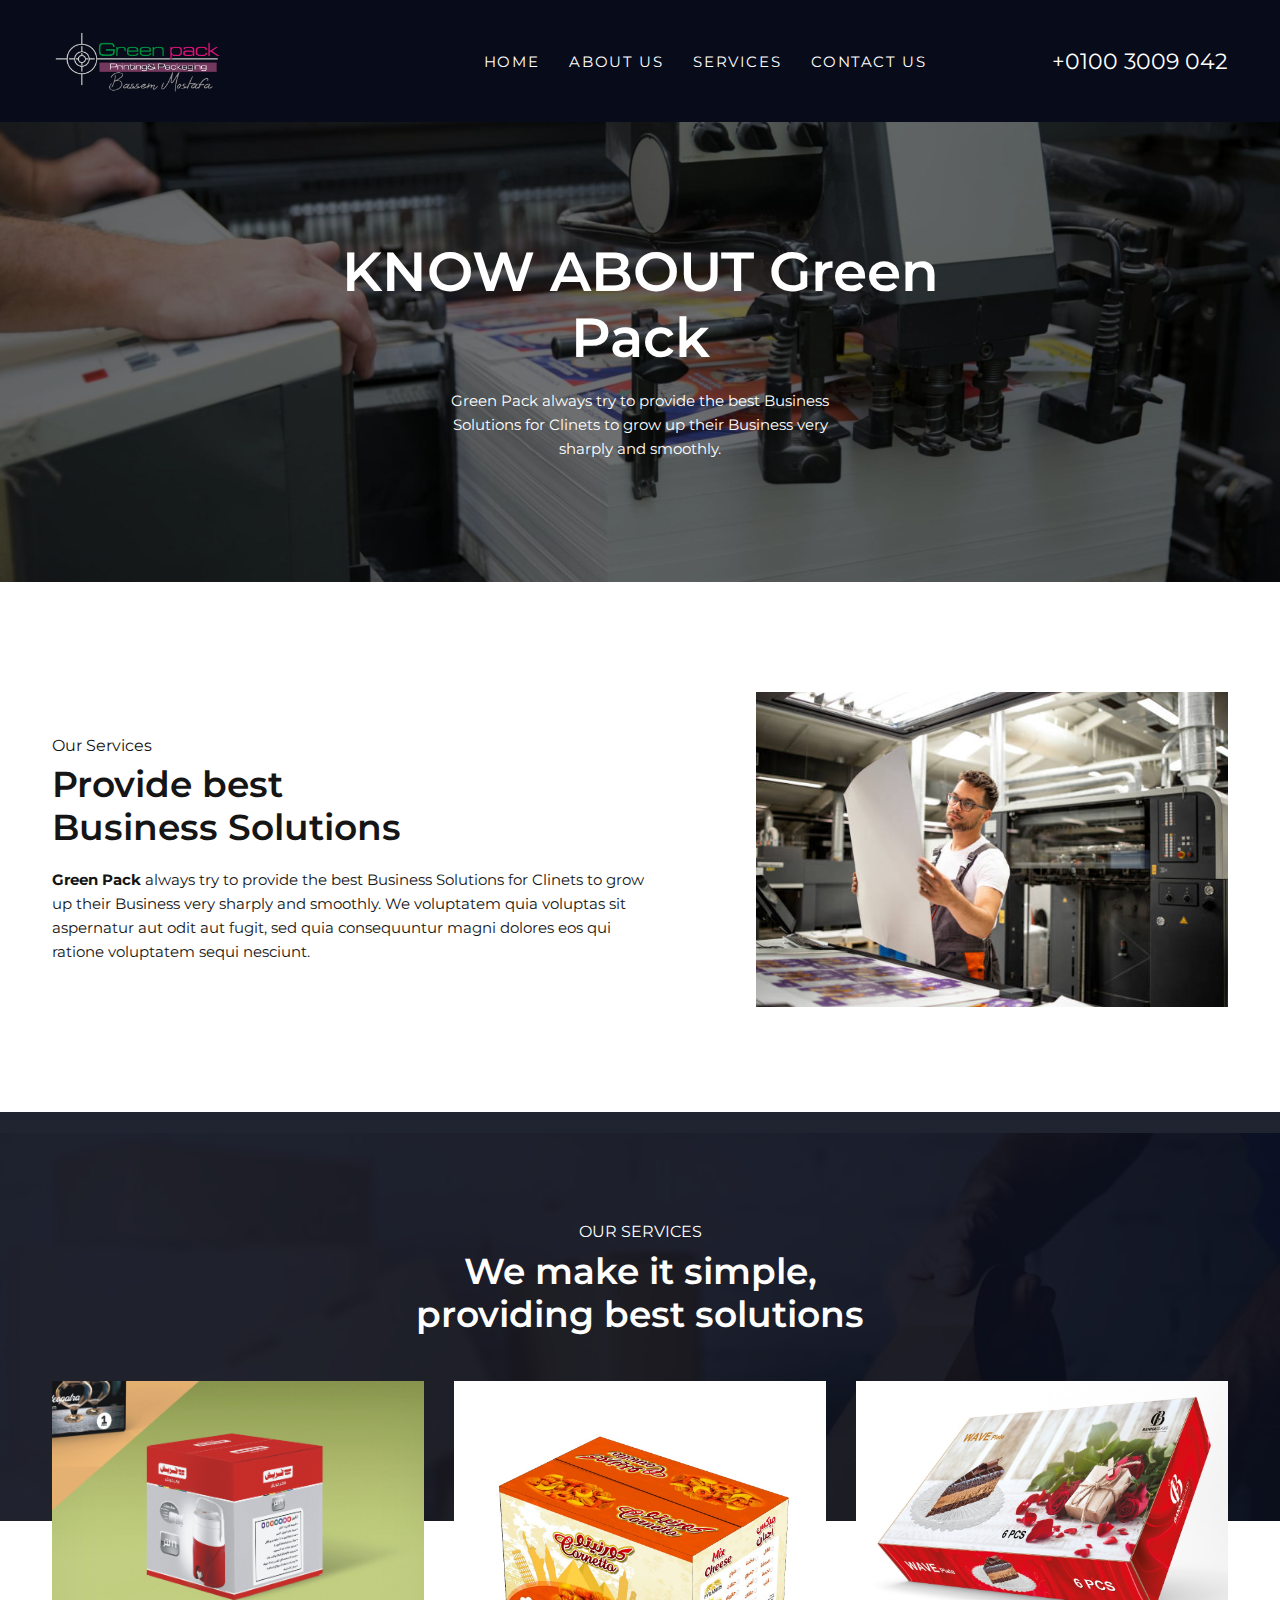
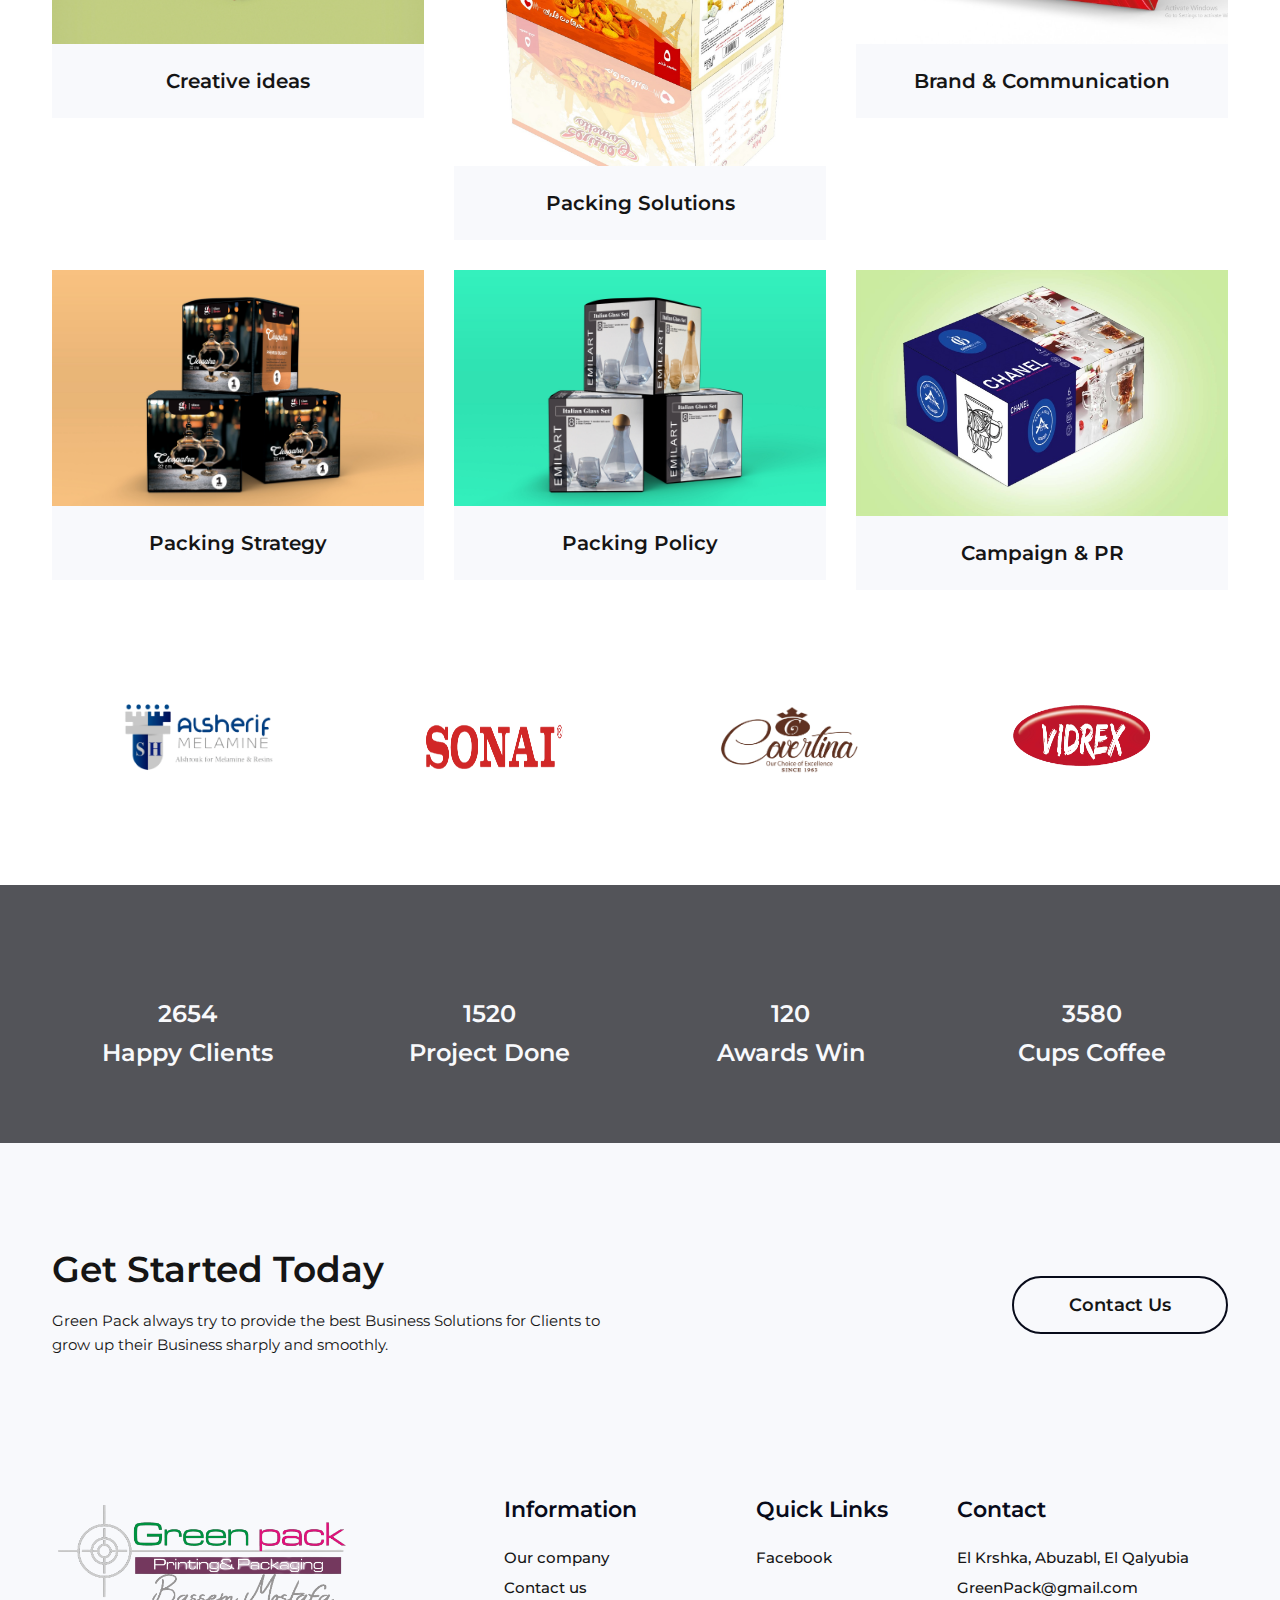
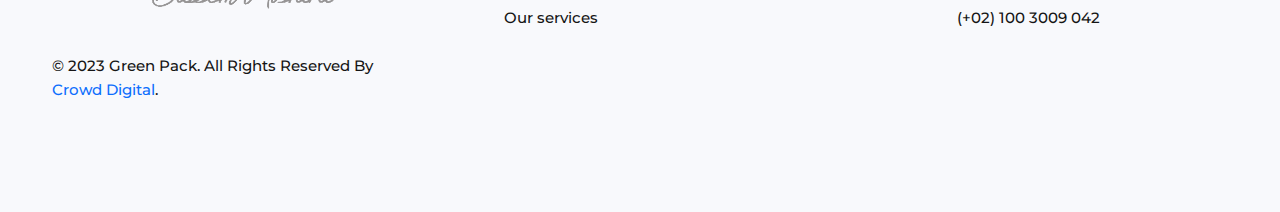
<file: service.html>
<!DOCTYPE html>
<html class="no-js" lang="zxx">

<head>
    <meta charset="utf-8">
    <meta http-equiv="X-UA-Compatible" content="IE=edge">
    <meta name="viewport" content="width=device-width, initial-scale=1.0"/>

    <title>Green Pack</title>

    <!--== Favicon ==-->
    <!-- <link rel="shortcut icon" href="assets/img/favicon.ico" type="image/x-icon"/> -->

    <!--== Google Fonts ==-->
    <link rel="preconnect" href="https://fonts.googleapis.com">
    <link rel="preconnect" href="https://fonts.gstatic.com" crossorigin>
    <link href="https://fonts.googleapis.com/css2?family=Montserrat:ital,wght@0,300;0,400;0,500;0,600;0,700;1,400&display=swap" rel="stylesheet">

    <!--== All Magnific Popup CSS ==-->
    <link href="assets/css/magnific-popup.min.css" rel="stylesheet"/>
    <!--== All Animate CSS ==-->
    <link href="assets/css/animate.min.css" rel="stylesheet"/>
    <!--== All FontAwesome CSS ==-->
    <link href="assets/css/font-awesome.min.css" rel="stylesheet"/>
    <!--== All Material Icons CSS ==-->
    <link href="assets/css/materialdesignicons.min.css" rel="stylesheet"/>
    <!--== All Helper CSS ==-->
    <link href="assets/css/helper.min.css" rel="stylesheet"/>
    <!--== All Revolution CSS ==-->
    <link href="assets/css/settings.css" rel="stylesheet"/>
    <!--== All Slicknav CSS ==-->
    <link href="assets/css/slicknav.min.css" rel="stylesheet"/>
    <!--== All Timeline CSS ==-->
    <link href="assets/css/timeline.css" rel="stylesheet"/>
    <!--== All Slick Slider CSS ==-->
    <link href="assets/css/slick.min.css" rel="stylesheet"/>
    <!--== All BootStrap CSS ==-->
    <link href="assets/css/bootstrap.min.css" rel="stylesheet"/>
    <!--== Main Style CSS ==-->
    <link href="assets/css/style.min.css" rel="stylesheet"/>

    <!--[if lt IE 9]>
    <script src="//oss.maxcdn.com/html5shiv/3.7.2/html5shiv.min.js"></script>
    <script src="//oss.maxcdn.com/respond/1.4.2/respond.min.js"></script>
    <![endif]-->
</head>

<body>

<!--== Start Header Area Wrapper ==-->

<header class="header-area">
    <div class="container">
        <div class="row align-items-center">
            <div class="col-5 col-lg-2">
                <!-- Start Logo Area -->
                <div class="logo-area">
                    <a href="index.html"><img src="assets/img/logo-removebg.png" alt="Green Pack-Logo"></a>
                </div>
                <!-- End Logo Area -->
            </div>

            <div class="col-lg-7 d-none d-lg-block">
                <!-- Start Navigation Area -->
                <div class="navigation-area">
                    <ul class="main-menu nav">
                        <li class=""><a href="index.html">Home</a></li>
                        <li class=""><a href="about.html">About us</a></li>
                        <li><a href="service.html">Services</a></li>
                        <li><a href="contact.html">Contact Us</a></li>
                    </ul>
                </div>
                <!-- End Navigation Area -->
            </div>

            <div class="col-7 col-lg-3">
                <!-- Start Header Action Area -->
                <div class="header-action text-end">
                    <a href="tel:01003009042" class="tel-no">+0100 3009 042</a>
                    <button class="btn-menu d-lg-none"><i class="fa fa-bars"></i></button>
                </div>
                <!-- End Header Action Area -->
            </div>
        </div>
    </div>
</header>
<!--== End Header Area Wrapper ==-->

<!--== Start Page Header Area ==-->
<div class="page-header-area bg-img container-fluid toto" data-bg="assets/img/sheet-fed-offset-printing-machine-1920x1338.jpg" >
    <div class=" page-header-area-container">
        <div class="row ">
            <div class="col-lg-10 col-xl-8 m-auto text-center ">
                <div class="page-header-content-inner">
                    <div class="page-header-content">
                        <h2>KNOW ABOUT Green Pack </h2>
                        <p >Green Pack always try to provide the best Business Solutions for Clinets
                            to grow up their Business very sharply and smoothly.</p>
                    </div>
                </div>
            </div>
        </div>
    </div>
</div>
<!--== End Page Header Area ==-->

<!--== Start About Area Wrapper ==-->
<div class="about-area-wrapper sm-top">
    <div class="container">
        <div class="row align-items-lg-center">
            <div class="col-md-6 col-lg-7 order-1">
                <div class="about-content ms-0">
                    <h6>Our Services</h6>
                    <h2>Provide best <br> Business Solutions</h2>
                    <p><strong>Green Pack</strong> always try to provide the best Business Solutions for Clinets to
                        grow up their Business very sharply and smoothly. We voluptatem quia
                        voluptas sit aspernatur aut odit aut fugit, sed quia consequuntur
                        magni dolores eos qui ratione voluptatem sequi nesciunt.</p>
                </div>
            </div>

            <div class="col-md-6 col-lg-5 order-0 order-md-1">
                <figure class="about-thumb">
                    <img src="assets/img/slider1.jpg" alt="Green Pack-About"/>
                </figure>
            </div>
        </div>
    </div>
</div>
<!--== End About Area Wrapper ==-->

<!--== Start Service Area Wrapper ==-->
<div class="service-area-wrapper sm-top-wt">
    <div class="service-area-top parallax" data-parallax-speed="0.75" data-bg="assets/img/what-do-movers-do.webp">
        <div class="container">
            <div class="row">
                <div class="col-lg-6 col-xl-5 m-auto text-center">
                    <div class="section-title section-title--light">
                        <h6>OUR SERVICES</h6>
                        <h2 class="mb-0">We make it simple, providing best solutions</h2>
                    </div>
                </div>
            </div>
        </div>
    </div>

    <div class="service-content-area">
        <div class="container">
            <div class="row mtn-30">
                <div class="col-sm-6 col-lg-4">
                    <!-- Start Service Item -->
                    <div class="service-item">
                        <figure class="service-thumb">
                            <img
                            class="service-item-img"

                                src="assets/img/image-037.jpg"
                                alt="Green Pack-Service" />

                            <figcaption class="service-txt">
                                <h5>Creative ideas</h5>
                            </figcaption>
                        </figure>

                    </div>
                    <!-- End Service Item -->
                </div>

                <div class="col-sm-6 col-lg-4">
                    <!-- Start Service Item -->
                    <div class="service-item">
                        <figure class="service-thumb">
                            <img
                            class="service-item-img"
                            
                                src="assets/img/image-55.jpeg"
                                alt="Green Pack-Service" />

                            <figcaption class="service-txt">
                                <h5>Packing Solutions</h5>
                            </figcaption>
                        </figure>

                    </div>
                    <!-- End Service Item -->
                </div>

                <div class="col-sm-6 col-lg-4">
                    <!-- Start Service Item -->
                    <div class="service-item">
                        <figure class="service-thumb">
                            <img
                            class="service-item-img"

                                src="assets/img/image-56.jpeg"
                                alt="Green Pack-Service" />

                            <figcaption class="service-txt">
                                <h5>Brand & Communication</h5>
                            </figcaption>
                        </figure>

                        <!-- End Service Item -->
                    </div>
                </div>

                <div class="col-sm-6 col-lg-4">
                    <!-- Start Service Item -->
                    <div class="service-item">
                        <figure class="service-thumb">
                            <img
                            class="service-item-img"

                                src="assets/img/image-041.jpg"
                                alt="Green Pack-Service" />

                            <figcaption class="service-txt">
                                <h5>Packing Strategy</h5>
                            </figcaption>
                        </figure>
                    </div>
                    <!-- End Service Item -->
                </div>

                <div class="col-sm-6 col-lg-4">
                    <!-- Start Service Item -->
                    <div class="service-item">
                        <figure class="service-thumb">
                            <img
                            class="service-item-img"

                                src="assets/img/image-042.jpg"
                                alt="Green Pack-Service" />

                            <figcaption class="service-txt">
                                <h5>Packing Policy</h5>
                            </figcaption>
                        </figure>

                    </div>
                    <!-- End Service Item -->
                </div>

                <div class="col-sm-6 col-lg-4">
                    <!-- Start Service Item -->
                    <div class="service-item">
                        <figure class="service-thumb">
                            <img
                            class="service-item-img"

                                src="assets/img/image-57.jpeg"
                                alt="Green Pack-Service" />

                            <figcaption class="service-txt">
                                <h5>Campaign & PR</h5>
                            </figcaption>
                        </figure>

                    </div>
                    <!-- End Service Item -->
                </div>
            </div>
        </div>
    </div>
</div>
<!--== End Service Area Wrapper ==-->





<!--== Start Brand Logo Area Wrapper ==-->
<div class="brand-logo-area sm-top">
    <div class="container">
        <div class="row">
            <div class="col-12">

                <div class="brand-logo-content ">
                    <div class="brand-logo-item" >
                        <img style="max-width: 150px;
                        min-width: 150px; min-height: 75px;
                        max-height: 75px;" src="assets/img/image-023.png" alt="Green Pack-Logo"/>
                    </div>

                    <div class="brand-logo-item"  >
                        <img style="  min-width: 150px; max-width: 150px;   min-height: 75px;
                        max-height: 75px;" src="assets/img/image-024.png" alt="Green Pack-Logo"/>
                    </div>


                    <div class="brand-logo-item"  >
                        <img style="  min-width: 150px; max-width: 150px;   min-height: 75px;
                        max-height: 75px;" src="assets/img/image-025.png" alt="Green Pack-Logo"/>
                    </div>


                    <div class="brand-logo-item"  >
                        <img style="  min-width: 150px; max-width: 150px;   min-height: 75px;
                        max-height: 75px;" src="assets/img/image-026.png" alt="Green Pack-Logo"/>
                    </div>


                    <div class="brand-logo-item"  >
                        <img style="  min-width: 150px; max-width: 150px;   min-height: 75px;
                        max-height: 75px;" src="assets/img/image-027.png" alt="Green Pack-Logo"/>
                    </div>


                    <div class="brand-logo-item"  >
                        <img style="  min-width: 150px; max-width: 150px;   min-height: 75px;
                        max-height: 75px;" src="assets/img/image-028.png" alt="Green Pack-Logo"/>
                    </div>

                    <div class="brand-logo-item"  >
                        <img style="  min-width: 150px; max-width: 150px;   min-height: 75px;
                        max-height: 75px;" src="assets/img/image-029.png" alt="Green Pack-Logo"/>
                    </div>


                    <div class="brand-logo-item"  >
                        <img style="  min-width: 150px; max-width: 150px;   min-height: 75px;
                        max-height: 75px;" src="assets/img/image-030.png" alt="Green Pack-Logo"/>
                    </div>

                    <div class="brand-logo-item"  >
                        <img style="  min-width: 150px; max-width: 150px;   min-height: 75px;
                        max-height: 75px;" src="assets/img/image-032.jpg" alt="Green Pack-Logo"/>
                    </div>

                    <div class="brand-logo-item"  >
                        <img style="  min-width: 150px; max-width: 150px;   min-height: 75px;
                        max-height: 75px;" src="assets/img/image-033.png" alt="Green Pack-Logo"/>
                    </div>
                    <div class="brand-logo-item"  >
                        <img style="  min-width: 150px; max-width: 150px;   min-height: 75px;
                        max-height: 75px;" src="assets/img/image-50.png" alt="Green Pack-Logo"/>
                    </div>

                    <div class="brand-logo-item"  >
                        <img style="  min-width: 150px; max-width: 150px;   min-height: 75px;
                        max-height: 75px;" src="assets/img/image-51.png" alt="Green Pack-Logo"/>
                    </div>
                    <div class="brand-logo-item"  >
                        <img style="  min-width: 150px; max-width: 150px;   min-height: 75px;
                        max-height: 75px;" src="assets/img/image-52.png" alt="Green Pack-Logo"/>
                    </div>
                    <div class="brand-logo-item"  >
                        <img style="  min-width: 150px; max-width: 150px;   min-height: 75px;
                        max-height: 75px;" src="assets/img/image-53.png" alt="Green Pack-Logo"/>
                    </div>
                    <div class="brand-logo-item"  >
                        <img style="  min-width: 150px; max-width: 150px;   min-height: 75px;
                        max-height: 75px;" src="assets/img/image-54.png" alt="Green Pack-Logo"/>
                    </div>







                    <!-- <div class="brand-logo-item" style="  background-size: cover; width: 200px; height: 150px;" >
                        <img class="w-50 h-50" src="assets/img/image-024.jpg" alt="Green Pack-Logo"/>
                    </div> -->

                    <!-- <div class="brand-logo-item" style=" 
                    background-size: cover; width: 200px; height: 150px;" >
                        <img class="w-50 h-50" src="assets/img/image-025.jpg" alt="Green Pack-Logo"/>
                    </div>

                    <div class="brand-logo-item" style=" 
                    background-size: cover; width: 200px; height: 100px;" >
                        <img class="w-50 h-50 " src="assets/img/image-026.jpg" alt="Green Pack-Logo"/>
                    </div>

                    <div class="brand-logo-item" style=" 
                    background-size: cover; width: 200px; height: 150px;" >
                        <img class="w-50 h-50" src="assets/img/image-027.jpg" alt="Green Pack-Logo"/>
                    </div>

                    <div class="brand-logo-item" style=" 
                    background-size: cover; width: 200px; height: 150px;" >
                        <img class="w-50 h-50" src="assets/img/image-028.jpg" alt="Green Pack-Logo"/>
                    </div>

                    <div class="brand-logo-item" style=" 
                    background-size: cover; width: 200px; height: 150px;" >
                        <img class="w-50 h-50" src="assets/img/image-029.jpg" alt="Green Pack-Logo"/>
                    </div>
                    <div class="brand-logo-item" style=" 
                    background-size: cover; width: 200px; height: 150px;" >
                        <img class="w-50 h-50" src="assets/img/image-030.jpg" alt="Green Pack-Logo"/>
                    </div>

                    <div class="brand-logo-item" style=" 
                    background-size: cover; width: 200px; height: 150px;" >
                        <img class="w-50 h-50" src="assets/img/image-032.jpg" alt="Green Pack-Logo"/>
                    </div>

                    <div class="brand-logo-item" style=" 
                    background-size: cover; width: 200px; height: 150px;" >
                        <img class="w-50 h-50" src="assets/img/image-033.jpg" alt="Green Pack-Logo"/>
                    </div>

                    <div class="brand-logo-item" style=" 
                    background-size: cover; width: 200px; height: 150px;" >
                        <img class="w-50 h-50" src="assets/img/image-034.jpg" alt="Green Pack-Logo"/>
                    </div>
                    <div class="brand-logo-item" style=" 
                     background-size: cover; width: 200px; height: 150px;" >
                        <img class="w-50 h-50" src="assets/img/image-035.jpg" alt="Green Pack-Logo"/>
                    </div> -->
                </div>
            </div>
        </div>
    </div>
</div>
<!--== End Brand Logo Area Wrapper ==-->

<!--== Start Fun Fact Area Wrapper ==-->
<div class="fun-fact-area sm-top parallax" data-parallax-speed="0.70" data-bg="assets/img/slider2.jpg">
    <div class="container">
        <div class="row mtn-40">
            <div class="col-6 col-md-3 text-center">
                <div class="counter-item">
                    <h2 class="counter-number"><span class="counter">2654</span></h2>
                    <h6 class="counter-txt">Happy Clients</h6>
                </div>
            </div>

            <div class="col-6 col-md-3 text-center">
                <div class="counter-item">
                    <h2 class="counter-number"><span class="counter">1520</span></h2>
                    <h6 class="counter-txt">Project Done</h6>
                </div>
            </div>

            <div class="col-6 col-md-3 text-center">
                <div class="counter-item">
                    <h2 class="counter-number"><span class="counter">120</span></h2>
                    <h6 class="counter-txt">Awards Win</h6>
                </div>
            </div>


            <div class="col-6 col-md-3 text-center">
                <div class="counter-item">
                    <h2 class="counter-number"><span class="counter">3580</span></h2>
                    <h6 class="counter-txt">Cups Coffee</h6>
                </div>
            </div>
        </div>
    </div>
</div>
<!--== End Fun Fact Area Wrapper ==-->

<!--== Start Footer Area Wrapper ==-->
<footer class="footer-area sp-y">
    <div class="footer-top-wrap">
        <div class="container">
            <div class="footer-top-content">
                <div class="row align-items-center">
                    <div class="col-md-8 col-lg-6">
                        <h2>Get Started Today</h2>
                        <p>
                            Green Pack always try to provide the best Business Solutions
                            for Clients to grow up their Business sharply and smoothly.
                        </p>
                    </div>
                    <div class="col-md-4 col-lg-6 text-md-end mt-sm-25">
                        <a href="contact.html" class="btn-outline">Contact Us</a>
                    </div>
                </div>
            </div>
        </div>
    </div>

    <div class="footer-widget-area sm-top-wt">
        <div class="container">
            <div class="row mtn-40">
                <div class="col-lg-4 order-4 order-lg-0">
                    <div class="widget-item">
                        <div class="about-widget">
                            <a href="index.html">
                                <img src="assets/img/logo-removebg.png" alt="Logo" />
                            </a>
                            <!-- <p>During the summer my wife and I got to go on an amazing road trip in Vancouver.</p> -->

                            <div class="copyright-txt">
                                <p>
                                    &copy;
                                    2023
                                    Green Pack. All Rights Reserved By <a href="https://crowd.com.eg/">Crowd Digital</a>.
                                </p>
                            </div>
                        </div>
                    </div>
                </div>

                <div class="col-md-4 col-lg-2 ms-auto">
                    <div class="widget-item">
                        <h4 class="widget-title">Information</h4>
                        <div class="widget-body">
                            <ul class="widget-list">
                                <li><a href="/about.html">Our company</a></li>
                                <li><a href="/contact.html">Contact us</a></li>
                                <li><a href="/service.html">Our services</a></li>
                            </ul>
                        </div>
                    </div>
                </div>

                <div class="col-md-4 col-lg-2 ms-auto">
                    <div class="widget-item">
                        <h4 class="widget-title">Quick Links</h4>
                        <div class="widget-body">
                            <ul class="widget-list">
                                <li>
                                    <a
                                        href="https://www.facebook.com/profile.php?id=100083190525723&mibextid=9R9pXO">
                                        Facebook
                                    </a>
                                </li>
                            
                            </ul>
                        </div>
                    </div>
                </div>

                <div class="col-md-4 col-lg-3">
                    <div class="widget-item">
                        <h4 class="widget-title">Contact</h4>
                        <div class="widget-body">
                            <address>
                                El Krshka, Abuzabl, El Qalyubia
                                <br />
                                GreenPack@gmail.com
                                <br />
                                (+02) 100 3009 042
                            </address>
                        </div>
                    </div>
                </div>
            </div>
        </div>
    </div>
</footer>
<!--== End Footer Area Wrapper ==-->

<!-- Scroll Top Button -->
<button class="btn-scroll-top"><i class="mdi mdi-chevron-up"></i></button>




<!-- Start Off Canvas Menu Wrapper -->
<aside class="off-canvas-wrapper off-canvas-menu">
    <div class="off-canvas-overlay"></div>
    <div class="off-canvas-inner">
        <!-- Start Off Canvas Header -->
        <div class="close-btn">
            <button class="btn-close"><i class="mdi mdi-close"></i></button>
        </div>

        <!-- Start Off Canvas Content -->
        <div class="off-canvas-content">
            <div class="res-mobile-menu">

            </div>
        </div>
    </div>
</aside>
<!-- End Off Canvas Menu Wrapper -->


<!-- Start Off Canvas Menu Wrapper -->
<aside class="off-canvas-wrapper off-canvas-menu">
    <div class="off-canvas-overlay"></div>
    <div class="off-canvas-inner">
        <!-- Start Off Canvas Header -->
        <div class="close-btn">
            <button class="btn-close"><i class="mdi mdi-close"></i></button>
        </div>

        <!-- Start Off Canvas Content -->
        <div class="off-canvas-content">
            <div class="res-mobile-menu">

            </div>
        </div>
    </div>
</aside>
<!-- End Off Canvas Menu Wrapper -->


<!--=======================Javascript============================-->
<script src="assets/js/modernizr-3.6.0.min.js"></script>
<script src="assets/js/jquery.min.js"></script>
<script src="assets/js/jquery-migrate.min.js"></script>
<script src="assets/js/bootstrap.min.js"></script>
<script src="assets/js/plugins/waypoint.min.js"></script>
<script src="assets/js/plugins/counterup.min.js"></script>
<script src="assets/js/plugins/instafeed.min.js"></script>
<script src="assets/js/plugins/jquery.appear.js"></script>
<script src="assets/js/plugins/jquery.slicknav.min.js"></script>
<script src="assets/js/plugins/parallax.min.js"></script>
<script src="assets/js/plugins/slick.min.js"></script>
<script src="assets/js/plugins/magnific-popup.min.js"></script>

<!--=== Active Js ===-->
<script src="assets/js/active.js"></script>

<!-- REVOLUTION JS FILES -->
<script src="assets/js/revslider/jquery.themepunch.tools.min.js"></script>
<script src="assets/js/revslider/jquery.themepunch.revolution.min.js"></script>


<!-- SLIDER REVOLUTION 5.0 EXTENSIONS  (Load Extensions only on Local File Systems !  The following part can be removed on Server for On Demand Loading) -->
<script src="assets/js/revslider/extensions/revolution.extension.actions.min.js"></script>
<script src="assets/js/revslider/extensions/revolution.extension.carousel.min.js"></script>
<script src="assets/js/revslider/extensions/revolution.extension.kenburn.min.js"></script>
<script src="assets/js/revslider/extensions/revolution.extension.layeranimation.min.js"></script>
<script src="assets/js/revslider/extensions/revolution.extension.migration.min.js"></script>
<script src="assets/js/revslider/extensions/revolution.extension.navigation.min.js"></script>
<script src="assets/js/revslider/extensions/revolution.extension.parallax.min.js"></script>
<script src="assets/js/revslider/extensions/revolution.extension.slideanims.min.js"></script>
<script src="assets/js/revslider/extensions/revolution.extension.video.min.js"></script>

<!--=== REVOLUTION JS ===-->
<script src="assets/js/revslider/rev-active.js"></script>

</body>

</html>
</file>
<file: assets/css/settings.css>
/*-----------------------------------------------------------------------------

-	Revolution Slider 5.0 Default Style Settings -

Screen Stylesheet

version:   	5.4.5
date:      	15/05/17
author:		themepunch
email:     	info@themepunch.com
website:   	http://www.themepunch.com
-----------------------------------------------------------------------------*/
#debungcontrolls,.debugtimeline{width:100%;box-sizing:border-box}.rev_column,.rev_column .tp-parallax-wrap,.tp-svg-layer svg{vertical-align:top}#debungcontrolls{z-index:100000;position:fixed;bottom:0;height:auto;background:rgba(0,0,0,.6);padding:10px}.debugtimeline{height:10px;position:relative;margin-bottom:3px;display:none;white-space:nowrap}.debugtimeline:hover{height:15px}.the_timeline_tester{background:#e74c3c;position:absolute;top:0;left:0;height:100%;width:0}.rs-go-fullscreen{position:fixed!important;width:100%!important;height:100%!important;top:0!important;left:0!important;z-index:9999999!important;background:#fff!important}.debugtimeline.tl_slide .the_timeline_tester{background:#f39c12}.debugtimeline.tl_frame .the_timeline_tester{background:#3498db}.debugtimline_txt{color:#fff;font-weight:400;font-size:7px;position:absolute;left:10px;top:0;white-space:nowrap;line-height:10px}.rtl{direction:rtl}@font-face{font-family:revicons;src:url(../fonts/revicons.eot?5510888);src:url(../fonts/revicons.eot?5510888#iefix) format('embedded-opentype'),url(../fonts/revicons.woff?5510888) format('woff'),url(../fonts/revicons.ttf?5510888) format('truetype'),url(../fonts/revicons.svg?5510888#revicons) format('svg');font-weight:400;font-style:normal}[class*=" revicon-"]:before,[class^=revicon-]:before{font-family:revicons;font-style:normal;font-weight:400;speak:none;display:inline-block;text-decoration:inherit;width:1em;margin-right:.2em;text-align:center;font-variant:normal;text-transform:none;line-height:1em;margin-left:.2em}.revicon-search-1:before{content:'\e802'}.revicon-pencil-1:before{content:'\e831'}.revicon-picture-1:before{content:'\e803'}.revicon-cancel:before{content:'\e80a'}.revicon-info-circled:before{content:'\e80f'}.revicon-trash:before{content:'\e801'}.revicon-left-dir:before{content:'\e817'}.revicon-right-dir:before{content:'\e818'}.revicon-down-open:before{content:'\e83b'}.revicon-left-open:before{content:'\e819'}.revicon-right-open:before{content:'\e81a'}.revicon-angle-left:before{content:'\e820'}.revicon-angle-right:before{content:'\e81d'}.revicon-left-big:before{content:'\e81f'}.revicon-right-big:before{content:'\e81e'}.revicon-magic:before{content:'\e807'}.revicon-picture:before{content:'\e800'}.revicon-export:before{content:'\e80b'}.revicon-cog:before{content:'\e832'}.revicon-login:before{content:'\e833'}.revicon-logout:before{content:'\e834'}.revicon-video:before{content:'\e805'}.revicon-arrow-combo:before{content:'\e827'}.revicon-left-open-1:before{content:'\e82a'}.revicon-right-open-1:before{content:'\e82b'}.revicon-left-open-mini:before{content:'\e822'}.revicon-right-open-mini:before{content:'\e823'}.revicon-left-open-big:before{content:'\e824'}.revicon-right-open-big:before{content:'\e825'}.revicon-left:before{content:'\e836'}.revicon-right:before{content:'\e826'}.revicon-ccw:before{content:'\e808'}.revicon-arrows-ccw:before{content:'\e806'}.revicon-palette:before{content:'\e829'}.revicon-list-add:before{content:'\e80c'}.revicon-doc:before{content:'\e809'}.revicon-left-open-outline:before{content:'\e82e'}.revicon-left-open-2:before{content:'\e82c'}.revicon-right-open-outline:before{content:'\e82f'}.revicon-right-open-2:before{content:'\e82d'}.revicon-equalizer:before{content:'\e83a'}.revicon-layers-alt:before{content:'\e804'}.revicon-popup:before{content:'\e828'}.rev_slider_wrapper{position:relative;z-index:0;width:100%}.rev_slider{position:relative;overflow:visible}.entry-content .rev_slider a,.rev_slider a{box-shadow:none}.tp-overflow-hidden{overflow:hidden!important}.group_ov_hidden{overflow:hidden}.rev_slider img,.tp-simpleresponsive img{max-width:none!important;transition:none;margin:0;padding:0;border:none}.rev_slider .no-slides-text{font-weight:700;text-align:center;padding-top:80px}.rev_slider>ul,.rev_slider>ul>li,.rev_slider>ul>li:before,.rev_slider_wrapper>ul,.tp-revslider-mainul>li,.tp-revslider-mainul>li:before,.tp-simpleresponsive>ul,.tp-simpleresponsive>ul>li,.tp-simpleresponsive>ul>li:before{list-style:none!important;position:absolute;margin:0!important;padding:0!important;overflow-x:visible;overflow-y:visible;background-image:none;background-position:0 0;text-indent:0;top:0;left:0}.rev_slider>ul>li,.rev_slider>ul>li:before,.tp-revslider-mainul>li,.tp-revslider-mainul>li:before,.tp-simpleresponsive>ul>li,.tp-simpleresponsive>ul>li:before{visibility:hidden}.tp-revslider-mainul,.tp-revslider-slidesli{padding:0!important;margin:0!important;list-style:none!important}.fullscreen-container,.fullwidthbanner-container{padding:0;position:relative}.rev_slider li.tp-revslider-slidesli{position:absolute!important}.tp-caption .rs-untoggled-content{display:block}.tp-caption .rs-toggled-content{display:none}.rs-toggle-content-active.tp-caption .rs-toggled-content{display:block}.rs-toggle-content-active.tp-caption .rs-untoggled-content{display:none}.rev_slider .caption,.rev_slider .tp-caption{position:relative;visibility:hidden;white-space:nowrap;display:block;-webkit-font-smoothing:antialiased!important;z-index:1}.rev_slider .caption,.rev_slider .tp-caption,.tp-simpleresponsive img{-moz-user-select:none;-khtml-user-select:none;-webkit-user-select:none;-o-user-select:none}.rev_slider .tp-mask-wrap .tp-caption,.rev_slider .tp-mask-wrap :last-child,.wpb_text_column .rev_slider .tp-mask-wrap .tp-caption,.wpb_text_column .rev_slider .tp-mask-wrap :last-child{margin-bottom:0}.tp-svg-layer svg{width:100%;height:100%;position:relative}.tp-carousel-wrapper{cursor:url(openhand.cur),move}.tp-carousel-wrapper.dragged{cursor:url(closedhand.cur),move}.tp_inner_padding{box-sizing:border-box;max-height:none!important}.tp-caption.tp-layer-selectable{-moz-user-select:all;-khtml-user-select:all;-webkit-user-select:all;-o-user-select:all}.tp-caption.tp-hidden-caption,.tp-forcenotvisible,.tp-hide-revslider,.tp-parallax-wrap.tp-hidden-caption{visibility:hidden!important;display:none!important}.rev_slider audio,.rev_slider embed,.rev_slider iframe,.rev_slider object,.rev_slider video{max-width:none!important}.tp-element-background{position:absolute;top:0;left:0;width:100%;height:100%;z-index:0}.tp-blockmask,.tp-blockmask_in,.tp-blockmask_out{position:absolute;top:0;left:0;width:100%;height:100%;background:#fff;z-index:1000;transform:scaleX(0) scaleY(0)}.tp-parallax-wrap{transform-style:preserve-3d}.rev_row_zone{position:absolute;width:100%;left:0;box-sizing:border-box;min-height:50px;font-size:0}.rev_column_inner,.rev_slider .tp-caption.rev_row{position:relative;width:100%!important;box-sizing:border-box}.rev_row_zone_top{top:0}.rev_row_zone_middle{top:50%;transform:translateY(-50%)}.rev_row_zone_bottom{bottom:0}.rev_slider .tp-caption.rev_row{display:table;table-layout:fixed;vertical-align:top;height:auto!important;font-size:0}.rev_column{display:table-cell;position:relative;height:auto;box-sizing:border-box;font-size:0}.rev_column_inner{display:block;height:auto!important;white-space:normal!important}.rev_column_bg{width:100%;height:100%;position:absolute;top:0;left:0;z-index:0;box-sizing:border-box;background-clip:content-box;border:0 solid transparent}.tp-caption .backcorner,.tp-caption .backcornertop,.tp-caption .frontcorner,.tp-caption .frontcornertop{height:0;top:0;width:0;position:absolute}.rev_column_inner .tp-loop-wrap,.rev_column_inner .tp-mask-wrap,.rev_column_inner .tp-parallax-wrap{text-align:inherit}.rev_column_inner .tp-mask-wrap{display:inline-block}.rev_column_inner .tp-parallax-wrap,.rev_column_inner .tp-parallax-wrap .tp-loop-wrap,.rev_column_inner .tp-parallax-wrap .tp-mask-wrap{position:relative!important;left:auto!important;top:auto!important;line-height:0}.tp-video-play-button,.tp-video-play-button i{line-height:50px!important;vertical-align:top;text-align:center}.rev_column_inner .rev_layer_in_column,.rev_column_inner .tp-parallax-wrap,.rev_column_inner .tp-parallax-wrap .tp-loop-wrap,.rev_column_inner .tp-parallax-wrap .tp-mask-wrap{vertical-align:top}.rev_break_columns{display:block!important}.rev_break_columns .tp-parallax-wrap.rev_column{display:block!important;width:100%!important}.fullwidthbanner-container{overflow:hidden}.fullwidthbanner-container .fullwidthabanner{width:100%;position:relative}.tp-static-layers{position:absolute;z-index:101;top:0;left:0}.tp-caption .frontcorner{border-left:40px solid transparent;border-right:0 solid transparent;border-top:40px solid #00A8FF;left:-40px}.tp-caption .backcorner{border-left:0 solid transparent;border-right:40px solid transparent;border-bottom:40px solid #00A8FF;right:0}.tp-caption .frontcornertop{border-left:40px solid transparent;border-right:0 solid transparent;border-bottom:40px solid #00A8FF;left:-40px}.tp-caption .backcornertop{border-left:0 solid transparent;border-right:40px solid transparent;border-top:40px solid #00A8FF;right:0}.tp-layer-inner-rotation{position:relative!important}img.tp-slider-alternative-image{width:100%;height:auto}.caption.fullscreenvideo,.rs-background-video-layer,.tp-caption.coverscreenvideo,.tp-caption.fullscreenvideo{width:100%;height:100%;top:0;left:0;position:absolute}.noFilterClass{filter:none!important}.rs-background-video-layer{visibility:hidden;z-index:0}.caption.fullscreenvideo audio,.caption.fullscreenvideo iframe,.caption.fullscreenvideo video,.tp-caption.fullscreenvideo iframe,.tp-caption.fullscreenvideo iframe audio,.tp-caption.fullscreenvideo iframe video{width:100%!important;height:100%!important;display:none}.fullcoveredvideo audio,.fullscreenvideo audio .fullcoveredvideo video,.fullscreenvideo video{background:#000}.fullcoveredvideo .tp-poster{background-position:center center;background-size:cover;width:100%;height:100%;top:0;left:0}.videoisplaying .html5vid .tp-poster{display:none}.tp-video-play-button{background:#000;background:rgba(0,0,0,.3);border-radius:5px;position:absolute;top:50%;left:50%;color:#FFF;margin-top:-25px;margin-left:-25px;cursor:pointer;width:50px;height:50px;box-sizing:border-box;display:inline-block;z-index:4;opacity:0;transition:opacity .3s ease-out!important}.tp-audio-html5 .tp-video-play-button,.tp-hiddenaudio{display:none!important}.tp-caption .html5vid{width:100%!important;height:100%!important}.tp-video-play-button i{width:50px;height:50px;display:inline-block;font-size:40px!important}.rs-fullvideo-cover,.tp-dottedoverlay,.tp-shadowcover{height:100%;top:0;left:0;position:absolute}.tp-caption:hover .tp-video-play-button{opacity:1;display:block}.tp-caption .tp-revstop{display:none;border-left:5px solid #fff!important;border-right:5px solid #fff!important;margin-top:15px!important;line-height:20px!important;vertical-align:top;font-size:25px!important}.tp-seek-bar,.tp-video-button,.tp-volume-bar{outline:0;line-height:12px;margin:0;cursor:pointer}.videoisplaying .revicon-right-dir{display:none}.videoisplaying .tp-revstop{display:inline-block}.videoisplaying .tp-video-play-button{display:none}.fullcoveredvideo .tp-video-play-button{display:none!important}.fullscreenvideo .fullscreenvideo audio,.fullscreenvideo .fullscreenvideo video{object-fit:contain!important}.fullscreenvideo .fullcoveredvideo audio,.fullscreenvideo .fullcoveredvideo video{object-fit:cover!important}.tp-video-controls{position:absolute;bottom:0;left:0;right:0;padding:5px;opacity:0;transition:opacity .3s;background-image:linear-gradient(to bottom,#000 13%,#323232 100%);display:table;max-width:100%;overflow:hidden;box-sizing:border-box}.rev-btn.rev-hiddenicon i,.rev-btn.rev-withicon i{transition:all .2s ease-out!important;font-size:15px}.tp-caption:hover .tp-video-controls{opacity:.9}.tp-video-button{background:rgba(0,0,0,.5);border:0;border-radius:3px;font-size:12px;color:#fff;padding:0}.tp-video-button:hover{cursor:pointer}.tp-video-button-wrap,.tp-video-seek-bar-wrap,.tp-video-vol-bar-wrap{padding:0 5px;display:table-cell;vertical-align:middle}.tp-video-seek-bar-wrap{width:80%}.tp-video-vol-bar-wrap{width:20%}.tp-seek-bar,.tp-volume-bar{width:100%;padding:0}.rs-fullvideo-cover{width:100%;background:0 0;z-index:5}.disabled_lc .tp-video-play-button,.rs-background-video-layer audio::-webkit-media-controls,.rs-background-video-layer video::-webkit-media-controls,.rs-background-video-layer video::-webkit-media-controls-start-playback-button{display:none!important}.tp-audio-html5 .tp-video-controls{opacity:1!important;visibility:visible!important}.tp-dottedoverlay{background-repeat:repeat;width:100%;z-index:3}.tp-dottedoverlay.twoxtwo{background:url(../assets/gridtile.png)}.tp-dottedoverlay.twoxtwowhite{background:url(../assets/gridtile_white.png)}.tp-dottedoverlay.threexthree{background:url(../assets/gridtile_3x3.png)}.tp-dottedoverlay.threexthreewhite{background:url(../assets/gridtile_3x3_white.png)}.tp-shadowcover{width:100%;background:#fff;z-index:-1}.tp-shadow1{box-shadow:0 10px 6px -6px rgba(0,0,0,.8)}.tp-shadow2:after,.tp-shadow2:before,.tp-shadow3:before,.tp-shadow4:after{z-index:-2;position:absolute;content:"";bottom:10px;left:10px;width:50%;top:85%;max-width:300px;background:0 0;box-shadow:0 15px 10px rgba(0,0,0,.8);transform:rotate(-3deg)}.tp-shadow2:after,.tp-shadow4:after{transform:rotate(3deg);right:10px;left:auto}.tp-shadow5{position:relative;box-shadow:0 1px 4px rgba(0,0,0,.3),0 0 40px rgba(0,0,0,.1) inset}.tp-shadow5:after,.tp-shadow5:before{content:"";position:absolute;z-index:-2;box-shadow:0 0 25px 0 rgba(0,0,0,.6);top:30%;bottom:0;left:20px;right:20px;border-radius:100px/20px}.tp-button{padding:6px 13px 5px;border-radius:3px;height:30px;cursor:pointer;color:#fff!important;text-shadow:0 1px 1px rgba(0,0,0,.6)!important;font-size:15px;line-height:45px!important;font-family:arial,sans-serif;font-weight:700;letter-spacing:-1px;text-decoration:none}.tp-button.big{color:#fff;text-shadow:0 1px 1px rgba(0,0,0,.6);font-weight:700;padding:9px 20px;font-size:19px;line-height:57px!important}.purchase:hover,.tp-button.big:hover,.tp-button:hover{background-position:bottom,15px 11px}.purchase.green,.purchase:hover.green,.tp-button.green,.tp-button:hover.green{background-color:#21a117;box-shadow:0 3px 0 0 #104d0b}.purchase.blue,.purchase:hover.blue,.tp-button.blue,.tp-button:hover.blue{background-color:#1d78cb;box-shadow:0 3px 0 0 #0f3e68}.purchase.red,.purchase:hover.red,.tp-button.red,.tp-button:hover.red{background-color:#cb1d1d;box-shadow:0 3px 0 0 #7c1212}.purchase.orange,.purchase:hover.orange,.tp-button.orange,.tp-button:hover.orange{background-color:#f70;box-shadow:0 3px 0 0 #a34c00}.purchase.darkgrey,.purchase:hover.darkgrey,.tp-button.darkgrey,.tp-button.grey,.tp-button:hover.darkgrey,.tp-button:hover.grey{background-color:#555;box-shadow:0 3px 0 0 #222}.purchase.lightgrey,.purchase:hover.lightgrey,.tp-button.lightgrey,.tp-button:hover.lightgrey{background-color:#888;box-shadow:0 3px 0 0 #555}.rev-btn,.rev-btn:visited{outline:0!important;box-shadow:none!important;text-decoration:none!important;line-height:44px;font-size:17px;font-weight:500;padding:12px 35px;box-sizing:border-box;font-family:Roboto,sans-serif;cursor:pointer}.rev-btn.rev-uppercase,.rev-btn.rev-uppercase:visited{text-transform:uppercase;letter-spacing:1px;font-size:15px;font-weight:900}.rev-btn.rev-withicon i{font-weight:400;position:relative;top:0;margin-left:10px!important}.rev-btn.rev-hiddenicon i{font-weight:400;position:relative;top:0;opacity:0;margin-left:0!important;width:0!important}.rev-btn.rev-hiddenicon:hover i{opacity:1!important;margin-left:10px!important;width:auto!important}.rev-btn.rev-medium,.rev-btn.rev-medium:visited{line-height:36px;font-size:14px;padding:10px 30px}.rev-btn.rev-medium.rev-hiddenicon i,.rev-btn.rev-medium.rev-withicon i{font-size:14px;top:0}.rev-btn.rev-small,.rev-btn.rev-small:visited{line-height:28px;font-size:12px;padding:7px 20px}.rev-btn.rev-small.rev-hiddenicon i,.rev-btn.rev-small.rev-withicon i{font-size:12px;top:0}.rev-maxround{border-radius:30px}.rev-minround{border-radius:3px}.rev-burger{position:relative;width:60px;height:60px;box-sizing:border-box;padding:22px 0 0 14px;border-radius:50%;border:1px solid rgba(51,51,51,.25);-webkit-tap-highlight-color:transparent;cursor:pointer}.rev-burger span{display:block;width:30px;height:3px;background:#333;transition:.7s;pointer-events:none;transform-style:flat!important}.rev-burger.revb-white span,.rev-burger.revb-whitenoborder span{background:#fff}.rev-burger span:nth-child(2){margin:3px 0}#dialog_addbutton .rev-burger:hover :first-child,.open .rev-burger :first-child,.open.rev-burger :first-child{transform:translateY(6px) rotate(-45deg)}#dialog_addbutton .rev-burger:hover :nth-child(2),.open .rev-burger :nth-child(2),.open.rev-burger :nth-child(2){transform:rotate(-45deg);opacity:0}#dialog_addbutton .rev-burger:hover :last-child,.open .rev-burger :last-child,.open.rev-burger :last-child{transform:translateY(-6px) rotate(-135deg)}.rev-burger.revb-white{border:2px solid rgba(255,255,255,.2)}.rev-burger.revb-darknoborder,.rev-burger.revb-whitenoborder{border:0}.rev-burger.revb-darknoborder span{background:#333}.rev-burger.revb-whitefull{background:#fff;border:none}.rev-burger.revb-whitefull span{background:#333}.rev-burger.revb-darkfull{background:#333;border:none}.rev-burger.revb-darkfull span,.rev-scroll-btn.revs-fullwhite{background:#fff}@keyframes rev-ani-mouse{0%{opacity:1;top:29%}15%{opacity:1;top:50%}50%{opacity:0;top:50%}100%{opacity:0;top:29%}}.rev-scroll-btn{display:inline-block;position:relative;left:0;right:0;text-align:center;cursor:pointer;width:35px;height:55px;box-sizing:border-box;border:3px solid #fff;border-radius:23px}.rev-scroll-btn>*{display:inline-block;line-height:18px;font-size:13px;font-weight:400;color:#fff;font-family:proxima-nova,"Helvetica Neue",Helvetica,Arial,sans-serif;letter-spacing:2px}.rev-scroll-btn>.active,.rev-scroll-btn>:focus,.rev-scroll-btn>:hover{color:#fff}.rev-scroll-btn>.active,.rev-scroll-btn>:active,.rev-scroll-btn>:focus,.rev-scroll-btn>:hover{opacity:.8}.rev-scroll-btn.revs-fullwhite span{background:#333}.rev-scroll-btn.revs-fulldark{background:#333;border:none}.rev-scroll-btn.revs-fulldark span,.tp-bullet{background:#fff}.rev-scroll-btn span{position:absolute;display:block;top:29%;left:50%;width:8px;height:8px;margin:-4px 0 0 -4px;background:#fff;border-radius:50%;animation:rev-ani-mouse 2.5s linear infinite}.rev-scroll-btn.revs-dark{border-color:#333}.rev-scroll-btn.revs-dark span{background:#333}.rev-control-btn{position:relative;display:inline-block;z-index:5;color:#FFF;font-size:20px;line-height:60px;font-weight:400;font-style:normal;font-family:Raleway;text-decoration:none;text-align:center;background-color:#000;border-radius:50px;text-shadow:none;background-color:rgba(0,0,0,.5);width:60px;height:60px;box-sizing:border-box;cursor:pointer}.rev-cbutton-dark-sr,.rev-cbutton-light-sr{border-radius:3px}.rev-cbutton-light,.rev-cbutton-light-sr{color:#333;background-color:rgba(255,255,255,.75)}.rev-sbutton{line-height:37px;width:37px;height:37px}.rev-sbutton-blue{background-color:#3B5998}.rev-sbutton-lightblue{background-color:#00A0D1}.rev-sbutton-red{background-color:#DD4B39}.tp-bannertimer{visibility:hidden;width:100%;height:5px;background:#000;background:rgba(0,0,0,.15);position:absolute;z-index:200;top:0}.tp-bannertimer.tp-bottom{top:auto;bottom:0!important;height:5px}.tp-caption img{background:0 0;-ms-filter:"progid:DXImageTransform.Microsoft.gradient(startColorstr=#00FFFFFF,endColorstr=#00FFFFFF)";filter:progid:DXImageTransform.Microsoft.gradient(startColorstr=#00FFFFFF, endColorstr=#00FFFFFF);zoom:1}.caption.slidelink a div,.tp-caption.slidelink a div{width:3000px;height:1500px;background:url(../img/icons/coloredbg.png)}.tp-caption.slidelink a span{background:url(../img/icons/coloredbg.png)}.tp-loader.spinner0,.tp-loader.spinner5{background-image:url(../img/icons/loader.gif);background-repeat:no-repeat}.tp-shape{width:100%;height:100%}.tp-caption .rs-starring{display:inline-block}.tp-caption .rs-starring .star-rating{float:none;display:inline-block;vertical-align:top;color:#FFC321!important}.tp-caption .rs-starring .star-rating,.tp-caption .rs-starring-page .star-rating{position:relative;height:1em;width:5.4em;font-family:star;font-size:1em!important}.tp-loader.spinner0,.tp-loader.spinner1{width:40px;height:40px;margin-top:-20px;margin-left:-20px;animation:tp-rotateplane 1.2s infinite ease-in-out;background-color:#fff;border-radius:3px;box-shadow:0 0 20px 0 rgba(0,0,0,.15)}.tp-caption .rs-starring .star-rating:before,.tp-caption .rs-starring-page .star-rating:before{content:"\73\73\73\73\73";color:#E0DADF;float:left;top:0;left:0;position:absolute}.tp-caption .rs-starring .star-rating span{overflow:hidden;float:left;top:0;left:0;position:absolute;padding-top:1.5em;font-size:1em!important}.tp-caption .rs-starring .star-rating span:before{content:"\53\53\53\53\53";top:0;position:absolute;left:0}.tp-loader{top:50%;left:50%;z-index:10000;position:absolute}.tp-loader.spinner0{background-position:center center}.tp-loader.spinner5{background-position:10px 10px;background-color:#fff;margin:-22px;width:44px;height:44px;border-radius:3px}@keyframes tp-rotateplane{0%{transform:perspective(120px) rotateX(0) rotateY(0)}50%{transform:perspective(120px) rotateX(-180.1deg) rotateY(0)}100%{transform:perspective(120px) rotateX(-180deg) rotateY(-179.9deg)}}.tp-loader.spinner2{width:40px;height:40px;margin-top:-20px;margin-left:-20px;background-color:red;box-shadow:0 0 20px 0 rgba(0,0,0,.15);border-radius:100%;animation:tp-scaleout 1s infinite ease-in-out}@keyframes tp-scaleout{0%{transform:scale(0)}100%{transform:scale(1);opacity:0}}.tp-loader.spinner3{margin:-9px 0 0 -35px;width:70px;text-align:center}.tp-loader.spinner3 .bounce1,.tp-loader.spinner3 .bounce2,.tp-loader.spinner3 .bounce3{width:18px;height:18px;background-color:#fff;box-shadow:0 0 20px 0 rgba(0,0,0,.15);border-radius:100%;display:inline-block;animation:tp-bouncedelay 1.4s infinite ease-in-out;animation-fill-mode:both}.tp-loader.spinner3 .bounce1{animation-delay:-.32s}.tp-loader.spinner3 .bounce2{animation-delay:-.16s}@keyframes tp-bouncedelay{0%,100%,80%{transform:scale(0)}40%{transform:scale(1)}}.tp-loader.spinner4{margin:-20px 0 0 -20px;width:40px;height:40px;text-align:center;animation:tp-rotate 2s infinite linear}.tp-loader.spinner4 .dot1,.tp-loader.spinner4 .dot2{width:60%;height:60%;display:inline-block;position:absolute;top:0;background-color:#fff;border-radius:100%;animation:tp-bounce 2s infinite ease-in-out;box-shadow:0 0 20px 0 rgba(0,0,0,.15)}.tp-loader.spinner4 .dot2{top:auto;bottom:0;animation-delay:-1s}@keyframes tp-rotate{100%{transform:rotate(360deg)}}@keyframes tp-bounce{0%,100%{transform:scale(0)}50%{transform:scale(1)}}.tp-bullets.navbar,.tp-tabs.navbar,.tp-thumbs.navbar{border:none;min-height:0;margin:0;border-radius:0}.tp-bullets,.tp-tabs,.tp-thumbs{position:absolute;display:block;z-index:1000;top:0;left:0}.tp-tab,.tp-thumb{cursor:pointer;position:absolute;opacity:.5;box-sizing:border-box}.tp-arr-imgholder,.tp-tab-image,.tp-thumb-image,.tp-videoposter{background-position:center center;background-size:cover;width:100%;height:100%;display:block;position:absolute;top:0;left:0}.tp-tab.selected,.tp-tab:hover,.tp-thumb.selected,.tp-thumb:hover{opacity:1}.tp-tab-mask,.tp-thumb-mask{box-sizing:border-box!important}.tp-tabs,.tp-thumbs{box-sizing:content-box!important}.tp-bullet{width:15px;height:15px;position:absolute;background:rgba(255,255,255,.3);cursor:pointer}.tp-bullet.selected,.tp-bullet:hover{background:#fff}.tparrows{cursor:pointer;background:#000;background:rgba(0,0,0,.5);width:40px;height:40px;position:absolute;display:block;z-index:1000}.tparrows:hover{background:#000}.tparrows:before{font-family:revicons;font-size:15px;color:#fff;display:block;line-height:40px;text-align:center}.hginfo,.hglayerinfo{font-size:12px;font-weight:600}.tparrows.tp-leftarrow:before{content:'\e824'}.tparrows.tp-rightarrow:before{content:'\e825'}body.rtl .tp-kbimg{left:0!important}.dddwrappershadow{box-shadow:0 45px 100px rgba(0,0,0,.4)}.hglayerinfo{position:fixed;bottom:0;left:0;color:#FFF;line-height:20px;background:rgba(0,0,0,.75);padding:5px 10px;z-index:2000;white-space:normal}.helpgrid,.hginfo{position:absolute}.hginfo{top:-2px;left:-2px;color:#e74c3c;background:#000;padding:2px 5px}.indebugmode .tp-caption:hover{border:1px dashed #c0392b!important}.helpgrid{border:2px dashed #c0392b;top:0;left:0;z-index:0}#revsliderlogloglog{padding:15px;color:#fff;position:fixed;top:0;left:0;width:200px;height:150px;background:rgba(0,0,0,.7);z-index:100000;font-size:10px;overflow:scroll}.aden{filter:hue-rotate(-20deg) contrast(.9) saturate(.85) brightness(1.2)}.aden::after{background:linear-gradient(to right,rgba(66,10,14,.2),transparent);mix-blend-mode:darken}.perpetua::after,.reyes::after{mix-blend-mode:soft-light;opacity:.5}.inkwell{filter:sepia(.3) contrast(1.1) brightness(1.1) grayscale(1)}.perpetua::after{background:linear-gradient(to bottom,#005b9a,#e6c13d)}.reyes{filter:sepia(.22) brightness(1.1) contrast(.85) saturate(.75)}.reyes::after{background:#efcdad}.gingham{filter:brightness(1.05) hue-rotate(-10deg)}.gingham::after{background:linear-gradient(to right,rgba(66,10,14,.2),transparent);mix-blend-mode:darken}.toaster{filter:contrast(1.5) brightness(.9)}.toaster::after{background:radial-gradient(circle,#804e0f,#3b003b);mix-blend-mode:screen}.walden{filter:brightness(1.1) hue-rotate(-10deg) sepia(.3) saturate(1.6)}.walden::after{background:#04c;mix-blend-mode:screen;opacity:.3}.hudson{filter:brightness(1.2) contrast(.9) saturate(1.1)}.hudson::after{background:radial-gradient(circle,#a6b1ff 50%,#342134);mix-blend-mode:multiply;opacity:.5}.earlybird{filter:contrast(.9) sepia(.2)}.earlybird::after{background:radial-gradient(circle,#d0ba8e 20%,#360309 85%,#1d0210 100%);mix-blend-mode:overlay}.mayfair{filter:contrast(1.1) saturate(1.1)}.mayfair::after{background:radial-gradient(circle at 40% 40%,rgba(255,255,255,.8),rgba(255,200,200,.6),#111 60%);mix-blend-mode:overlay;opacity:.4}.lofi{filter:saturate(1.1) contrast(1.5)}.lofi::after{background:radial-gradient(circle,transparent 70%,#222 150%);mix-blend-mode:multiply}._1977{filter:contrast(1.1) brightness(1.1) saturate(1.3)}._1977:after{background:rgba(243,106,188,.3);mix-blend-mode:screen}.brooklyn{filter:contrast(.9) brightness(1.1)}.brooklyn::after{background:radial-gradient(circle,rgba(168,223,193,.4) 70%,#c4b7c8);mix-blend-mode:overlay}.xpro2{filter:sepia(.3)}.xpro2::after{background:radial-gradient(circle,#e6e7e0 40%,rgba(43,42,161,.6) 110%);mix-blend-mode:color-burn}.nashville{filter:sepia(.2) contrast(1.2) brightness(1.05) saturate(1.2)}.nashville::after{background:rgba(0,70,150,.4);mix-blend-mode:lighten}.nashville::before{background:rgba(247,176,153,.56);mix-blend-mode:darken}.lark{filter:contrast(.9)}.lark::after{background:rgba(242,242,242,.8);mix-blend-mode:darken}.lark::before{background:#22253f;mix-blend-mode:color-dodge}.moon{filter:grayscale(1) contrast(1.1) brightness(1.1)}.moon::before{background:#a0a0a0;mix-blend-mode:soft-light}.moon::after{background:#383838;mix-blend-mode:lighten}.clarendon{filter:contrast(1.2) saturate(1.35)}.clarendon:before{background:rgba(127,187,227,.2);mix-blend-mode:overlay}.willow{filter:grayscale(.5) contrast(.95) brightness(.9)}.willow::before{background-color:radial-gradient(40%,circle,#d4a9af 55%,#000 150%);mix-blend-mode:overlay}.willow::after{background-color:#d8cdcb;mix-blend-mode:color}.rise{filter:brightness(1.05) sepia(.2) contrast(.9) saturate(.9)}.rise::after{background:radial-gradient(circle,rgba(232,197,152,.8),transparent 90%);mix-blend-mode:overlay;opacity:.6}.rise::before{background:radial-gradient(circle,rgba(236,205,169,.15) 55%,rgba(50,30,7,.4));mix-blend-mode:multiply}._1977:after,._1977:before,.aden:after,.aden:before,.brooklyn:after,.brooklyn:before,.clarendon:after,.clarendon:before,.earlybird:after,.earlybird:before,.gingham:after,.gingham:before,.hudson:after,.hudson:before,.inkwell:after,.inkwell:before,.lark:after,.lark:before,.lofi:after,.lofi:before,.mayfair:after,.mayfair:before,.moon:after,.moon:before,.nashville:after,.nashville:before,.perpetua:after,.perpetua:before,.reyes:after,.reyes:before,.rise:after,.rise:before,.slumber:after,.slumber:before,.toaster:after,.toaster:before,.walden:after,.walden:before,.willow:after,.willow:before,.xpro2:after,.xpro2:before{content:'';display:block;height:100%;width:100%;top:0;left:0;position:absolute;pointer-events:none}._1977,.aden,.brooklyn,.clarendon,.earlybird,.gingham,.hudson,.inkwell,.lark,.lofi,.mayfair,.moon,.nashville,.perpetua,.reyes,.rise,.slumber,.toaster,.walden,.willow,.xpro2{position:relative}._1977 img,.aden img,.brooklyn img,.clarendon img,.earlybird img,.gingham img,.hudson img,.inkwell img,.lark img,.lofi img,.mayfair img,.moon img,.nashville img,.perpetua img,.reyes img,.rise img,.slumber img,.toaster img,.walden img,.willow img,.xpro2 img{width:100%;z-index:1}._1977:before,.aden:before,.brooklyn:before,.clarendon:before,.earlybird:before,.gingham:before,.hudson:before,.inkwell:before,.lark:before,.lofi:before,.mayfair:before,.moon:before,.nashville:before,.perpetua:before,.reyes:before,.rise:before,.slumber:before,.toaster:before,.walden:before,.willow:before,.xpro2:before{z-index:2}._1977:after,.aden:after,.brooklyn:after,.clarendon:after,.earlybird:after,.gingham:after,.hudson:after,.inkwell:after,.lark:after,.lofi:after,.mayfair:after,.moon:after,.nashville:after,.perpetua:after,.reyes:after,.rise:after,.slumber:after,.toaster:after,.walden:after,.willow:after,.xpro2:after{z-index:3}.slumber{filter:saturate(.66) brightness(1.05)}.slumber::after{background:rgba(125,105,24,.5);mix-blend-mode:soft-light}.slumber::before{background:rgba(69,41,12,.4);mix-blend-mode:lighten}.tp-kbimg-wrap:after,.tp-kbimg-wrap:before{height:500%;width:500%}
</file>
<file: assets/css/timeline.css>
/* -------------------------------- 
Modules - reusable parts of our design
-------------------------------- */
.cd-container {
  /* this class is used to give a max-width to the element it is applied to, and center it horizontally when it reaches that max-width */
  width: 90%;
  max-width: 992px;
  margin: 0 auto;
}
.cd-container::after {
  /* clearfix */
  content: '';
  display: table;
  clear: both;
}

/* -------------------------------- 
Main components 
-------------------------------- */

.cd-timeline {
  position: relative;
  padding: 2em 0;
  margin-top: 2em;
  margin-bottom: 2em;
}
.cd-timeline::before {
  /* this is the vertical line */
  content: '';
  position: absolute;
  top: 0;
  left: 18px;
  height: 100%;
  width: 4px;
  background: #d7e4ed;
}
@media only screen and (min-width: 992px) {
  .cd-timeline {
    margin-top: 3em;
    margin-bottom: 3em;
  }
  .cd-timeline::before {
    left: 50%;
    margin-left: -2px;
  }
}

.cd-timeline-block {
  position: relative;
  margin: 2em 0;
}
.cd-timeline-block:after {
  content: "";
  display: table;
  clear: both;
}
.cd-timeline-block:first-child {
  margin-top: 0;
}
.cd-timeline-block:last-child {
  margin-bottom: 0;
}
@media only screen and (min-width: 992px) {
  .cd-timeline-block {
    margin: 4em 0;
  }
  .cd-timeline-block:first-child {
    margin-top: 0;
  }
  .cd-timeline-block:last-child {
    margin-bottom: 0;
  }
}

.cd-timeline-img {
  position: absolute;
  top: 0;
  left: 0;
  width: 40px;
  height: 40px;
  border-radius: 50%;
  -webkit-box-shadow: 0 0 0 4px white, inset 0 2px 0 rgba(0, 0, 0, 0.08), 0 3px 0 4px rgba(0, 0, 0, 0.05);
  box-shadow: 0 0 0 4px white, inset 0 2px 0 rgba(0, 0, 0, 0.08), 0 3px 0 4px rgba(0, 0, 0, 0.05);
}
.cd-timeline-img img {
  display: block;
  width: 24px;
  height: 24px;
  position: relative;
  left: 50%;
  top: 50%;
  margin-left: -12px;
  margin-top: -12px;
}
.cd-timeline-img.cd-picture {
  background: #75ce66;
}
.cd-timeline-img.cd-movie {
  background: #c03b44;
}
.cd-timeline-img.cd-location {
  background: #f0ca45;
}
@media only screen and (min-width: 992px) {
  .cd-timeline-img {
    width: 60px;
    height: 60px;
    left: 50%;
    margin-left: -30px;
    /* Force Hardware Acceleration in WebKit */
    -webkit-transform: translateZ(0);
    -webkit-backface-visibility: hidden;
  }
  .cssanimations .cd-timeline-img.is-hidden {
    visibility: hidden;
  }
  .cssanimations .cd-timeline-img.bounce-in {
    visibility: visible;
    -webkit-animation: cd-bounce-1 0.6s;
    animation: cd-bounce-1 0.6s;
  }
}
.cssanimations .cd-timeline-img.is-hidden {
  visibility: hidden;
}
.cssanimations .cd-timeline-img.bounce-in {
  visibility: visible;
  -webkit-animation: cd-bounce-1 0.6s;
  animation: cd-bounce-1 0.6s;
}
@-webkit-keyframes cd-bounce-1 {
  0% {
    opacity: 0;
    -webkit-transform: scale(0.5);
  }

  60% {
    opacity: 1;
    -webkit-transform: scale(1.2);
  }

  100% {
    -webkit-transform: scale(1);
  }
}
@keyframes cd-bounce-1 {
  0% {
    opacity: 0;
    -webkit-transform: scale(0.5);
    transform: scale(0.5);
  }

  60% {
    opacity: 1;
    -webkit-transform: scale(1.2);
    transform: scale(1.2);
  }

  100% {
    -webkit-transform: scale(1);
    transform: scale(1);
  }
}
.cd-timeline-content {
  position: relative;
  margin-left: 60px;
  background: white;
  border-radius: 0.25em;
  padding: 1em;
  -webkit-box-shadow: 0 3px 0 #d7e4ed;
  box-shadow: 0 3px 0 #d7e4ed;
}
.cd-timeline-content:after {
  content: "";
  display: table;
  clear: both;
}
.cd-timeline-content h2 {
  color: #303e49;
}
.cd-timeline-content p, .cd-timeline-content .cd-read-more, .cd-timeline-content .cd-description {
  font-size: 13px;
  font-size: 0.8125rem;
}
.cd-timeline-content .cd-read-more, .cd-timeline-content .cd-description {
  display: inline-block;
}
.cd-timeline-content p {
  margin: 1em 0;
  line-height: 1.6;
}
.cd-timeline-content .cd-read-more {
  float: right;
  padding: .8em 1em;
  background: #acb7c0;
  color: white;
  border-radius: 0.25em;
}
.no-touch .cd-timeline-content .cd-read-more:hover {
  background-color: #bac4cb;
}
.cd-timeline-content .cd-description {
  float: left;
  padding: .8em 0;
  opacity: .7;
}
.cd-timeline-content::before {
  content: '';
  position: absolute;
  top: 16px;
  right: 100%;
  height: 0;
  width: 0;
  border: 7px solid transparent;
  border-right: 7px solid white;
}
@media only screen and (min-width: 768px) {
  .cd-timeline-content h2 {
    font-size: 20px;
    font-size: 1.25rem;
  }
  .cd-timeline-content p {
    font-size: 16px;
    font-size: 1rem;
  }
  .cd-timeline-content .cd-read-more, .cd-timeline-content .cd-description {
    font-size: 14px;
    font-size: 0.875rem;
  }
}
@media only screen and (min-width: 992px) {
  .cd-timeline-content {
    margin-left: 0;
    padding: 1.6em;
    width: 45%;
  }
  .cd-timeline-content::before {
    top: 24px;
    left: 100%;
    border-color: transparent;
    border-left-color: white;
  }
  .cd-timeline-content .cd-read-more {
    float: left;
  }
  .cd-timeline-content .cd-description {
    position: absolute;
    width: 100%;
    left: 122%;
    top: 6px;
    font-size: 16px;
    font-size: 1rem;
  }
  .cd-timeline-block:nth-child(even) .cd-timeline-content {
    float: right;
  }
  .cd-timeline-block:nth-child(even) .cd-timeline-content::before {
    top: 24px;
    left: auto;
    right: 100%;
    border-color: transparent;
    border-right-color: white;
  }
  .cd-timeline-block:nth-child(even) .cd-timeline-content .cd-read-more {
    float: right;
  }
  .cd-timeline-block:nth-child(even) .cd-timeline-content .cd-description {
    left: auto;
    right: 122%;
    text-align: right;
  }
  .cssanimations .cd-timeline-content.is-hidden {
    visibility: hidden;
  }
  .cssanimations .cd-timeline-content.bounce-in {
    visibility: visible;
    -webkit-animation: cd-bounce-2 0.6s;
    animation: cd-bounce-2 0.6s;
  }
}

@media only screen and (min-width: 992px) {
  /* inverse bounce effect on even content blocks */
  .cssanimations .cd-timeline-block:nth-child(even) .cd-timeline-content.bounce-in {
    -webkit-animation: cd-bounce-2-inverse 0.6s;
    animation: cd-bounce-2-inverse 0.6s;
  }
}
@-webkit-keyframes cd-bounce-2 {
  0% {
    opacity: 0;
    -webkit-transform: translateX(-100px);
  }

  60% {
    opacity: 1;
    -webkit-transform: translateX(20px);
  }

  100% {
    -webkit-transform: translateX(0);
  }
}
@keyframes cd-bounce-2 {
  0% {
    opacity: 0;
    -webkit-transform: translateX(-100px);
    transform: translateX(-100px);
  }

  60% {
    opacity: 1;
    -webkit-transform: translateX(20px);
    transform: translateX(20px);
  }

  100% {
    -webkit-transform: translateX(0);
    transform: translateX(0);
  }
}
@-webkit-keyframes cd-bounce-2-inverse {
  0% {
    opacity: 0;
    -webkit-transform: translateX(100px);
  }

  60% {
    opacity: 1;
    -webkit-transform: translateX(-20px);
  }

  100% {
    -webkit-transform: translateX(0);
  }
}
@keyframes cd-bounce-2-inverse {
  0% {
    opacity: 0;
    -webkit-transform: translateX(100px);
    transform: translateX(100px);
  }

  60% {
    opacity: 1;
    -webkit-transform: translateX(-20px);
    transform: translateX(-20px);
  }

  100% {
    -webkit-transform: translateX(0);
    transform: translateX(0);
  }
}
</file>
<file: assets/css/helper.min.css>
.mt-5{margin-top:5px}.mt-10{margin-top:10px}.mt-15{margin-top:15px}.mt-20{margin-top:20px}.mt-25{margin-top:25px}.mt-30{margin-top:30px}.mt-35{margin-top:35px}.mt-40{margin-top:40px}.mt-45{margin-top:45px}.mt-50{margin-top:50px}.mt-55{margin-top:55px}.mt-60{margin-top:60px}.mt-65{margin-top:65px}.mt-70{margin-top:70px}.mt-75{margin-top:75px}.mt-80{margin-top:80px}.mt-85{margin-top:85px}.mt-90{margin-top:90px}.mt-95{margin-top:95px}.mt-100{margin-top:100px}@media only screen and (max-width:767.98px){.mt-sm-5{margin-top:5px}}@media only screen and (max-width:767.98px){.mt-sm-10{margin-top:10px}}@media only screen and (max-width:767.98px){.mt-sm-15{margin-top:15px}}@media only screen and (max-width:767.98px){.mt-sm-20{margin-top:20px}}@media only screen and (max-width:767.98px){.mt-sm-25{margin-top:25px}}@media only screen and (max-width:767.98px){.mt-sm-30{margin-top:30px}}@media only screen and (max-width:767.98px){.mt-sm-35{margin-top:35px}}@media only screen and (max-width:767.98px){.mt-sm-40{margin-top:40px}}@media only screen and (max-width:767.98px){.mt-sm-45{margin-top:45px}}@media only screen and (max-width:767.98px){.mt-sm-50{margin-top:50px}}@media only screen and (max-width:767.98px){.mt-sm-55{margin-top:55px}}@media only screen and (max-width:767.98px){.mt-sm-60{margin-top:60px}}@media only screen and (max-width:767.98px){.mt-sm-65{margin-top:65px}}@media only screen and (max-width:767.98px){.mt-sm-70{margin-top:70px}}@media only screen and (max-width:767.98px){.mt-sm-75{margin-top:75px}}@media only screen and (max-width:767.98px){.mt-sm-80{margin-top:80px}}@media only screen and (max-width:767.98px){.mt-sm-85{margin-top:85px}}@media only screen and (max-width:767.98px){.mt-sm-90{margin-top:90px}}@media only screen and (max-width:767.98px){.mt-sm-95{margin-top:95px}}@media only screen and (max-width:767.98px){.mt-sm-100{margin-top:100px}}@media only screen and (min-width:768px) and (max-width:991.98px){.mt-md-5{margin-top:5px}}@media only screen and (min-width:768px) and (max-width:991.98px){.mt-md-10{margin-top:10px}}@media only screen and (min-width:768px) and (max-width:991.98px){.mt-md-15{margin-top:15px}}@media only screen and (min-width:768px) and (max-width:991.98px){.mt-md-20{margin-top:20px}}@media only screen and (min-width:768px) and (max-width:991.98px){.mt-md-25{margin-top:25px}}@media only screen and (min-width:768px) and (max-width:991.98px){.mt-md-30{margin-top:30px}}@media only screen and (min-width:768px) and (max-width:991.98px){.mt-md-35{margin-top:35px}}@media only screen and (min-width:768px) and (max-width:991.98px){.mt-md-40{margin-top:40px}}@media only screen and (min-width:768px) and (max-width:991.98px){.mt-md-45{margin-top:45px}}@media only screen and (min-width:768px) and (max-width:991.98px){.mt-md-50{margin-top:50px}}@media only screen and (min-width:768px) and (max-width:991.98px){.mt-md-55{margin-top:55px}}@media only screen and (min-width:768px) and (max-width:991.98px){.mt-md-60{margin-top:60px}}@media only screen and (min-width:768px) and (max-width:991.98px){.mt-md-65{margin-top:65px}}@media only screen and (min-width:768px) and (max-width:991.98px){.mt-md-70{margin-top:70px}}@media only screen and (min-width:768px) and (max-width:991.98px){.mt-md-75{margin-top:75px}}@media only screen and (min-width:768px) and (max-width:991.98px){.mt-md-80{margin-top:80px}}@media only screen and (min-width:768px) and (max-width:991.98px){.mt-md-85{margin-top:85px}}@media only screen and (min-width:768px) and (max-width:991.98px){.mt-md-90{margin-top:90px}}@media only screen and (min-width:768px) and (max-width:991.98px){.mt-md-95{margin-top:95px}}@media only screen and (min-width:768px) and (max-width:991.98px){.mt-md-100{margin-top:100px}}.mtn-5{margin-top:-5px}.mtn-10{margin-top:-10px}.mtn-15{margin-top:-15px}.mtn-20{margin-top:-20px}.mtn-25{margin-top:-25px}.mtn-30{margin-top:-30px}.mtn-35{margin-top:-35px}.mtn-40{margin-top:-40px}.mtn-45{margin-top:-45px}.mtn-50{margin-top:-50px}.mtn-55{margin-top:-55px}.mtn-60{margin-top:-60px}.mtn-65{margin-top:-65px}.mtn-70{margin-top:-70px}.mtn-75{margin-top:-75px}.mtn-80{margin-top:-80px}.mtn-85{margin-top:-85px}.mtn-90{margin-top:-90px}.mtn-95{margin-top:-95px}.mtn-100{margin-top:-100px}@media only screen and (max-width:767.98px){.mtn-sm-5{margin-top:-5px}}@media only screen and (max-width:767.98px){.mtn-sm-10{margin-top:-10px}}@media only screen and (max-width:767.98px){.mtn-sm-15{margin-top:-15px}}@media only screen and (max-width:767.98px){.mtn-sm-20{margin-top:-20px}}@media only screen and (max-width:767.98px){.mtn-sm-25{margin-top:-25px}}@media only screen and (max-width:767.98px){.mtn-sm-30{margin-top:-30px}}@media only screen and (max-width:767.98px){.mtn-sm-35{margin-top:-35px}}@media only screen and (max-width:767.98px){.mtn-sm-40{margin-top:-40px}}@media only screen and (max-width:767.98px){.mtn-sm-45{margin-top:-45px}}@media only screen and (max-width:767.98px){.mtn-sm-50{margin-top:-50px}}@media only screen and (max-width:767.98px){.mtn-sm-55{margin-top:-55px}}@media only screen and (max-width:767.98px){.mtn-sm-60{margin-top:-60px}}@media only screen and (max-width:767.98px){.mtn-sm-65{margin-top:-65px}}@media only screen and (max-width:767.98px){.mtn-sm-70{margin-top:-70px}}@media only screen and (max-width:767.98px){.mtn-sm-75{margin-top:-75px}}@media only screen and (max-width:767.98px){.mtn-sm-80{margin-top:-80px}}@media only screen and (max-width:767.98px){.mtn-sm-85{margin-top:-85px}}@media only screen and (max-width:767.98px){.mtn-sm-90{margin-top:-90px}}@media only screen and (max-width:767.98px){.mtn-sm-95{margin-top:-95px}}@media only screen and (max-width:767.98px){.mtn-sm-100{margin-top:-100px}}@media only screen and (min-width:768px) and (max-width:991.98px){.mtn-md-5{margin-top:-5px}}@media only screen and (min-width:768px) and (max-width:991.98px){.mtn-md-10{margin-top:-10px}}@media only screen and (min-width:768px) and (max-width:991.98px){.mtn-md-15{margin-top:-15px}}@media only screen and (min-width:768px) and (max-width:991.98px){.mtn-md-20{margin-top:-20px}}@media only screen and (min-width:768px) and (max-width:991.98px){.mtn-md-25{margin-top:-25px}}@media only screen and (min-width:768px) and (max-width:991.98px){.mtn-md-30{margin-top:-30px}}@media only screen and (min-width:768px) and (max-width:991.98px){.mtn-md-35{margin-top:-35px}}@media only screen and (min-width:768px) and (max-width:991.98px){.mtn-md-40{margin-top:-40px}}@media only screen and (min-width:768px) and (max-width:991.98px){.mtn-md-45{margin-top:-45px}}@media only screen and (min-width:768px) and (max-width:991.98px){.mtn-md-50{margin-top:-50px}}@media only screen and (min-width:768px) and (max-width:991.98px){.mtn-md-55{margin-top:-55px}}@media only screen and (min-width:768px) and (max-width:991.98px){.mtn-md-60{margin-top:-60px}}@media only screen and (min-width:768px) and (max-width:991.98px){.mtn-md-65{margin-top:-65px}}@media only screen and (min-width:768px) and (max-width:991.98px){.mtn-md-70{margin-top:-70px}}@media only screen and (min-width:768px) and (max-width:991.98px){.mtn-md-75{margin-top:-75px}}@media only screen and (min-width:768px) and (max-width:991.98px){.mtn-md-80{margin-top:-80px}}@media only screen and (min-width:768px) and (max-width:991.98px){.mtn-md-85{margin-top:-85px}}@media only screen and (min-width:768px) and (max-width:991.98px){.mtn-md-90{margin-top:-90px}}@media only screen and (min-width:768px) and (max-width:991.98px){.mtn-md-95{margin-top:-95px}}@media only screen and (min-width:768px) and (max-width:991.98px){.mtn-md-100{margin-top:-100px}}.mb-5{margin-bottom:5px}.mb-10{margin-bottom:10px}.mb-15{margin-bottom:15px}.mb-20{margin-bottom:20px}.mb-25{margin-bottom:25px}.mb-30{margin-bottom:30px}.mb-35{margin-bottom:35px}.mb-40{margin-bottom:40px}.mb-45{margin-bottom:45px}.mb-50{margin-bottom:50px}.mb-55{margin-bottom:55px}.mb-60{margin-bottom:60px}.mb-65{margin-bottom:65px}.mb-70{margin-bottom:70px}.mb-75{margin-bottom:75px}.mb-80{margin-bottom:80px}.mb-85{margin-bottom:85px}.mb-90{margin-bottom:90px}.mb-95{margin-bottom:95px}.mb-100{margin-bottom:100px}@media only screen and (max-width:767.98px){.mb-sm-5{margin-bottom:5px}}@media only screen and (max-width:767.98px){.mb-sm-10{margin-bottom:10px}}@media only screen and (max-width:767.98px){.mb-sm-15{margin-bottom:15px}}@media only screen and (max-width:767.98px){.mb-sm-20{margin-bottom:20px}}@media only screen and (max-width:767.98px){.mb-sm-25{margin-bottom:25px}}@media only screen and (max-width:767.98px){.mb-sm-30{margin-bottom:30px}}@media only screen and (max-width:767.98px){.mb-sm-35{margin-bottom:35px}}@media only screen and (max-width:767.98px){.mb-sm-40{margin-bottom:40px}}@media only screen and (max-width:767.98px){.mb-sm-45{margin-bottom:45px}}@media only screen and (max-width:767.98px){.mb-sm-50{margin-bottom:50px}}@media only screen and (max-width:767.98px){.mb-sm-55{margin-bottom:55px}}@media only screen and (max-width:767.98px){.mb-sm-60{margin-bottom:60px}}@media only screen and (max-width:767.98px){.mb-sm-65{margin-bottom:65px}}@media only screen and (max-width:767.98px){.mb-sm-70{margin-bottom:70px}}@media only screen and (max-width:767.98px){.mb-sm-75{margin-bottom:75px}}@media only screen and (max-width:767.98px){.mb-sm-80{margin-bottom:80px}}@media only screen and (max-width:767.98px){.mb-sm-85{margin-bottom:85px}}@media only screen and (max-width:767.98px){.mb-sm-90{margin-bottom:90px}}@media only screen and (max-width:767.98px){.mb-sm-95{margin-bottom:95px}}@media only screen and (max-width:767.98px){.mb-sm-100{margin-bottom:100px}}@media only screen and (min-width:768px) and (max-width:991.98px){.mb-md-5{margin-bottom:5px}}@media only screen and (min-width:768px) and (max-width:991.98px){.mb-md-10{margin-bottom:10px}}@media only screen and (min-width:768px) and (max-width:991.98px){.mb-md-15{margin-bottom:15px}}@media only screen and (min-width:768px) and (max-width:991.98px){.mb-md-20{margin-bottom:20px}}@media only screen and (min-width:768px) and (max-width:991.98px){.mb-md-25{margin-bottom:25px}}@media only screen and (min-width:768px) and (max-width:991.98px){.mb-md-30{margin-bottom:30px}}@media only screen and (min-width:768px) and (max-width:991.98px){.mb-md-35{margin-bottom:35px}}@media only screen and (min-width:768px) and (max-width:991.98px){.mb-md-40{margin-bottom:40px}}@media only screen and (min-width:768px) and (max-width:991.98px){.mb-md-45{margin-bottom:45px}}@media only screen and (min-width:768px) and (max-width:991.98px){.mb-md-50{margin-bottom:50px}}@media only screen and (min-width:768px) and (max-width:991.98px){.mb-md-55{margin-bottom:55px}}@media only screen and (min-width:768px) and (max-width:991.98px){.mb-md-60{margin-bottom:60px}}@media only screen and (min-width:768px) and (max-width:991.98px){.mb-md-65{margin-bottom:65px}}@media only screen and (min-width:768px) and (max-width:991.98px){.mb-md-70{margin-bottom:70px}}@media only screen and (min-width:768px) and (max-width:991.98px){.mb-md-75{margin-bottom:75px}}@media only screen and (min-width:768px) and (max-width:991.98px){.mb-md-80{margin-bottom:80px}}@media only screen and (min-width:768px) and (max-width:991.98px){.mb-md-85{margin-bottom:85px}}@media only screen and (min-width:768px) and (max-width:991.98px){.mb-md-90{margin-bottom:90px}}@media only screen and (min-width:768px) and (max-width:991.98px){.mb-md-95{margin-bottom:95px}}@media only screen and (min-width:768px) and (max-width:991.98px){.mb-md-100{margin-bottom:100px}}
</file>
<file: assets/css/style.min.css>
@charset "UTF-8";body{color:#151515;font-size:0.9375rem;font-family:"Montserrat",sans-serif;font-weight:400;line-height:1.6;margin:0}@media only screen and (max-width:575.98px){body{font-size:1rem}}::-moz-selection{background:#080b1a;color:#FFFFFF;text-shadow:none}::selection{background:#080b1a;color:#FFFFFF;text-shadow:none}hr{border:0;border-top:1px solid #eee;-webkit-box-sizing:content-box;box-sizing:content-box;display:block;height:1px;margin:1em 0;padding:0;overflow:visible}audio,canvas,iframe,img,svg,video{vertical-align:middle}fieldset{border:0;margin:0;padding:0}legend{-webkit-box-sizing:border-box;box-sizing:border-box;color:inherit;display:table;max-width:100%;padding:0;white-space:normal}textarea{resize:vertical}a{-webkit-transition:0.4s;transition:0.4s;outline:none;text-decoration:none}a:active,a:focus,a:hover{color:inherit;outline:none;text-decoration:none}input:active,input:focus,textarea:active,textarea:focus{outline:none}.h1,.h2,.h3,.h4,.h5,.h6,h1,h2,h3,h4,h5,h6{font-weight:400;color:#151515;line-height:1.2}.h1,h1{font-size:2.5rem;font-weight:700;margin-bottom:25px}@media (max-width:1200px){.h1,h1{font-size:calc(1.375rem + 1.5vw)}}.h2,h2{font-size:2.25rem;font-weight:600;margin-top:-5px;margin-bottom:18px}@media (max-width:1200px){.h2,h2{font-size:calc(1.35rem + 1.2vw)}}.h3,h3{font-size:1.875rem;margin-bottom:10px}@media (max-width:1200px){.h3,h3{font-size:calc(1.3125rem + 0.75vw)}}.h4,h4{font-size:1.5rem}@media (max-width:1200px){.h4,h4{font-size:calc(1.275rem + 0.3vw)}}.h5,h5{font-size:1.25rem}.h6,h6{font-size:1rem}p{margin-bottom:15px}p:last-child{margin-bottom:0}ul{margin:0;padding:0}ul li{list-style:none}b,strong{font-weight:700}figure{margin:0}img{max-width:100%}button{background-color:transparent;border:none;cursor:pointer;outline:none;padding:0;-webkit-box-shadow:none;box-shadow:none;-webkit-transition:0.4s;transition:0.4s}button:active,button:focus{outline:none;-webkit-box-shadow:none;box-shadow:none}.btn-img-popup,[data-mfp-src]{cursor:-webkit-zoom-in;cursor:zoom-in}.parallax{background-repeat:no-repeat;background-size:cover}.form-message.alert{margin-bottom:0;margin-top:10px;position:absolute;width:100%}.row:not(.g-0){margin-left:-15px;margin-right:-15px}.row:not(.g-0)>*{position:relative;padding-left:15px;padding-right:15px}.bg-white{background-color:#FFFFFF}.bg-offwhite{background-color:#f8f9fc}.bg-brand{background-color:#080b1a}.bg-blackSoft{background-color:#222222}.text-brand{color:#080b1a}.fix{overflow:hidden}.fix-x{overflow-x:hidden}.fix-y{overflow-y:hidden}.section-title{margin-bottom:55px}@media only screen and (max-width:767.98px){.section-title{margin-bottom:40px}}.section-title h6{margin-bottom:13px;font-weight:400;text-transform:uppercase}@media only screen and (max-width:767.98px){.section-title h2{font-size:24px}}.section-title--light{color:#bbbbbb}.section-title--light h2,.section-title--light h6{color:#FFFFFF}.bg-img{background:no-repeat center center;background-size:cover}@media screen and (min-width:1200px){.container{max-width:1200px}}.container-fluid{padding:0 100px}@media only screen and (min-width:992px) and (max-width:1199.98px){.container-fluid{padding:0 15px}}@media only screen and (max-width:767.98px),only screen and (min-width:768px) and (max-width:991.98px){.container-fluid{padding:0 30px}}@media only screen and (max-width:479.98px){.container-fluid{padding:0 15px}}.btn-outline{border:2px solid #080b1a;border-radius:100px;color:#151515;display:inline-block;font-size:18px;font-weight:600;line-height:1;padding:18px 55px}@media only screen and (min-width:768px) and (max-width:991.98px){.btn-outline{padding:18px 50px;font-size:16px}}@media only screen and (max-width:767.98px){.btn-outline{padding:15px 40px;font-size:15px}}.btn-outline:hover{background-color:#080b1a;color:#FFFFFF}.slick-list .slick-slide{border:0 solid transparent!important}.slick-list .slick-slide>div>div{vertical-align:middle}.slick-dots{display:-webkit-box;display:-ms-flexbox;display:flex;margin-top:35px;-webkit-box-pack:center;-ms-flex-pack:center;justify-content:center;height:12px}@media only screen and (min-width:1200px),only screen and (min-width:992px) and (max-width:1199.98px){.slick-dots{-webkit-box-pack:start;-ms-flex-pack:start;justify-content:flex-start}}.slick-dots li{margin-right:10px}.slick-dots li button{border:2px solid #080b1a;border-radius:50%;text-indent:-100000px;height:12px;width:12px}.slick-dots li.slick-active button{background-color:#080b1a}.slick-dots--light li button{border-color:#FFFFFF}.slick-dots--light li.slick-active button{background-color:#FFFFFF}.slick-row-5 .slick-list{margin:0 -2.5px}.slick-row-5 .slick-list .slick-slide{margin:0 2.5px}.slick-row-10 .slick-list{margin:0 -5px}.slick-row-10 .slick-list .slick-slide{margin:0 5px}.slick-row-15 .slick-list{margin:0 -7.5px}.slick-row-15 .slick-list .slick-slide{margin:0 7.5px}.slick-row-20 .slick-list{margin:0 -10px}.slick-row-20 .slick-list .slick-slide{margin:0 10px}.slick-row-25 .slick-list{margin:0 -12.5px}.slick-row-25 .slick-list .slick-slide{margin:0 12.5px}.slick-row-30 .slick-list{margin:0 -15px}.slick-row-30 .slick-list .slick-slide{margin:0 15px}.btn-scroll-top{background-color:#080b1a;border-radius:50%;-webkit-box-shadow:0 2px 2px 0 rgba(0,0,0,0.14),0 1px 5px 0 rgba(0,0,0,0.12),0 3px 1px -2px rgba(0,0,0,0.2);box-shadow:0 2px 2px 0 rgba(0,0,0,0.14),0 1px 5px 0 rgba(0,0,0,0.12),0 3px 1px -2px rgba(0,0,0,0.2);color:#FFFFFF;cursor:pointer;font-size:1.5625rem;display:block;text-align:center;line-height:60px;position:fixed;bottom:-60px;right:30px;height:60px;width:60px;z-index:999;opacity:0;visibility:hidden;-webkit-transition:0.4s;transition:0.4s}@media (max-width:1200px){.btn-scroll-top{font-size:calc(1.28125rem + 0.375vw)}}@media only screen and (max-width:767.98px){.btn-scroll-top{line-height:50px;height:50px;width:50px}}.btn-scroll-top:hover{background-color:#182141}.btn-scroll-top.show{bottom:30px;opacity:1;visibility:visible}.blockquote,blockquote{background-color:#f8f9fc;color:#151515;font-size:1.25rem;line-height:1.4;padding:42px 44px 80px;position:relative;margin-bottom:20px}@media only screen and (max-width:767.98px){.blockquote,blockquote{padding:20px 22px 60px}}.blockquote:before,blockquote:before{content:"\f10e";font-family:"FontAwesome";position:absolute;right:40px;bottom:40px}@media only screen and (max-width:767.98px){.blockquote:before,blockquote:before{right:30px;bottom:20px}}.blockquote-title,blockquote-title{color:#080b1a;text-transform:uppercase;font-size:0.875rem;font-weight:700;letter-spacing:1.5px;line-height:1}.main-menu{-ms-flex-line-pack:center;align-content:center;-webkit-box-pack:end;-ms-flex-pack:end;justify-content:flex-end}.main-menu>li{margin-right:30px;position:relative}.main-menu>li:last-child{margin-right:0}.main-menu>li>a{color:#FFFFFF;display:block;line-height:1;letter-spacing:1.62px;text-transform:uppercase;position:relative}@media only screen and (min-width:992px) and (max-width:1199.98px){.main-menu>li>a{font-size:14px}}.main-menu>li.has-submenu{margin-right:37px;padding-right:10px;position:relative}.main-menu>li.has-submenu:after{color:#FFFFFF;content:"\f107";font-size:16px;line-height:1;font-family:"FontAwesome";position:absolute;right:-5px;top:0}.main-menu>li.has-submenu .submenu-nav{background-color:#FFFFFF;-webkit-box-shadow:0 1px 3px rgba(0,0,0,0.1);box-shadow:0 1px 3px rgba(0,0,0,0.1);border-bottom:2px solid #080b1a;position:absolute;left:-25px;top:100%;-webkit-transform:translateY(50px);transform:translateY(50px);-webkit-transition:0.4s;transition:0.4s;opacity:0;visibility:hidden;pointer-events:none;min-width:250px;margin-top:40px;z-index:99}@media only screen and (min-width:992px) and (max-width:1199.98px){.main-menu>li.has-submenu .submenu-nav{min-width:220px;margin-top:38px}}.main-menu>li.has-submenu .submenu-nav:before{content:"";position:absolute;height:40px;width:100%;left:0;bottom:100%}.main-menu>li.has-submenu .submenu-nav>li>a{color:#151515;display:block;font-size:15px;letter-spacing:inherit;text-transform:capitalize;padding:10px 20px}.main-menu>li.has-submenu .submenu-nav>li:hover>a{background-color:#080b1a;color:#FFFFFF}.main-menu>li.has-submenu .submenu-nav-mega{display:-webkit-box;display:-ms-flexbox;display:flex;margin-left:-300px;padding:0;width:1080px}@media only screen and (min-width:992px) and (max-width:1199.98px){.main-menu>li.has-submenu .submenu-nav-mega{width:960px;margin-left:-245px}}.main-menu>li.has-submenu .submenu-nav-mega .mega-menu-item{border-right:1px solid #eee;padding:30px;-ms-flex-preferred-size:25%;flex-basis:25%}.main-menu>li.has-submenu .submenu-nav-mega .mega-menu-item:last-child{border-right:0}.main-menu>li.has-submenu .submenu-nav-mega .mega-menu-item>a{display:none}.main-menu>li.has-submenu .submenu-nav-mega .mega-menu-item ul li{margin-bottom:10px}.main-menu>li.has-submenu .submenu-nav-mega .mega-menu-item ul li:last-child{margin-bottom:0}.main-menu>li.has-submenu .submenu-nav-mega .mega-menu-item ul li a{color:#151515;font-size:15px;line-height:1}.main-menu>li.has-submenu .submenu-nav-mega .mega-menu-item ul li a:hover{color:#080b1a}.main-menu>li.has-submenu:hover>.submenu-nav{-webkit-transform:none;transform:none;opacity:1;visibility:visible;pointer-events:visible}.res-mobile-menu{margin:0 -10px}.res-mobile-menu .slicknav_btn{display:none}.res-mobile-menu .slicknav_menu{padding:0}.res-mobile-menu .slicknav_nav{background-color:#080b1a;display:block!important;padding:20px 30px; height: 93vh;}.res-mobile-menu .slicknav_nav li{border-bottom:1px solid rgba(255,255,255,0.2);position:relative}.res-mobile-menu .slicknav_nav li:last-child{border-bottom:0}.res-mobile-menu .slicknav_nav li a{color:#FFFFFF;font-size:16px;padding:12px 0;margin:0;text-transform:capitalize;position:relative}.res-mobile-menu .slicknav_nav li a .slicknav_arrow{background-color:hsla(0deg,0%,100%,0.1);color:#FFFFFF;font-size:14px;display:block;text-align:center;margin:0;position:absolute;right:0;top:50%;-webkit-transform:translateY(-50%);transform:translateY(-50%);height:35px;line-height:35px;width:35px}.res-mobile-menu .slicknav_nav li a a{padding:0}.res-mobile-menu .slicknav_nav li a:hover{color:#FFFFFF;background-color:transparent}.res-mobile-menu .slicknav_nav li img{display:none}.res-mobile-menu .slicknav_nav li ul{border-top:1px solid rgba(255,255,255,0.2);margin:0;padding-left:10px}.res-mobile-menu .slicknav_nav li ul li a{font-size:13px;color:rgba(255,255,255,0.7)}.res-mobile-menu .slicknav_nav .slicknav_open>.slicknav_item{position:relative}.res-mobile-menu .slicknav_nav .slicknav_open>.slicknav_item .slicknav_arrow{background-color:black}.sp-top{padding-top:110px}@media only screen and (min-width:768px) and (max-width:991.98px){.sp-top{padding-top:90px}}@media only screen and (max-width:767.98px){.sp-top{padding-top:60px}}.sp-top-wt{padding-top:105px}@media only screen and (min-width:768px) and (max-width:991.98px){.sp-top-wt{padding-top:85px}}@media only screen and (max-width:767.98px){.sp-top-wt{padding-top:57px}}.sp-y{padding:110px 0}@media only screen and (min-width:768px) and (max-width:991.98px){.sp-y{padding:90px 0}}@media only screen and (max-width:767.98px){.sp-y{padding:60px 0}}.sm-top{margin-top:110px}@media only screen and (min-width:768px) and (max-width:991.98px){.sm-top{margin-top:90px}}@media only screen and (max-width:767.98px){.sm-top{margin-top:60px}}.sm-top-wt{margin-top:105px}@media only screen and (min-width:768px) and (max-width:991.98px){.sm-top-wt{margin-top:85px}}@media only screen and (max-width:767.98px){.sm-top-wt{margin-top:57px}}.sm-y{margin:110px 0}@media only screen and (min-width:768px) and (max-width:991.98px){.sm-y{margin:90px 0}}@media only screen and (max-width:767.98px){.sm-y{margin:60px 0}}.header-area{background-color:#080b1a;padding:30px 0;-webkit-transition:0.4s;transition:0.4s}.header-area.sticky{-webkit-animation:slideInDown 0.6s forwards;animation:slideInDown 0.6s forwards;padding:15px 0 15px;position:fixed;left:0;top:0;width:100%;z-index:99}@media only screen and (max-width:767.98px),only screen and (min-width:768px) and (max-width:991.98px){.header-area.sticky{padding:20px 0}}.header-area.sticky .logo-dark{display:none}.header-area.sticky .main-menu .submenu-nav{margin-top:25px}.header-area.sticky .main-menu .submenu-nav:before{height:25px}.header-area.transparent:not(.sticky){background-color:transparent;position:fixed;left:0;top:0;width:100%;z-index:99}.header-area.transparent:not(.sticky) .logo-light{display:none}.header-area.transparent:not(.sticky) .main-menu>li.has-submenu:after{color:#080b1a;font-weight:600}.header-area.transparent:not(.sticky) .main-menu>li>a{color:#080b1a;font-weight:600}.header-area.transparent:not(.sticky) .header-action a,.header-area.transparent:not(.sticky) .header-action button{color:#080b1a;font-weight:600}.header-action{color:#FFFFFF;font-size:22px}@media only screen and (max-width:767.98px),only screen and (min-width:992px) and (max-width:1199.98px){.header-action{font-size:20px}}.header-action a{color:#FFFFFF}@media only screen and (max-width:575.98px){.header-action a.tel-no{display:none}}.header-action [class*=btn-]{color:#FFFFFF;margin-left:20px}.footer-area{background-color:#f8f9fc}.widget-item{margin-top:38px}.widget-item .widget-title{color:#080b1a;font-size:22px;font-weight:600;line-height:1;margin-top:-1px;margin-bottom:22px}@media only screen and (max-width:767.98px){.widget-item .widget-title{margin-bottom:15px}}.widget-item address{line-height:2;margin-bottom:0;font-weight:500}.widget-list li{line-height:2}.widget-list li a{color:#151515;font-weight:500;-webkit-transition:0.2s;transition:0.2s}.widget-list li a:hover{color:#080b1a;padding-left:5px}.about-widget img{max-width:300px;margin-bottom:20px}.copyright-txt{margin-top:25px;font-weight:500}@media only screen and (max-width:767.98px){.copyright-txt{margin-top:15px}}.off-canvas-wrapper{position:fixed;left:0;top:0;-webkit-transition:0.3s;transition:0.3s;opacity:0;visibility:hidden;pointer-events:none;height:100vh;width:100vw;z-index:9999}.off-canvas-wrapper.active{opacity:1;visibility:visible;pointer-events:visible}.off-canvas-wrapper.active .off-canvas-inner{-webkit-transform:none;transform:none}.off-canvas-wrapper.active .btn-close{display:block}.off-canvas-wrapper.active .off-canvas-overlay{opacity:1;visibility:visible}.off-canvas-wrapper .close-btn{color:#080b1a;font-size:50px;line-height:1;position:absolute;right:0;top:0;z-index:9;background:#FFFFFF;width:100%;text-align:right;padding-right:15px;padding-top:10px}.off-canvas-wrapper .close-btn .btn-close{margin-left:auto; font-size: 30px;}.off-canvas-wrapper .close-btn i{line-height:1}.off-canvas-wrapper .close-btn:hover{color:#080b1a}.off-canvas-cog .off-canvas-content{padding-right:30px;padding-left:30px}@media only screen and (max-width:767.98px){.off-canvas-cog .off-canvas-content{padding-right:15px;padding-left:15px}}.off-canvas-overlay{background-color:rgba(0,0,0,0.8);cursor:url("../img/icons/cancel-white.png"),auto;position:absolute;left:0;top:0;opacity:0;visibility:hidden;-webkit-transition:0.4s;transition:0.4s;height:100%;width:100%;z-index:2}.off-canvas-inner{background-color:#FFFFFF;position:absolute;right:0;top:0;-webkit-transform:translateX(100%);transform:translateX(100%);-webkit-transition:0.45s;transition:0.45s;height:100%;z-index:3;overflow-y:auto}.off-canvas-content{width:380px;height:100%;display:-webkit-box;display:-ms-flexbox;display:flex;-webkit-box-orient:vertical;-webkit-box-direction:normal;-ms-flex-direction:column;flex-direction:column;-webkit-box-pack:justify;-ms-flex-pack:justify;justify-content:space-between;padding:100px 0 80px;overflow-y:auto;overflow-x:hidden}@media only screen and (max-width:767.98px){.off-canvas-content{padding:65px 0 30px}}@media only screen and (max-width:575.98px){.off-canvas-content{width:280px}}.log-in-content-wrap h2{font-size:30px;font-weight:500;margin-bottom:46px;margin-top:-7px}.log-in-content-wrap .sign-up-notification{text-align:center;margin-top:15px;font-size:15px}.log-in-content-wrap .sign-up-notification a{color:#080b1a;font-weight:500}.social-icons a{font-size:14px;color:#151515;margin-right:10px}.social-icons a:last-child{margin-right:0}.social-icons a:hover{color:#080b1a}.copyright-content{margin-top:5px;font-size:14px}.form-input-item{margin-top:20px}.form-input-item input{background-color:#f8f9fc;border:none;display:block;font-size:16px;padding:15px 20px;width:100%}.form-input-item .btn-submit{background-color:#080b1a;border:2px solid #080b1a;color:#FFFFFF;display:block;font-size:15px;font-weight:500;padding:12px 20px;width:100%}.form-input-item .btn-submit:hover{color:#080b1a;background-color:transparent}.form-input-item--outline input{background-color:transparent;border:2px solid #080b1a}.form-input-item--outline .btn-submit{background-color:transparent}.icon-box-item{display:-webkit-box;display:-ms-flexbox;display:flex;-webkit-box-align:center;-ms-flex-align:center;align-items:center}@media only screen and (min-width:768px) and (max-width:991.98px){.icon-box-item{display:block}}@media only screen and (max-width:767.98px){.icon-box-item{margin-top:40px}}.icon-box-item .icon-box__icon{text-align:center;margin-right:20px;-ms-flex-preferred-size:50px;flex-basis:50px;width:50px}@media only screen and (min-width:768px) and (max-width:991.98px){.icon-box-item .icon-box__icon{margin-right:0;margin-bottom:20px}}.icon-box-item .icon-box__info{-ms-flex-preferred-size:calc(100% - 50px);flex-basis:calc(100% - 50px);width:calc(100% - 50px)}@media only screen and (min-width:1200px){.icon-box-item .icon-box__info{-ms-flex-preferred-size:215px;flex-basis:215px;width:215px}}@media only screen and (min-width:768px) and (max-width:991.98px){.icon-box-item .icon-box__info{-ms-flex-preferred-size:100%;flex-basis:100%;width:100%}}.icon-box-item .icon-box__info h5{font-weight:500;line-height:1;margin-bottom:10px}.brand-accordion .card{border:1px solid #eee!important;border-radius:0;margin-bottom:15px;padding:20px}.brand-accordion .card:last-child{margin-bottom:0}.brand-accordion .card .card-header{background-color:transparent;padding:0;border:none}.brand-accordion .card .card-header button{font-weight:600;padding:0;-webkit-transition:none;transition:none;-webkit-box-shadow:none;box-shadow:none;position:relative;width:100%;text-align:left}.brand-accordion .card .card-header button:after{content:"+";position:absolute;right:0;font-size:20px;color:#080b1a;line-height:1;top:50%;-webkit-transform:translateY(-50%);transform:translateY(-50%)}.brand-accordion .card .card-header button[aria-expanded=true]{color:#080b1a;margin-bottom:10px}.brand-accordion .card .card-header button[aria-expanded=true]:after{content:"-"}.brand-accordion .card .card-body{padding:0;font-size:13px;line-height:2}.brand-accordion .card .card-body p{margin-bottom:0}.single-skill-bar{margin-top:30px}.single-skill-bar .skills-info{margin-bottom:20px}.single-skill-bar .skills-info .skill-percent,.single-skill-bar .skills-info .skill-title{font-weight:600;line-height:1;text-transform:uppercase;margin:0}.single-skill-bar .skills-info .skill-percent{font-weight:600}.single-skill-bar .progress{background-color:#f8f9fc;border-radius:0;height:10px}.single-skill-bar .progress .progress-bar{background-color:#080b1a}.cd-timeline-wrap{margin-top:70px;position:relative}.cd-timeline-wrap:before{border:2px solid #080b1a;border-radius:50%;color:#080b1a;content:"\f19d";font-family:"FontAwesome";font-size:25px;height:70px;left:50%;line-height:65px;position:absolute;text-align:center;top:-70px;-webkit-transform:translateX(-50%);transform:translateX(-50%);width:70px}@media only screen and (max-width:767.98px),only screen and (min-width:768px) and (max-width:991.98px){.cd-timeline-wrap:before{top:-50px;left:-5px;-webkit-transform:none;transform:none;line-height:45px;height:50px;width:50px}}.cd-timeline-wrap .cd-timeline{margin:0;padding:90px 0 100px}@media only screen and (max-width:767.98px){.cd-timeline-wrap .cd-timeline{padding:60px 0 70px}}.cd-timeline-wrap .cd-timeline:before{background-color:#080b1a}.cd-timeline-wrap .cd-timeline:after{background-color:#080b1a;border-radius:50%;bottom:0;content:"";height:20px;left:50%;margin-left:-10px;position:absolute;width:20px}@media only screen and (max-width:767.98px),only screen and (min-width:768px) and (max-width:991.98px){.cd-timeline-wrap .cd-timeline:after{left:0;margin-left:10px}}.cd-timeline-wrap .cd-timeline-block{margin:0 0 100px}@media only screen and (max-width:767.98px){.cd-timeline-wrap .cd-timeline-block{margin:0 0 30px}}.cd-timeline-wrap .cd-timeline-block:last-child{margin:0}.cd-timeline-wrap .cd-timeline-block:nth-child(2n) .cd-timeline-content{text-align:left}.cd-timeline-wrap .cd-timeline-img{background-color:#f8f9fc;border:2px solid #080b1a;-webkit-box-shadow:none;box-shadow:none;height:35px;margin-left:-17.5px;top:25px;width:35px;z-index:1}@media only screen and (max-width:767.98px),only screen and (min-width:768px) and (max-width:991.98px){.cd-timeline-wrap .cd-timeline-img{margin-left:3px}}.cd-timeline-wrap .cd-timeline-img .dot{background-color:#080b1a;border-radius:50%;display:block;height:10px;left:50%;position:absolute;top:50%;-webkit-transform:translate(-50%,-50%);transform:translate(-50%,-50%);width:10px}.cd-timeline-wrap .cd-timeline-content{background-color:transparent;-webkit-box-shadow:none;box-shadow:none;padding:10px 0 0;text-align:right}@media only screen and (max-width:767.98px),only screen and (min-width:768px) and (max-width:991.98px){.cd-timeline-wrap .cd-timeline-content{text-align:left}}.cd-timeline-wrap .cd-timeline-content:before{display:none}.cd-timeline-wrap .cd-timeline-content h5{color:#080b1a;font-weight:600;margin-bottom:5px;text-transform:uppercase}@media only screen and (max-width:767.98px){.cd-timeline-wrap .cd-timeline-content h5{font-size:16px}}.cd-timeline-wrap .cd-timeline-content p{margin:0}.cd-timeline-wrap .cd-timeline-content p span{font-weight:600}.cd-timeline-wrap .cd-timeline-content .cd-description{color:#151515;font-size:15px!important;opacity:1!important;padding:0;text-align:left}@media only screen and (max-width:767.98px),only screen and (min-width:768px) and (max-width:991.98px){.cd-timeline-wrap .cd-heading{margin-bottom:10px}}.single-subject-by-faq-wrap{margin-top:50px}.single-subject-by-faq-wrap h2{font-weight:600;font-size:2rem;margin-bottom:38px}@media (max-width:1200px){.single-subject-by-faq-wrap h2{font-size:calc(1.325rem + 0.9vw)}}@media only screen and (min-width:768px) and (max-width:991.98px){.single-subject-by-faq-wrap h2{margin-bottom:30px}}@media only screen and (max-width:767.98px){.single-subject-by-faq-wrap h2{margin-bottom:25px}}.service-details-thumb .slick-dots{position:absolute;bottom:30px;left:50%;-webkit-transform:translateX(-50%);transform:translateX(-50%)}.service-details-info{margin-top:35px}@media only screen and (max-width:767.98px){.service-details-info{margin-top:30px}}.service-details-info h3{font-weight:600;margin-bottom:15px}.service-details-info h4{font-weight:500;margin-bottom:20px}.service-details-info .service-feature li{position:relative;padding-left:40px;margin-bottom:15px}.service-details-info .service-feature li:last-child{margin-bottom:0}.service-details-info .service-feature li:before{content:"ﰮ";font-family:"Material Design Icons";font-size:30px;line-height:1;position:absolute;top:4px;left:0}.how-we-works-content{margin-top:-15px}.how-we-works-content .icon-box-item{-webkit-box-align:start;-ms-flex-align:start;align-items:flex-start;margin-top:40px}.how-we-works-content .icon-box-item .icon-box__info{width:100%;-ms-flex-preferred-size:auto;flex-basis:auto}.pagination-wrap{border-top:1px solid #eee;padding-top:10px;margin-top:55px}@media only screen and (max-width:767.98px){.pagination-wrap{margin-top:40px}}.pagination-wrap .pagination li.prev{margin-right:auto}.pagination-wrap .pagination li.next{margin-left:auto}.pagination-wrap .pagination li a{color:#080b1a;font-weight:600;margin:0 10px}.sidebar-single{background-color:#f8f9fc;padding:30px;margin-top:40px}@media only screen and (max-width:767.98px),only screen and (min-width:768px) and (max-width:991.98px){.sidebar-single{margin-top:30px}}.sidebar-heading{font-size:26px;margin-bottom:23px;font-weight:500}@media only screen and (max-width:575.98px){.sidebar-heading{font-size:22px}}.service-list li{border-bottom:1px solid #eee;padding:13px 0}.service-list li:first-child{padding-top:0}.service-list li:last-child{padding-bottom:0;border-bottom:0}.service-list li a{color:#151515;font-weight:600;vertical-align:middle}.service-list li a i,.service-list li a img{margin-right:15px;vertical-align:middle;font-size:25px;height:25px;width:25px}.service-list li a:hover{color:#151515;padding-left:10px}@media only screen and (min-width:1200px){.service-details-wrapper .service-details-content{padding-right:70px}}@media only screen and (min-width:1200px){.service-details-wrapper .sidebar-wrap{margin-left:-30px}}.member-desc h2{font-size:2rem;margin-bottom:8px}@media (max-width:1200px){.member-desc h2{font-size:calc(1.325rem + 0.9vw)}}.member-desc h5{opacity:0.8;font-size:16px;line-height:1;font-weight:500;margin-bottom:25px}.member-social-icons{display:-webkit-box;display:-ms-flexbox;display:flex}.member-social-icons a{color:#FFFFFF;display:block;font-size:18px;text-align:center;line-height:40px;height:40px;width:50px}.member-social-icons a.facebook{background-color:#3B5999}.member-social-icons a.twitter{background-color:#1DA1F2}.member-social-icons a.linkedin{background-color:#0077B5}.member-social-icons a.reddit{background-color:#FF4500}.member-social-icons a.pinterest{background-color:#CB2028}.contact-info p{position:relative;padding-left:85px}.contact-info p strong{position:absolute;width:75px;left:0;top:0}.contact-info p strong:after{content:":";right:0;position:absolute;top:0}.mem-achieve-item{margin-top:50px}.mem-achieve-item h4{font-weight:600}@media only screen and (min-width:1200px){.mem-achieve-item .history-content-wrap,.mem-achieve-item .skill-bar-wrap{max-width:75%}}@media only screen and (min-width:768px) and (max-width:991.98px){.mem-achieve-item .history-content-wrap .icon-box-item{display:-webkit-box;display:-ms-flexbox;display:flex}}.mem-achieve-item .history-content-wrap .icon-box-item .icon-box__icon{margin-right:20px;margin-bottom:0;-ms-flex-preferred-size:100px;flex-basis:100px;width:100px}.mem-achieve-item.member-education{margin-bottom:55px}@media only screen and (max-width:767.98px){.mem-achieve-item.member-education{margin-bottom:40px}}.blog-content-wrapper .blog-item .blog-content{padding-top:35px;padding-bottom:30px}.blog-content-wrapper.blog-list .blog-item .blog-content{padding-top:25px;padding-bottom:20px}@media only screen and (min-width:1200px),only screen and (min-width:768px) and (max-width:991.98px),only screen and (min-width:992px) and (max-width:1199.98px){.blog-content-wrapper.blog-list .blog-item .blog-content{padding-left:0}}.single-sidebar-item-wrap{margin-bottom:50px}.single-sidebar-item-wrap:last-child{margin-bottom:0}.single-sidebar-item-wrap .sidebar-title{font-size:18px;line-height:1;font-weight:600;text-transform:uppercase;position:relative;padding-bottom:30px;margin-bottom:30px;margin-top:-3px}.single-sidebar-item-wrap .sidebar-title:before{background-color:#080b1a;content:"";position:absolute;left:0;bottom:0;height:3px;width:30px}.sidebar-list li a{border:1px solid #eee;border-bottom:0;color:#222222;display:block;font-weight:600;font-size:14px;line-height:1;text-transform:uppercase;padding:20px}.sidebar-list li a:hover{color:#080b1a}.sidebar-list li:last-child a{border-bottom:1px solid #eee}.sidebar-body .latest-blog-widget .single-blog-item{display:-webkit-box;display:-ms-flexbox;display:flex;margin-bottom:20px}.sidebar-body .latest-blog-widget .single-blog-item:last-child{margin-bottom:0}.sidebar-body .latest-blog-widget .single-blog-item .post-info{-ms-flex-preferred-size:calc(100% - 75px);flex-basis:calc(100% - 75px)}.sidebar-body .latest-blog-widget .single-blog-item .post-info h6{font-weight:600;font-size:14px}.sidebar-body .latest-blog-widget .single-blog-item .post-info h6 a{color:#222222}.sidebar-body .latest-blog-widget .single-blog-item .post-info h6 a:hover{padding-left:0}.sidebar-body .latest-blog-widget .single-blog-item .post-info h6 a:before{display:none}.sidebar-body .latest-blog-widget .single-blog-item .post-thumb{max-width:65px;-ms-flex-preferred-size:65px;flex-basis:65px;max-height:65px;overflow:hidden;margin-right:10px}.sidebar-newsletter{background-color:#f8f9fc;padding:56px 30px 60px}@media only screen and (min-width:992px) and (max-width:1199.98px){.sidebar-newsletter{padding:56px 10px 60px}}.sidebar-newsletter h3{color:#080b1a;font-size:26px;font-weight:600;line-height:1;margin-bottom:26px}.sidebar-newsletter form input{background-color:#eeeeee;font-weight:500;border:none;display:block;outline:none;padding:15px;width:100%}@media only screen and (min-width:992px) and (max-width:1199.98px){.sidebar-newsletter form input{padding:15px 10px}}.sidebar-newsletter form button{border-color:#080b1a;font-weight:600;width:100%;padding:10px 15px;margin-top:15px;-webkit-transition:0.3s;transition:0.3s}.sidebar-newsletter form button:hover{background-color:#080b1a;color:#FFFFFF}.sidebar-body .instagram-feed .instagram-gallery{margin:-5px -2.5px 0}.sidebar-body .instagram-feed .instagram-gallery .instagram-item{max-width:calc(33.333% - 5px);display:inline-block;margin:5px 2.5px 0}.sidebar-body .instagram-feed .insta-follow{color:#151515;font-size:15px;font-weight:400;line-height:1;margin-top:29px;margin-bottom:0}.sidebar-body .instagram-feed .insta-follow a{color:#000000;font-weight:600}.sidebar-body .instagram-feed .insta-follow i{margin-right:5px}.blog-post-details .blog-post-thumb{margin-bottom:50px}@media only screen and (max-width:767.98px){.blog-post-details .blog-post-thumb{margin-bottom:40px}}.blog-post-details .blog-post-txt h2{font-weight:600;margin-bottom:18px}.blog-post-details .blog-post-txt img{margin-bottom:15px}.blog-post-details .share-article{margin-top:50px}.blog-post-details .share-article h6{font-weight:600;font-size:14px;text-transform:uppercase}.blog-post-details .share-article .member-social-icons{border-top:1px solid #eee;padding-top:20px;margin-top:20px}.blog-post-details .comment-area-wrapper .btn-outline{border-radius:0;border-width:1px}.author-info{border-top:8px solid #f8f9fc;border-bottom:1px solid #eee;padding:20px 0}.author-info .author-thumb{border-radius:50%;overflow:hidden;height:100px;width:100px;margin:0 auto 15px}.author-info .author-txt{text-align:center}.author-info .author-txt h5{font-weight:600;font-size:15px;margin-bottom:0}.author-info .author-txt h5 .designation{display:block;font-weight:400;margin-top:5px}.author-info .author-txt .member-social-icons{-webkit-box-pack:center;-ms-flex-pack:center;justify-content:center;margin-top:15px}.author-info .author-txt .member-social-icons a{color:#151515;display:inline-block;height:auto;width:auto;margin-right:15px;line-height:1}.author-info .author-txt .member-social-icons a:last-child{margin-right:0}.comment-area-wrapper{margin-top:55px}.comment-area-wrapper h3{font-size:26px;margin-bottom:30px}@media only screen and (max-width:767.98px){.comment-area-wrapper h3{margin-bottom:25px}}.single-comment-wrap{font-size:15px;line-height:1.6;margin-bottom:35px}.single-comment-wrap:last-child{margin-bottom:0}.single-comment-wrap.comment-reply{margin-left:50px}@media only screen and (max-width:767.98px){.single-comment-wrap.comment-reply{margin-left:20px}}.single-comment-wrap .author-thumb{border-radius:3px;margin-right:15px;height:70px;max-width:70px;-ms-flex-preferred-size:70px;flex-basis:70px;overflow:hidden}.single-comment-wrap .comments-info{margin-top:-4px;-ms-flex-preferred-size:calc(100% - 70px);flex-basis:calc(100% - 70px)}.single-comment-wrap .comment-footer{margin-top:8px}.single-comment-wrap .comment-footer a{font-size:14px;color:#151515}.single-comment-wrap .comment-footer a strong{color:#222222}.single-comment-wrap .comment-footer a.btn-reply{color:#222222}.single-comment-wrap .comment-footer a.btn-reply:hover{color:#080b1a}.single-input-item{color:#151515;margin-bottom:30px}.single-input-item .custom-control-label,.single-input-item label{color:#151515;display:block;margin-bottom:10px;font-weight:500;position:relative}.single-input-item .custom-control-label.required:after,.single-input-item label.required:after{content:"*";color:red;margin-left:2px}.single-input-item input,.single-input-item textarea{border:1px solid #eee;color:#151515;font-weight:500;display:block;outline:none;padding:15px 20px;-webkit-transition:0.3s;transition:0.3s;width:100%}.single-input-item input:focus,.single-input-item textarea:focus{border-color:#080b1a}.single-input-item .nice-select{line-height:30px;height:50px;width:100%}.single-input-item .nice-select .current{color:#8d8d8d;font-weight:400}.single-input-item .nice-select .list{font-size:14px}.contact-method h3{font-weight:600;margin-bottom:43px}.contact-method.contact-form-area{padding:45px 0 45px 30px}@media only screen and (max-width:767.98px),only screen and (min-width:768px) and (max-width:991.98px){.contact-method.contact-form-area{padding:45px 30px 45px 30px}}.contact-method.contact-information{background-color:#080b1a;height:100%;color:#FFFFFF;padding:45px 30px;display:-webkit-box;display:-ms-flexbox;display:flex;-webkit-box-align:center;-ms-flex-align:center;align-items:center}@media only screen and (min-width:1200px),only screen and (min-width:992px) and (max-width:1199.98px){.contact-method.contact-information{-webkit-box-pack:center;-ms-flex-pack:center;justify-content:center}}.contact-method.contact-information h3{color:#FFFFFF}.contact-method.contact-information .member-social-icons a{height:auto;width:auto;margin-right:15px;opacity:0.9}.contact-method.contact-information .member-social-icons a:last-child{margin-right:0}.contact-content-wrap{-webkit-box-shadow:0 10px 60px 0 rgba(71,74,182,0.12);box-shadow:0 10px 60px 0 rgba(71,74,182,0.12)}.Button-Outline-Secondary,.tp-caption.Button-Outline-Secondary{color:#FFFFFF;font-size:14px;line-height:51px;font-weight:700;font-style:normal;text-decoration:none;background-color:#080b1a;border-color:#080b1a;border-style:solid;border-width:3px 3px 3px 3px;border-radius:30px 30px 30px 30px}.Button-Outline-Secondary:hover,.tp-caption.Button-Outline-Secondary:hover{color:#FFFFFF;text-decoration:none;background-color:#080b1a;border-color:#080b1a;border-style:solid;border-width:3px 3px 3px 3px;border-radius:30px 30px 30px 30px;cursor:pointer}#rev_slider_11_1 .uranus.tparrows,#rev_slider_11_2 .uranus.tparrows{width:50px;height:50px;background:rgba(255,255,255,0);-webkit-transform:translateY(-50%)!important;transform:translateY(-50%)!important;left:30px!important;opacity:0;-webkit-transition:0.4s;transition:0.4s}@media only screen and (max-width:767.98px){#rev_slider_11_1 .uranus.tparrows,#rev_slider_11_2 .uranus.tparrows{left:5px!important}}#rev_slider_11_1 .uranus.tparrows.tp-rightarrow,#rev_slider_11_2 .uranus.tparrows.tp-rightarrow{left:auto!important;right:30px}@media only screen and (max-width:767.98px){#rev_slider_11_1 .uranus.tparrows.tp-rightarrow,#rev_slider_11_2 .uranus.tparrows.tp-rightarrow{right:5px}}#rev_slider_11_1 .uranus.tparrows:before,#rev_slider_11_2 .uranus.tparrows:before{width:50px;height:50px;line-height:50px;font-size:40px;-webkit-transition:all 0.3s;transition:all 0.3s}#rev_slider_11_1 .uranus.tparrows:hover:before,#rev_slider_11_2 .uranus.tparrows:hover:before{opacity:0.75}#slide-27-layer-7,#slide-28-layer-3{color:#080b1a}#slide-28-layer-1,#slide-28-layer-2,#slide-29-layer-7{color:#FFFFFF}#rev_slider_11_1:hover .uranus.tparrows,#rev_slider_11_2:hover .uranus.tparrows{opacity:1}#rev_slider_11_1 .rev-btn,#rev_slider_11_2 .rev-btn{text-transform:uppercase}@media only screen and (min-width:1200px){.about-content{margin-left:55px;padding-right:80px}}.about-content h6{margin-bottom:13px}.about-content .about-since{color:#484848;display:inline-block;font-size:24px;font-weight:300;line-height:1;position:relative;padding-right:20px;margin-bottom:30px}@media only screen and (max-width:767.98px){.about-content .about-since{margin-bottom:20px}}.about-content .about-since:after{background-color:#b4b4b4;content:"";position:absolute;left:100%;top:50%;-webkit-transform:translateY(-50%);transform:translateY(-50%);height:2px;width:110px}.about-content .btn-about{color:#151515;font-size:16px;font-weight:500;display:inline-block;margin-top:15px}@media only screen and (max-width:767.98px){.about-content .btn-about{margin-top:5px}}.about-content .btn-about i{font-size:20px;line-height:3px;vertical-align:middle;-webkit-transition:0.3s;transition:0.3s}.about-content .btn-about:hover i{padding-left:5px}@media only screen and (min-width:1200px){.about-content--2{margin-left:0;padding-right:40px}}.about-thumb{overflow:hidden}@media only screen and (max-width:767.98px){.about-thumb{margin-bottom:35px}}.about-thumb img{width:100%;-webkit-transition:0.4s;transition:0.4s}.about-thumb--2{margin-right:-250px}.home-two-about-area{background-color:#f8f9fc;background-image:url("../img/about-2-bg.jpg");background-position:center right;background-repeat:no-repeat}@media only screen and (min-width:1200px) and (max-width:1599.98px),only screen and (min-width:992px) and (max-width:1199.98px){.home-two-about-area{background-size:1100px auto}}@media only screen and (max-width:767.98px),only screen and (min-width:768px) and (max-width:991.98px){.home-two-about-area{background-image:none}}.home-two-about-area .about-content{padding-top:100px;padding-bottom:110px}@media only screen and (min-width:768px) and (max-width:991.98px){.home-two-about-area .about-content{padding-top:40px;padding-bottom:90px}}@media only screen and (max-width:767.98px){.home-two-about-area .about-content{padding-bottom:60px;padding-top:0}}.video-button-thumb{position:relative}.video-button-thumb:after{content:"";background-color:#080b1a;opacity:0.5;height:100%;width:100%;position:absolute;left:0;top:0}.video-button-thumb .btn-play{border-radius:50%;background-color:#FFFFFF;color:#080b1a;font-size:18px;text-align:center;line-height:60px;height:60px;width:60px;position:absolute;top:50%;left:50%;-webkit-transform:translate(-50%,-50%);transform:translate(-50%,-50%);z-index:2}.video-button-thumb .btn-play:hover{background-color:#080b1a;color:#FFFFFF}.video-button-thumb .btn-play i{padding-left:5px}.service-area-top{padding:110px 0 130px;position:relative;z-index:1}@media only screen and (min-width:768px) and (max-width:991.98px){.service-area-top{padding:90px 0 135px}}@media only screen and (max-width:767.98px){.service-area-top{padding:60px 0 135px}}.service-area-top:before{background-color:rgba(8,11,26,0.9);content:"";position:absolute;left:0;top:0;height:100%;width:100%;z-index:-1}.service-content-area{margin-top:-170px;position:relative;z-index:1}.service-item{margin-top:30px;-webkit-transition:0.4s;transition:0.4s;position:relative;text-align:center;overflow:hidden}.service-item .service-txt{background-color:#f8f9fc;padding:25px 0}.service-item .service-txt h5{font-weight:600;margin-bottom:0}@media only screen and (max-width:767.98px){.service-item .service-txt h5{font-size:16px}}.service-item .service-content{background-color:rgba(8,11,26,0.95);color:#FFFFFF;display:-webkit-box;display:-ms-flexbox;display:flex;-webkit-box-pack:center;-ms-flex-pack:center;justify-content:center;-webkit-box-align:center;-ms-flex-align:center;align-items:center;padding:15px 30px;position:absolute;-webkit-transition:0.4s;transition:0.4s;left:-100%;top:0;height:100%;width:100%;pointer-events:none}@media only screen and (max-width:767.98px){.service-item .service-content{padding:15px}}.service-item .service-content h5{color:#FFFFFF;font-weight:500;margin-bottom:18px}.service-item .service-content h5 a{color:#FFFFFF}.service-item:hover{-webkit-box-shadow:0 1px 5px 0 rgba(0,0,0,0.26);box-shadow:0 1px 5px 0 rgba(0,0,0,0.26)}.service-item:hover .service-content{left:0}.non-opacity:after,.non-opacity:before{display:none}.testimonial-item{background-color:#FFFFFF;-webkit-box-shadow:0 1px 5px 0 rgba(0,0,0,0.11);box-shadow:0 1px 5px 0 rgba(0,0,0,0.11);display:-webkit-box!important;display:-ms-flexbox!important;display:flex!important;-webkit-box-align:center;-ms-flex-align:center;align-items:center;padding:40px;outline:none}@media only screen and (min-width:992px) and (max-width:1199.98px){.testimonial-item{padding:30px 20px}}@media only screen and (max-width:575.98px){.testimonial-item{display:inline-block!important;padding:30px 20px}}.testimonial-item .testimonial-txt{-ms-flex-preferred-size:calc(100% - 140px);flex-basis:calc(100% - 140px);max-width:calc(100% - 140px);font-weight:400}@media only screen and (max-width:575.98px){.testimonial-item .testimonial-txt{-ms-flex-preferred-size:100%;flex-basis:100%;max-width:100%;text-align:center}}.testimonial-item .testimonial-txt img{margin-bottom:20px}@media only screen and (max-width:575.98px){.testimonial-item .testimonial-txt img{margin-left:auto;margin-right:auto}}.testimonial-item .testimonial-txt .client-name{font-size:18px;font-weight:600;line-height:1;margin-bottom:0}.testimonial-item .testimonial-txt .client-name .designation{font-size:15px;font-weight:400;color:#6a6a6a}.testimonial-item .testimonial-thumb{border-radius:50%;height:110px;margin-left:30px;-ms-flex-preferred-size:110px;flex-basis:110px;max-width:110px;overflow:hidden;-webkit-box-ordinal-group:2;-ms-flex-order:1;order:1}@media only screen and (max-width:575.98px){.testimonial-item .testimonial-thumb{-webkit-box-ordinal-group:1;-ms-flex-order:0;order:0;margin-bottom:30px;margin-left:auto;margin-right:auto}}.testimonial-item--2{background-color:transparent;-webkit-box-shadow:none;box-shadow:none;padding:0;display:block!important}.testimonial-item--2 .testimonial-txt{font-size:24px;font-weight:300;max-width:100%}@media only screen and (min-width:768px) and (max-width:991.98px){.testimonial-item--2 .testimonial-txt{font-size:20px}}@media only screen and (max-width:767.98px){.testimonial-item--2 .testimonial-txt{font-size:18px}}.testimonial-item--2 .testimonial-txt .client-name{margin-top:25px}.testimonial-item--3{-webkit-box-shadow:none;box-shadow:none}.testimonial-thumbnail-item{position:relative;z-index:1}.testimonial-thumbnail-item:after{border:15px solid #f3f4f6;border-bottom:0;content:"";position:absolute;left:0;bottom:0;height:85%;width:100%;z-index:-1}.testimonial-thumbnail-item:before{background-image:url("../img/testimonial/bg-dot.png");background-size:cover;background-repeat:no-repeat;background-position:center center;content:"";position:absolute;left:0;bottom:0;height:85%;width:100%;z-index:-1}.testimonial-arrows-2{text-align:right;margin-top:20px}@media only screen and (max-width:767.98px){.testimonial-arrows-2{text-align:center}}.testimonial-arrows-2 button{margin-left:15px;color:#9f9f9f;-webkit-transition:0.5s;transition:0.5s;font-size:18px;line-height:1}.testimonial-arrows-2 button:first-child{margin-left:0}.testimonial-arrows-2 button:hover{color:#080b1a}@media only screen and (min-width:1200px){.testimonial-area .section-title{padding-right:50px}}.testimonial-area .testimonial-content-wrap{margin-right:-5px}@media only screen and (min-width:1200px){.testimonial-area .testimonial-content-wrap{padding-left:40px}}@media only screen and (min-width:768px) and (max-width:991.98px){.testimonial-area .testimonial-content-wrap{margin-top:50px}}@media only screen and (max-width:767.98px){.testimonial-area .testimonial-content-wrap{margin-top:35px}}@media only screen and (min-width:1200px){.testimonial-area .testimonial-area-right{padding-left:60px}}.testimonial-area--2{padding-top:90px}@media only screen and (max-width:767.98px){.testimonial-area--2{padding:60px 0}}.testimonial-content .slick-list{margin:-15px 0;padding-left:5px;padding-right:5px}.testimonial-content .slick-list .slick-slide{margin:15px 0}.tagline{font-size:18px;line-height:1}.tagline strong{font-weight:500}.tagline .tag-no{font-weight:600;position:relative}.tagline .tag-no:after{background-color:#a2a2a4;content:"";position:absolute;left:0;bottom:-2px;height:2px;width:100%}.testimonial-grid .slick-list{margin:0 -10px}.testimonial-grid .slick-list .slick-slide{padding:0 10px}.testimonial-content--3 .slick-dots{-webkit-box-pack:center;-ms-flex-pack:center;justify-content:center}.team-mem-item{-webkit-transition:0.4s;transition:0.4s}.team-mem-item .member-info{text-align:center;background-color:#FFFFFF;padding:15px 10px}.team-mem-item .member-info h5{font-weight:600;font-size:18px;line-height:1}.team-mem-item .member-info h5 a{color:#151515}.team-mem-item .member-info h5 a:hover{color:#182141}.team-mem-item .member-info .designation{font-weight:400;color:#080b1a}.team-mem-item .member-pic img{width:100%}.team-mem-item--2{position:relative;margin-top:40px}.team-mem-item--2 .member-info{background-color:transparent;padding:0;position:absolute;top:-15px;left:-110px;width:100%;opacity:0;visibility:hidden;-webkit-transition:0.4s;transition:0.4s;-webkit-transform:translateY(-20px);transform:translateY(-20px)}@media only screen and (max-width:767.98px){.team-mem-item--2 .member-info{left:-80px}}.team-mem-item--2 .member-info:after{background-image:url("../img/team/team-arrow.png");background-repeat:no-repeat;background-position:center center;content:"";position:absolute;-webkit-transform:translateY(-10px);transform:translateY(-10px);-webkit-transition:0.4s;transition:0.4s;-webkit-transition-duration:0.8s;transition-duration:0.8s;top:100%;right:-15px;height:40px;width:100%}.team-mem-item--2 .member-pic{text-align:center}.team-mem-item--2 .member-pic img{max-height:400px;width:auto;margin:auto}.team-mem-item--2:hover .member-info{opacity:1;visibility:visible;-webkit-transform:none;transform:none}.team-mem-item--2:hover .member-info:after{-webkit-transform:none;transform:none}@media screen and (min-width:1500px){.team-area-wrapper .section-title{padding-right:100px}}@media screen and (min-width:1500px){.team-area-wrapper .team-content-wrap{padding-left:45px}}.team-area-wrapper .team-content-wrap .slick-dots{-webkit-box-pack:center;-ms-flex-pack:center;justify-content:center}.team-area-wrapper .team-content-wrap .slick-list{margin:0 -15px}@media only screen and (max-width:767.98px){.team-area-wrapper .team-content-wrap .slick-list{margin:0 -10px}}.team-area-wrapper .team-content-wrap .slick-list .slick-slide{margin:0 15px}@media only screen and (max-width:767.98px){.team-area-wrapper .team-content-wrap .slick-list .slick-slide{margin:0 10px}}.team-area-left{background-color:#080b1a;padding:110px 100px 105px;height:100%}@media only screen and (min-width:1200px) and (max-width:1599.98px){.team-area-left{padding:90px 25px}}@media only screen and (min-width:768px) and (max-width:991.98px){.team-area-left{padding:90px}}@media only screen and (max-width:767.98px){.team-area-left{padding:60px 30px 50px}}@media only screen and (max-width:575.98px){.team-area-left{padding:60px 15px 50px}}.team-area-right{position:relative;padding:110px 100px 0}@media only screen and (min-width:768px) and (max-width:991.98px){.team-area-right{padding:80px 100px 0}}@media only screen and (max-width:767.98px){.team-area-right{padding:50px 30px 0}}.team-area-right--2:before{background-color:rgba(255,255,255,0.85);content:"";position:absolute;left:0;top:0;height:100%;width:100%}.team-page-area-wrapper .team-mem-item{margin-top:30px;-webkit-transition:0.4s;transition:0.4s}.team-page-area-wrapper .team-mem-item:hover{-webkit-transform:translateY(-10px);transform:translateY(-10px)}.blog-item{background-color:#f8f9fc;-webkit-transition:0.4s;transition:0.4s;margin-top:30px}.blog-item .blog-content{padding:50px 30px 45px}@media only screen and (max-width:767.98px){.blog-item .blog-content{padding:30px 15px 25px}}.blog-item .blog-content h2{font-weight:600;margin-bottom:15px}.blog-item .blog-content h2 a{color:#151515}.blog-item .blog-content h2 a:hover{color:#182141}.blog-item .blog-content .blog-meta{display:-webkit-box;display:-ms-flexbox;display:flex;-webkit-box-pack:justify;-ms-flex-pack:justify;justify-content:space-between;margin-top:20px}.blog-item .blog-content .blog-meta a{color:#151515;font-weight:400;margin-right:10px}.blog-item .blog-content .blog-meta a:last-child{margin-right:0}@media only screen and (max-width:575.98px){.blog-item .blog-content .blog-meta a{font-size:14px}}.blog-item:hover{-webkit-box-shadow:0 10px 60px 0 rgba(71,74,182,0.16);box-shadow:0 10px 60px 0 rgba(71,74,182,0.16);-webkit-transform:translateY(-10px);transform:translateY(-10px)}.brand-logo-item img{margin:auto}.counter-item{margin-top:40px}.counter-number{color:#f8f9fc;margin-bottom:10px;position:relative;font-size:24px;font-weight:600}@media only screen and (max-width:767.98px){.counter-number{font-size:20px}}.counter-number.plus:after{content:"+";position:absolute;padding-left:5px}.counter-txt{color:#f8f9fc;font-size:24px;font-weight:600;margin-bottom:0}@media only screen and (min-width:768px) and (max-width:991.98px){.counter-txt{font-size:20px}}@media only screen and (max-width:767.98px){.counter-txt{font-size:16px}}.fun-fact-area{padding:80px 0 75px;position:relative}.fun-fact-area:before{background-color:rgb(26 27 33 / 75%);content:"";position:absolute;left:0;top:0;height:100%;width:100%}.page-header-area .page-header-content-inner{height:460px;display:-webkit-box;display:-ms-flexbox;display:flex;-webkit-box-align:center;-ms-flex-align:center;align-items:center;-webkit-box-pack:center;-ms-flex-pack:center;justify-content:center;color:#FFFFFF}@media only screen and (min-width:768px) and (max-width:991.98px){.page-header-area .page-header-content-inner{height:400px}}@media only screen and (max-width:767.98px){.page-header-area .page-header-content-inner{height:350px}}.page-header-area .page-header-content-inner h2{color:#FFFFFF;font-size:3.4375rem}@media (max-width:1200px){.page-header-area .page-header-content-inner h2{font-size:calc(1.46875rem + 2.625vw)}}@media only screen and (max-width:575.98px){.page-header-area .page-header-content-inner h2{font-size:25px}}@media only screen and (min-width:1200px){.page-header-area .page-header-content-inner p{max-width:60%;margin:auto}}.breadcrumb-wrap{margin-top:25px}@media only screen and (max-width:767.98px){.breadcrumb-wrap{margin-top:15px}}.breadcrumb-wrap .breadcrumb{background-color:transparent;border-radius:0;-webkit-box-pack:center;-ms-flex-pack:center;justify-content:center;padding:0;margin:0}.breadcrumb-wrap .breadcrumb li:last-child a:after{display:none}.breadcrumb-wrap .breadcrumb li a{color:#FFFFFF;font-weight:500;font-size:14px;line-height:1;position:relative}.breadcrumb-wrap .breadcrumb li a:after{content:"-";margin:0 20px;pointer-events:none}@media only screen and (max-width:767.98px){.breadcrumb-wrap .breadcrumb li a:after{margin:0 10px}}.breadcrumb-wrap .breadcrumb li a.current{pointer-events:none;opacity:0.8}.history-item{margin-top:40px}@media only screen and (min-width:1200px){.history-item{padding-right:20px}}.history-item h6{font-weight:700;color:#080b1a}.history-item h3{font-size:22px;font-weight:500}.pricing-plan-buttons ul li a{background-color:transparent;border:2px solid #080b1a;color:#151515;display:inline-block;font-size:14px;font-weight:500;padding:13px 40px;text-transform:uppercase;position:relative;overflow:hidden;z-index:1}@media only screen and (max-width:767.98px){.pricing-plan-buttons ul li a{padding:10px 20px}}.pricing-plan-buttons ul li a:before{background-color:#080b1a;content:"";position:absolute;left:-100%;top:0;height:100%;width:100%;z-index:-1}.pricing-plan-buttons ul li a.active{color:#FFFFFF}.pricing-plan-buttons ul li a.active:before{-webkit-transition:0.3s;transition:0.3s;left:0}.pricing-plan-item{text-align:center;background-color:#f8f9fc;padding:60px 25px;-webkit-transition:0.3s;transition:0.3s;margin-top:30px}.pricing-plan-item .plan-name{font-weight:600;margin-bottom:0;font-size:18px;line-height:1}.pricing-plan-item .plan-price{display:-webkit-box;display:-ms-flexbox;display:flex;-webkit-box-align:end;-ms-flex-align:end;align-items:flex-end;-webkit-box-pack:center;-ms-flex-pack:center;justify-content:center;margin:30px 0}@media only screen and (max-width:767.98px){.pricing-plan-item .plan-price{margin:15px 0}}.pricing-plan-item .plan-price .dollar{font-weight:600;font-size:24px;line-height:1}.pricing-plan-item .plan-price .price{font-weight:700;font-size:50px;line-height:1;padding-right:3px}.pricing-plan-item .plan-price .price-type{font-weight:500}.pricing-plan-item .plan-price .dollar,.pricing-plan-item .plan-price .price-type{margin-bottom:8px;display:block}.pricing-plan-item .price-list li{margin-bottom:10px;font-weight:500}.pricing-plan-item .price-list li:last-child{margin-bottom:0}.pricing-plan-item .price-list li:before{content:"\f5e1";font-family:"Material Design Icons";margin-right:5px}.pricing-plan-item .pricing-plan-footer{margin-top:50px}@media only screen and (max-width:767.98px){.pricing-plan-item .pricing-plan-footer{margin-top:30px}}.pricing-plan-item .pricing-plan-footer .btn-outline{border-radius:6px;font-size:14px;text-transform:uppercase}@media only screen and (min-width:1200px),only screen and (min-width:992px) and (max-width:1199.98px){.pricing-plan-item .pricing-plan-footer .btn-outline{padding-left:40px;padding-right:40px}}.pricing-plan-item:hover{-webkit-transform:translateY(-10px);transform:translateY(-10px)}

.toto {
    position: relative !important;
    /* width: 100% !important;
    height: 100% !important; */
}
.toto:before {
    content: "";
    position: absolute !important;
    top: 0;
    right: 0;
    width: 100%;
    height: 100%;
    background-color: #0000008e;
    /* z-index: -1; */
}
</file>
